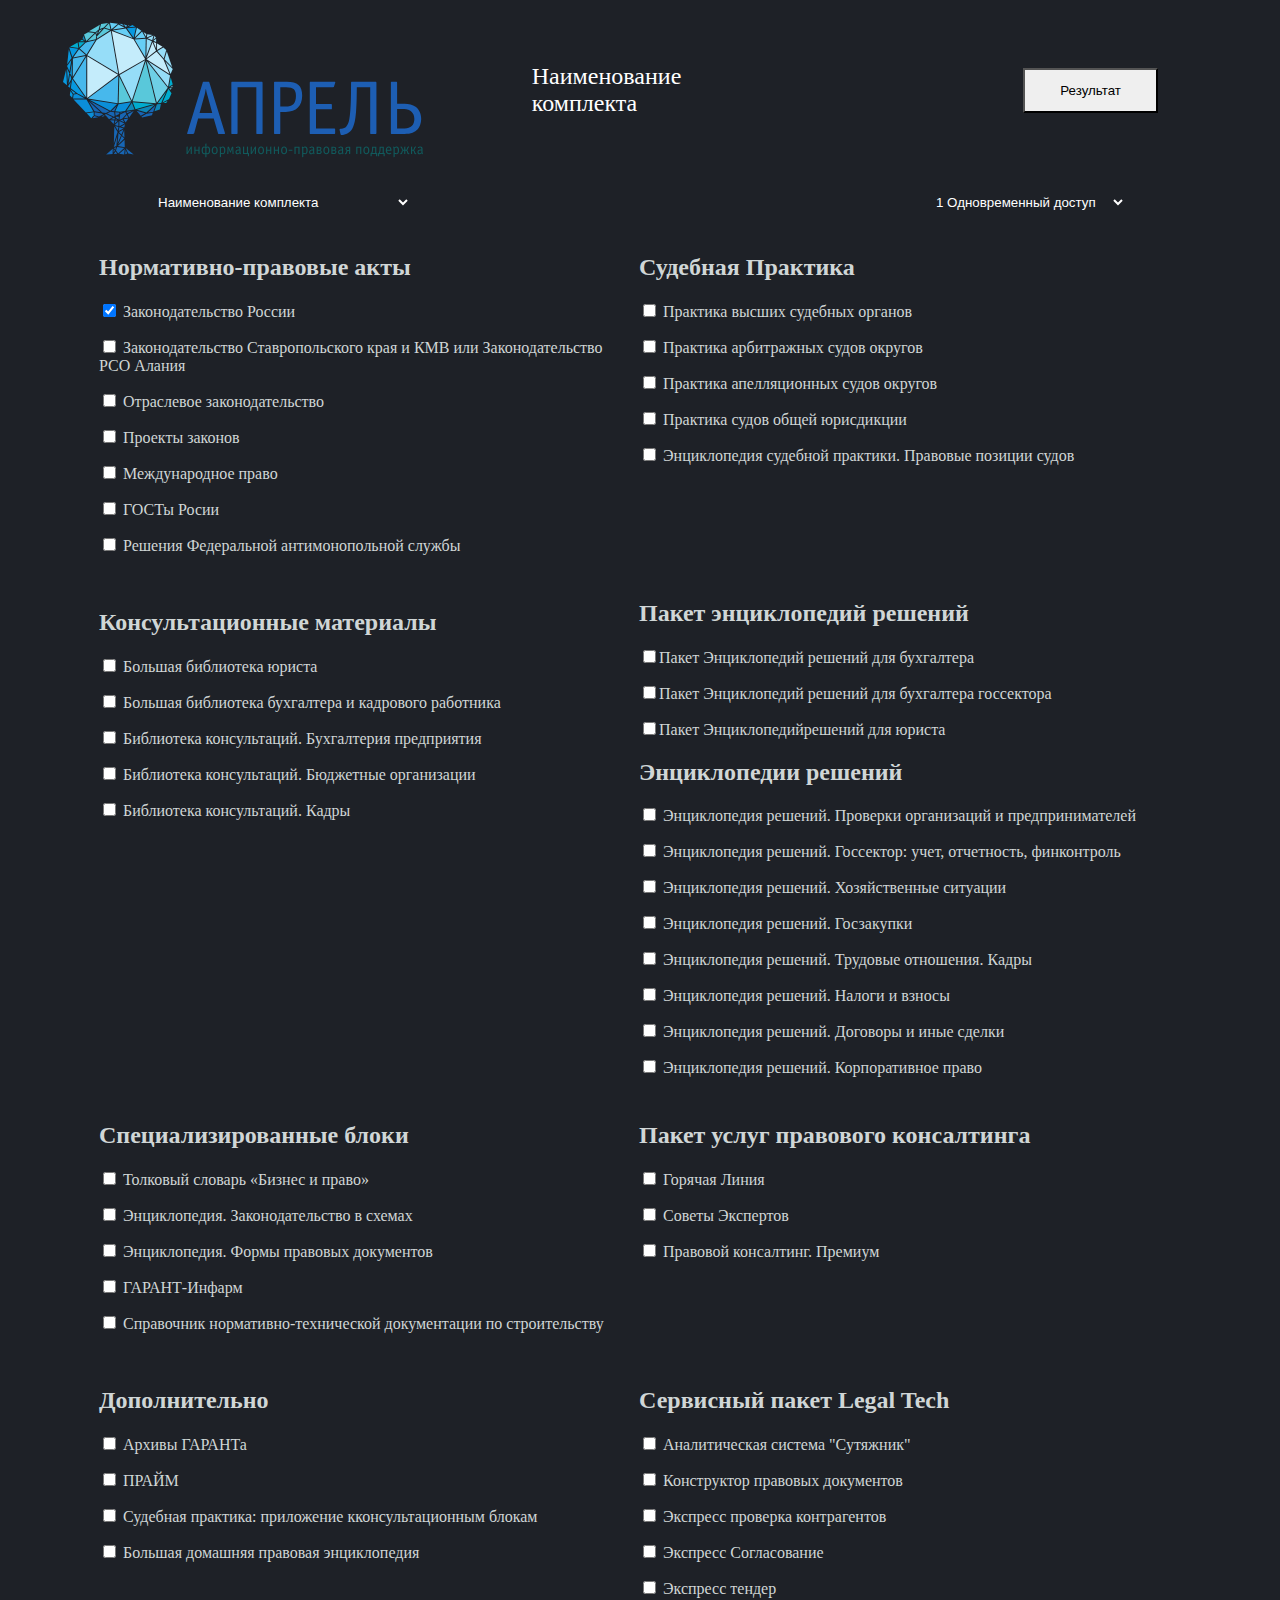
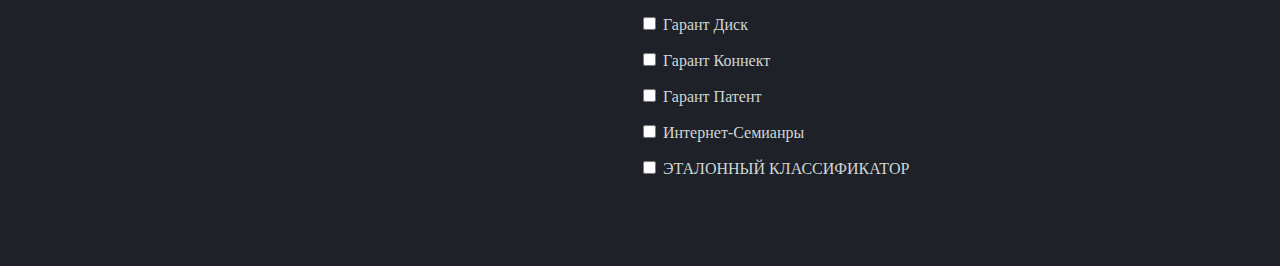
<file: index.html>
<!DOCTYPE html>
<html lang="en">

<head>
    <meta charset="UTF-8">
    <meta http-equiv="X-UA-Compatible" content="IE=edge">
    <meta name="viewport" content="width=device-width, initial-scale=1.0">
    <link rel="stylesheet" href="style.css">
    <link media="print" href="print.css" />

    <link rel="icon" href="./img/logo-icon-solid.svg">

    <title>Document</title>
</head>

<body>
    <header>
        <div class="header__container__logo">
            <a class="logo__link" href="/1.html">
                <img class="logo" src="./img/logo-icon-solid-horizontal.svg" alt="logo">
            </a>
        </div>
        <div class="header__container__result">
            <p id="complect__name" class="result blocksWeight">Наименование комплекта</p>
            <p id="blocksWeight" class="result blocksWeight"></p>
            <p id="pod" class="result blocksWeight"></p>
            <p id="complect__price" class="result blocksWeight"></p>
           
        </div>
        
        <div class="header__container__result">
            <a href="#"><input id="result" class="result" type="button" value="Результат"></a>
            
        </div>
        
        
    </header>

    <main>
        <div class="complect__container">
            
            <select name="complect" id="complect">
                <option id="complect0" value="" selected>Наименование комплекта</option>
                <option id="complect1" value="Гарант-Бухгалтер" >Гарант-Бухгалтер</option>
                <option id="complect2" value="Гарант-Бухгалтер госсектора">Гарант-Бухгалтер госсектора</option>
                <option id="complect3" value="Гарант-Юрист">Гарант-Юрист</option>
                <option id="complect4" value="Гарант-Главный Бухгалтер">Гарант-Главный Бухгалтер</option>
                <option value="Гарант-Главный Бухгалтер госсектора">Гарант-Главный Бухгалтер госсектора</option>
                <option value="Гарант-Предприятие">Гарант-Предприятие</option>
            </select>
            <select name="od" id="od">
                <option value="1">1 Одновременный доступ</option>
                <option value="2">2 Одновременных доступа</option>
                <option value="3">3 Одновременных доступа</option>
                <option value="5">5 Одновременных доступа</option>
                <option value="10">10 Одновременных доступа</option>
                <option value="20">20 Одновременных доступа</option>
                <option value="30">30 Одновременных доступа</option>
                <option value="50">50 Одновременных доступа</option>
            </select>

        </div>
        <div id="menu" class="grid-wrapper1">
            <div class="grid-item item">
                <h2>Нормативно-правовые акты</h2>
                <p><label> <input class="small block" id="1" type="checkbox" name="checkbox[1]" value="1" checked>
                        Законодательство России</label></p>
                <p><label id = "stav"> <input class="small block" id="2" type="checkbox" name="checkbox[2]" value="2"> Законодательство
                        Ставропольского края и КМВ или Законодательство РСО Алания</label></p>
                <p> <label> <input class="big block" id="3" type="checkbox" name="checkbox[3]" value="3"> Отраслевое
                        законодательство</label></p>
                <p> <label> <input class="small block" id="4" type="checkbox" name="checkbox[4]" value="4"> Проекты
                        законов</label></p>
                <p><label> <input class="small block" id="5" type="checkbox" name="checkbox[5]" value="5"> Международное
                        право</label></p>
                <p><label> <input class="big block" id="6" type="checkbox" name="checkbox[6]" value="6"> ГОСТы Росии</label>
                </p>
                <p><label> <input class="big block" id="7" type="checkbox" name="checkbox[7]" value="7"> Решения Федеральной
                        антимонопольной службы</label></p>
            </div>

            <div class="grid-item item">
                <h2>Судебная Практика</h2>
                <p> <label id="l8"><input id="8" class="big block" type="checkbox" name="checkbox[8]" value="8"> Практика высших судебных органов</label></p>
                <p> <labe id="l9"><input  id="9"   class="big block" type="checkbox" name="checkbox[9]" value="9"> Практика арбитражных судов округов</label></p>
                <p> <label id="l10"><input id="10"   class="big block" type="checkbox" name="checkbox[10]" value="10"> Практика апелляционных судов округов</label></p>
                <p> <label id="l11"><input id="11"  class="big block" type="checkbox" name="checkbox[11]" value="11"> Практика судов общей юрисдикции</label></p>
                <p> <label id="l12"><input id="12"  class="small block" type="checkbox" name="checkbox[12]" value="12"> Энциклопедия судебной практики. Правовые позиции судов</label></p>
        
            </div>
            <div class="grid-item item">
        
                <h2>Консультационные материалы</h2>
                <p><label id="l13" ><input id="13" class="big block" type="checkbox" name="checkbox[13]" value="13"> Большая библиотека юриста</label></p>
        
                <p><label id="l14"><input id="14" class="big gb gbg block" type="checkbox" name="checkbox[14]" value="14"> Большая библиотека бухгалтера и кадрового работника</label></p>
                <p><label id="l15"><input id="15" class="small block" type="checkbox"  name="checkbox[15]" value="15"> Библиотека консультаций. Бухгалтерия предприятия</label> </p>
                <p><label id="l16"><input id="16" class="small block" type="checkbox"  name="checkbox[16]" value="16">  Библиотека консультаций. Бюджетные организации</label></p>
                <p><label id="l17"><input id="17" class="small block" type="checkbox"  name="checkbox[17]" value="17">  Библиотека консультаций. Кадры</label></p>
            </div>
            
            <span class="inputencyclopedii">

            <div class="grid-item item">

                <h2>Пакет энциклопедий решений</h2>
                <p><label><input id="encyclopedia_paket_1" class="block" type="checkbox" name="checkbox[28]" value="22">Пакет Энциклопедий решений для бухгалтера</label></p>

                <p><label><input id="encyclopedia_paket_2" class="block" type="checkbox" name="checkbox[29]" value="22">Пакет Энциклопедий решений для бухгалтера госсектора</label></p>
                <p><label><input id="encyclopedia_paket_3" class="block" type="checkbox" name="checkbox[30]" value="22">Пакет Энциклопедийрешений для юриста</label></p>



            </div>
            <div class="grid-item item">
                <h2>Энциклопедии решений</h2>
                <p><label><input id="encyclopedia_1" class="block" type="checkbox" name="checkbox[23]" value="1"> Энциклопедия решений. Проверки организаций и предпринимателей</label></p>
                <p><label><input id="encyclopedia_2" class="block" type="checkbox" name="checkbox[24]" value="1"> Энциклопедия решений. Госсектор: учет, отчетность, финконтроль</label></p>
                <p><label><input id="encyclopedia_3" class="block" type="checkbox" name="checkbox[25]" value="1"> Энциклопедия решений. Хозяйственные ситуации</label></p>
                <p><label><input id="encyclopedia_4" class="block paket3" type="checkbox" name="checkbox[26]" value="1"> Энциклопедия решений. Госзакупки</label></p>
                <p><label><input id="encyclopedia_5" class="block paket2 paket3" type="checkbox" name="checkbox[27]" value="1"> Энциклопедия решений. Трудовые отношения. Кадры</label></p>
                <p><label><input id="encyclopedia_6" class="block paket2" type="checkbox" name="checkbox[28]" value="1"> Энциклопедия решений. Налоги и взносы</label></p>
                <p><label><input id="encyclopedia_7" class="block paket2 paket3" type="checkbox"name="checkbox[29]" value="1"> Энциклопедия решений. Договоры и иные сделки</label></p>
                <p><label><input id="encyclopedia_8" class="block  paket3" type="checkbox" name="checkbox[30]" value="1"> Энциклопедия решений. Корпоративное право</label></p>
            </div>

            
        </span>

        <div class="grid-item item">

            <h2>Специализированные блоки</h2>
            <p><label id="l18"><input id="18" class="block" type="checkbox" name="checkbox[18]" value="30"> Толковый словарь «Бизнес и право»</label></p>
            <p><label id="l19"><input id="19" class="block" type="checkbox" name="checkbox[19]" value="31"> Энциклопедия. Законодательство в схемах</label></p>
            <p><label id="l20"><input id="20" class="block" type="checkbox" name="checkbox[20]" value="32"> Энциклопедия. Формы правовых документов</label></p>
            <p><label id="l21"><input id="21" class="block" type="checkbox" name="checkbox[21]" value="33"> ГАРАНТ-Инфарм</p>
            <p><label id="l22"><input id="22" class="block" type="checkbox" name="checkbox[22]" value="34"> Справочник нормативно-технической документации по строительству</label></p>
    
    
    
        </div>
        <div class="grid-item item">
            <h2>Пакет услуг правового консалтинга</h2>
            
            <p><label id="l23"><input id="23" class="block" type="checkbox" name="checkbox[28]" value="35"> Горячая Линия</label></p>
            <p><label id="l24"><input id="24" class="block" type="checkbox" name="checkbox[29]" value="36"> Советы Экспертов</label></p>
            <p><label id="l25"><input id="25" class="block" type="checkbox" name="checkbox[30]" value="37"> Правовой консалтинг. Премиум</label></p>
    
        </div>
    
        <div class="grid-item item">
    
            <h2>Дополнительно</h2>
            <p><input id="26" type="checkbox" name="checkbox[28]" value="26"> Архивы ГАРАНТа</p>
            <p><input id="27" type="checkbox" name="checkbox[29]" value="27"> ПРАЙМ</p>
            <p><input id="28" type="checkbox" name="checkbox[30]" value="28"> Судебная практика: приложение кконсультационным блокам</p>
            <p><input id="29" type="checkbox" name="checkbox[30]" value="29"> Большая домашняя правовая энциклопедия</p>
        </div>
    
        <div class="grid-item item">
            <h2>Сервисный пакет Legal Tech</h2>
            
            <p><input id="30" class="lt" type="checkbox" name="checkbox[28]" value="Аналитическая система Сутяжник"> Аналитическая система "Сутяжник"</p>
            <p><input id="31" class="lt block" type="checkbox" name="checkbox[29]" value="Конструктор правовых документов"> Конструктор правовых документов</p>
            <p><input id="32" class="lt" type="checkbox" name="checkbox[30]" value="Экспресс проверка контрагентов"> Экспресс проверка контрагентов</p>
            <p><input id="33" class="lt" type="checkbox" name="checkbox[28]" value="Экспресс Согласование"> Экспресс Согласование</p>
            <p><input id="34" class="lt" type="checkbox" name="checkbox[29]" value="Экспресс тендер"> Экспресс тендер</p>
            <p><input id="35" class="lt" type="checkbox" name="checkbox[30]" value="Гарант Диск"> Гарант Диск</p>
            <p><input id="36" class="lt" type="checkbox" name="checkbox[28]" value="Гарант Коннект"> Гарант Коннект</p>
            <p><input id="37" class="lt" type="checkbox" name="checkbox[29]" value="Гарант Патент"> Гарант Патент</p>
            <p><input id="38" class="lt" type="checkbox" name="checkbox[30]" value="Интернет-Семианры"> Интернет-Семианры</p>
            <p><input id="39" class="lt" type="checkbox" name="checkbox[30]" value="ЭТАЛОННЫЙ КЛАССИФИКАТОР"> ЭТАЛОННЫЙ КЛАССИФИКАТОР</p>
        </div>
        <div class="grid-item item">
            <p id="complect__lt" class="result blocksWeight"></p>

        </div>
            
        </div> 




        <div id="menuDescript" class="grid-wrapper2">
            <div id="one" class="one">
                <h2>Законодательство России</h2>
                <p>Информационный банк содержит документы федерального уровня регулирования по основным отраслям права:
                    гражданские отношения, налогообложение, бухучет, предпринимательство, собственность, валютное
                    регулирование, трудовые отношения, социальная защита и другие. Включает все кодексы и федеральные
                    законы. Кроме нормативных документов, в блок включены судебная и арбитражная практика, формы
                    правовых документов, производственный календарь и другие бизнес-справки.
                    В блок включены обновляемые интерактивные путеводители по общему плану счетов, кадровому делу и
                    охране труда.
                </p>
            </div>
            <div id="two" class="one">
                <h2>Законодательство Ставропольского края</h2>
                <p>Основные правовые акты Ставропольского края - необходимая информация для каждого специалиста, работающего с правовой информацией. Кодексы, законы, указы, постановления, приказы, разъяснительные письма и другие документы именно вашего региона.
                </p>
            </div>
            <div id="three" class="one">
                <h2>Отраслевое законодательство России</h2>
                <p>Информационный блок, объединивший в себе документы различных отраслевых тематик, полезен всем, чья
                    сфера интересов связана с таможенными, земельными правоотношениями, банковской, правоохранительной,
                    правозащитной, строительной и другими видами деятельности.</p>
                <h3>Таможенное законодательство</h3>
                <p>Необходимая информация для тех, чья сфера деятельности связана с таможенными правоотношениями, ВЭД,
                    валютным контролем. Документы, регламентирующие вопросы внешнеэкономической деятельности, в том
                    числе документы ФТС России, полный текст ТН ВЭД СНГ; судебная и арбитражная практика; международные
                    договоры, действующие в рамках ЕврАзЭс, Таможенный кодекс Таможенного союза; классификационные
                    решения ФТС России; формы таможенных деклараций. Бизнес-справки, в том числе реестр банков, гарантии
                    которых принимаются таможенными органами.
                </p>
                <h3>Банковское законодательство</h3>
                <p>Для профессионалов, связанных с банковской деятельностью. Документы ЦБ РФ, международные,
                    ведомственные документы, судебная и арбитражная практика, формы отчетности, справочник БИК РФ, курсы
                    валют, процентные ставки по операциям Банка России, в том числе ставка рефинансирования, а также
                    другие бизнес-справки.
                </p>
                <h3>Жилищное право</h3>
                <p>Информация подобрана специально для тех, чья сфера интересов связана с риелторской деятельностью,
                    страхованием недвижимости, приватизацией жилья, ЖКХ. Нормативные документы по жилищному
                    законодательству, представлению коммунальных услуг, приватизации, аренде, ипотечному кредитованию и
                    другим вопросам. Также здесь содержатся судебная и арбитражная практика, формы документов для
                    оформления всех видов сделок с недвижимостью.
                </p>
                <h3>Законодательство по землепользованию, недропользованию, природоохране</h3>
                <p>Для специалистов, интересующихся земельными правоотношениями, разработкой и использованием недр,
                    водных и лесных ресурсов, атмосферного воздуха, охраной окружающей среды и обеспечением
                    экологической безопасности, ведением и развитием сельского хозяйства, садоводства, огородничества,
                    дачного хозяйства, контролем и надзором в сфере ветеринарии. Нормативные акты отраслевых министерств
                    и ведомств, судебная и арбитражная практика по спорам об использовании земли, водных объектов,
                    природной среды и природных ресурсов, формы необходимых документов, международные договоры в сфере
                    защиты окружающей среды, экологического сотрудничества и другие.
                </p>
                <h3>Уголовное и административное право
                </h3>
                <p>Необходимая информация для специалистов, так или иначе связанных с правоохранительной и правозащитной
                    деятельностью. Нормативные акты и судебная практика по уголовному, уголовно-процессуальному,
                    административному, уголовно-исполнительному законодательству и законодательству о правоохранительных
                    органах и оперативно-розыскной деятельности, а также формы процессуальных документов.
                </p>
                <h3>Медицинское законодательство
                </h3>
                <p>Специалистам, решающим правовые задачи в сфере здравоохранения. Документы по финансированию и
                    организации здравоохранения, медицинскому страхованию, лицензированию, контролю экспертизы и
                    качества лекарственных средств, стандартам оказания медицинской помощи, правовому регулированию
                    предоставления платных медицинских услуг. Формы отчетной и учетной медицинской документации,
                    особенности налогообложения, льготного обеспечения в медицинских организациях и кадровая работа.
                </p>
                <h3>Законодательство о строительстве</h3>
                <p>Необходимая информация для специалистов, работающих в области строительства. Федеральное и
                    региональное законодательство в области строительства, рекомендации специалистов министерств и
                    ведомств, судебная и арбитражная практика, международные соглашения, формы документов и необходимая
                    справочная информация.
                </p>
            </div>
            <div id="four">
                <h2>Проекты актов органов власти</h2>
                <p>Наполнение информационного блока:
                    проекты федеральных законов, которые готовятся к рассмотрению Государственной Думой РФ;
                    акты, связанные с принятием законопроекта;
                    постановления Государственной Думы и Совета Федерации о принятии Федеральных законов;
                    письма о заключениях на проекты Федеральных законов;
                    документы основных эмитентов о внесении законопроектов и поручения об их разработке.
                </p>
            </div>
            <div id="five">
                <h2>Международное право</h2>
                <p>Документы, регулирующие деятельность участников внешнеэкономической деятельности по различным
                    направлениям - экономическому, налоговому, таможенному, уголовному и другим. Международные договоры,
                    конвенции, соглашения, а также законы об их ратификации, документы Таможенного союза, СНГ, решения
                    ЕСПЧ и другие. Информация о государствах-участниках и статусе конкретных документов.</p>
            </div>
            <div id="six">
                <h2>ГОСТы России</h2>
                <p>ГОСТы России - новый информационный блок в системе ГАРАНТ.
                    Наполнение блока включает в себя ГОСТы из других информационных блоков: "Справочник
                    нормативно-технической документации", "Законодательство России", "Отраслевое законодательство".
                    ГОСТы полностью интегрированы в информационный банк, это означает, что при работе с документом можно
                    проследить его юридические связи с другими актами, в несколько кликов построить список судебных
                    решений, относящихся к различным вопросам практического применения ГОСТа, обратиться к
                    консультационным материалам по теме. Все это позволяет организовать работу с текстами ГОСТов
                    максимально эффективно и своевременно отслеживать изменения в правилах стандартизации продукции.
                </p>
            </div>
            <div id="seven">
                <h2>Решения Федеральной антимонопольной службы и территориальных органов</h2>
                <p>Продуктовая линейка системы ГАРАНТ пополнилась новым блоком "Решения Федеральной антимонопольной службы и территориальных органов". Новый блок включает в себя как документы антимонопольной службы, которые уже были представлены в системе, так и абсолютно новые материалы, ранее не входившие в состав информационного банка.

                </p>
            </div>

            <!--Судебная практика-->
            <div id="eight">
                <h2>Практика высших судебных органов
                </h2>
                <p>Полный комплекс информации для предупреждения и разрешения споров: арбитражная и судебная практика высших судебных органов РФ. Наиболее полная подборка решений КС РФ, ВАС РФ, ВС РФ . Адреса и телефоны судов РФ и высших судебных органов стран ближнего зарубежья.
                </p>
            </div>
            
            <div id="nine">
                <h2>Практика арбитражных судов округов</h2>
                <p>Блок включает в себя практику всех 10 арбитражных судов округов - постановления, определения и обзоры практики суда по применению нормативных актов.</p>

                    Представлены информационные блоки следующих округов:<br>
                    Волго-Вятский округ<br>
                    Восточно-Сибирский округ<br>
                    Дальневосточный округ<br>
                    Западно-Сибирский округ<br>
                    Московский округ<br>
                    Поволжский округ<br>
                    Северо-Западный округ<br>
                    Северо-Кавказский округ<br>
                    Уральский округ<br>
                    Центральный округ<br>
            </div>
            <div id="ten">
                <h2>Практика арбитражных апелляционных судов округов
                </h2>
                <p>Блок включает в себя практику всех 10 судебных округов в которых функционирует 21 арбитражный апелляционный суд. В рамках одного блока пользователь получает всю практику по "своему" округу.</p>
                <p>Представлены информационные блоки следующих округов:</p>
                Представлены информационные блоки следующих округов:<br>
                Волго-Вятский округ<br>
                Восточно-Сибирский округ<br>
                Дальневосточный округ<br>
                Западно-Сибирский округ<br>
                Московский округ<br>
                Поволжский округ<br>
                Северо-Западный округ<br>
                Северо-Кавказский округ<br>
                Уральский округ<br>
                Центральный округ<br>
            </div>
            <div id="eleven">
                <h2>Практика судов общей юрисдикции</h2>
                <p>Блок объединяет в себя практику судов общей юрисдикции из 85 регионов РФ. В рамках одного блока пользователь получает всю практику таких судебных органов как:<br>
                    верховные суды республик,<br>
                    краевые и областные суды,<br>
                    суды городов федерального значения,<br>
                    суды автономной области и автономных округов,<br>
                    отдельные районные суды и мировые судьи.</p>
                    
            </div>
            <div id="twelve">
                <h2>Энциклопедия судебной практики. Правовые позиции судов</h2>
                <p>В блоке каждый документ посвящен конкретной норме права, и предлагает пользователям возможность быстро знакомиться с мнениями судов по рассматриваемому вопросу. Все материалы снабжены краткими выводами, которые были сформулированы опытными экспертами компании "Гарант", а также содержат правовые позиции судов по аналогичной ситуации. Блок позволяет быстро "ухватить" суть изучаемого вопроса и оперативно обращаться к заинтересовавшему судебному акту.
                    Энциклопедия включает в себя структурированные постатейные аннотации решений судов по наиболее востребованным пользователями темам и нормативным актам, среди которых:<br>
                    - Гражданский кодекс РФ;<br>
                    - Налоговый кодекс РФ;<br>
                    - Трудовой кодекс РФ;<br>
                    - Земельный кодекс;<br>
                    - Закон "Об акционерных обществах";<br>
                    - Закон "Об обществах с ограниченной ответственностью";<br>
                    - Закон "О защите прав потребителей";<br>
                    - Закон о страховых взносах во внебюджетные фонды;<br>
                    - Закон об обязательном страховании от несчастных случаев<br>
                    "Энциклопедия" развивается и совершенствуется: в ближайшем будущем расширится охват норм и количество проанализированных судебных решений.<br>
                    </p>
            </div>
            <!--Консультационные материалы-->
            <div id="thirteen">
                <h2>Большая библиотека юриста</h2>
                <p>Информационный блок содержит тысячи консультаций для юристов: публикации из профильных СМИ, ответы на вопросы, книги. Широкий спектр авторитетных мнений по актуальным правовым темам, аналитических материалов по спорным вопросам действующего законодательства. В блок включены также труды классиков российской правовой науки XIX-XX веков.<br>
                    Комментарии к основополагающим документам по всем разделам российского законодательства (Конституция, ГК, УК, ТК РФ и др.), труды ведущих юристов, часто авторов законов, по вопросам толкования и применения различных норм права, отдельные статьи различных специалистов по актуальным проблемам права.<br>
                    В информационный блок "Большая библиотека юриста" регулярно подключаются статьи из периодических изданий по праву, например:</p>
                    <p>Журнал "Административное право"<br>
                    Журнал "Актуальные проблемы российского права"<br>
                    Журнал "Библиотечка "Российской газеты"<br>
                    Журнал "Вестник Пермского университета. Юридические науки"<br>
                    Журнал "Вестник Омской юридической академии"<br>
                    Журнал "Вестник экономического правосудия"<br>
                    Журнал "Жилищное право"<br>
                    Журнал "Журнал зарубежного законодательства и сравнительного правоведения"<br>
                    Журнал "Журнал предпринимательского и корпоративного права"<br>
                    Журнал "Журнал российского права"<br>
                    Журнал "Журнал Суда по интеллектуальным правам"<br>
                    Журнал "Закон"<br>
                    Журнал "Законность"<br>
                    Журнал "Законодательство"<br>
                    Журнал "Законы России: опыт, анализ, практика"<br>
                    Журнал "Имущественные отношения в Российской Федерации"<br>
                    Журнал "Интеллектуальная собственность. Авторское право и смежные права"<br>
                    Журнал "Интеллектуальная собственность. Промышленная собственность"<br>
                    Газета "Новая адвокатская газета"<br>
                    Журнал "Образование и право"<br>
                    Журнал "Право. Журнал Высшей школы экономики<br>
                    Журнал "Право и экономика"<br>
                    Журнал "Российский юридический журнал"<br>
                    Журнал "Российское право: образование, практика, наука"<br>
                    Журнал "Судья"<br>
                    Журнал "Трудовое право"<br>
                    Журнал "Труды Академии управления МВД России"<br>
                    Газета "ЭЖ-Юрист"<br>
                    Журнал "Экономика и право. XXI век"<br>
                    Журнал "Lex russica"<br>
                    Журнал "KUTAFIN LAW REVIEW"</p>

                    
                    <p>Книги, статьи из юридических СМИ и труды классиков правовой науки XIX - XX веков из серии "Классика российского правового наследия".
                    </p>
            </div>
            <div id="fourteen">
                <h2>Большая библиотека бухгалтера и кадрового работника
                </h2>
                <p>Библиотека книг и периодики для бухгалтера и кадровика. Бухгалтерский и кадровый учет, оформление новых сотрудников, первичных документов, кассовые операции, начисление зарплаты, больничные листы и многое другое. Книги, статьи, ответы на вопросы, практические решения.<br>
                    В информационном блоке "Большая библиотека бухгалтера и кадрового работника" представлены статьи, комментарии, разъяснения, методические материалы, ответы специалистов профильных министерств, опубликованные в более чем восьмидесяти периодических изданиях для бухгалтеров и кадровиков. В блоке содержатся более 22 тысяч примеров бухгалтерских проводок.<br>
                    В блок включены интерактивные путеводители по общему плану счетов, бюджетному учёту в казённых учреждениях и органах власти, бухгалтерскому учёту в бюджетных учреждениях, в автономных учреждениях, кадровому делу.</p>
                    
                  <p>  Журнал "Автономные учреждения: акты и комментарии"<br>
                    Журнал "Автономные учреждения: бухучет и налогообложение"<br>
                    Журнал "Актуальная бухгалтерия"<br>
                    Журнал "Актуальные вопросы учета и налогообложения"<br>
                    Журнал "Акты и комментарии для бухгалтера"<br>
                    Журнал "Аптека: бухгалтерский учет и налогообложение"<br>
                    Журнал "АУДИТОР" Журнал "Банковское обозрение"<br>
                    Журнал "БДМ. Банки и деловой мир"<br>
                    Журнал "БУХ.1С"<br>
                    Журнал "Бухгалтерский учет в бюджетных и некоммерческих организациях"<br>
                    Журнал "Бухгалтер и закон"<br>
                    Журнал "Бухгалтерский учет"<br>
                    Журнал "Бухгалтерский учет в издательстве и полиграфии"<br>
                    Журнал "Бухгалтерия и банки"<br>
                    Журнал "Бухгалтер Крыма"<br>
                    Журнал "Бюджет"<br>
                    Журнал "Бюджетные организации: акты и комментарии для бухгалтера"<br>
                    Журнал "Бюджетные организации: бухгалтерский учет и налогообложение"<br>
                    Журнал "Учреждения здравоохранения: бухгалтерский учет и налогообложение"<br>
                    Журнал "Учреждения образования: бухгалтерский учет и налогообложение"<br>
                    Журнал "Ревизии и проверки финансово-хозяйственной деятельности государственных (муниципальных) учреждений"<br>
                    Журнал "Вестник профессиональных бухгалтеров"<br>
                    Журнал "Все для бухгалтера"<br>
                    Журнал "Делопроизводство"<br>
                    Журнал "Жилищно-коммунальное хозяйство: бухгалтерский учет и налогообложение"<br>
                    Журнал "Кадровая служба и управление персоналом предприятия"<br>
                    Журнал "Казенные учреждения: акты и комментарии"<br>
                    Журнал "Казенные учреждения: бухгалтерский учет и налогообложение"<br>
                    Журнал "Малая бухгалтерия"<br>
                    Журнал "Международный бухгалтерский учет"<br>
                    Журнал "Микрофинанс+"<br>
                    Журнал "Международные банковские операции"<br>
                    Журнал "МСФО и МСА в кредитной организации"<br>
                    Журнал "Налог на прибыль: учет доходов и расходов"<br>
                    Журнал "Налоги и финансовое право"<br>
                    Журнал "Налоговая политика и практика"<br>
                    Журнал "Налоговый вестник"<br>
                    Журнал "Налоговый учет для бухгалтера"<br>
                    Журнал "НДС: проблемы и решения"<br>
                    Журнал "Новая бухгалтерия"<br>
                    Журнал "Нормативные акты для бухгалтера"<br>
                    Журнал "Охрана и экономика труда"<br>
                    Журнал "Оплата труда: акты и комментарии для бухгалтера"<br>
                    Журнал "Оплата труда: бухгалтерский учет и налогообложение"<br>
                    Журнал "Оплата труда в государственном (муниципальном) учреждении: акты и комментарии для бухгалтера"<br>
                    Журнал "Оплата труда в государственном (муниципальном) учреждении: бухгалтерий учет и налогообложение"<br>
                    Журнал "Отдел кадров государственного (муниципального) учреждения"<br>
                    Журнал "Практическая бухгалтерия"<br>
                    Журнал "Практический бухгалтерский учет"<br>
                    Журнал "Практический бухгалтерский учет. Официальные материалы и комментарии (720 часов)"<br>
                    Журнал "Предприятия общественного питания"<br>
                    Журнал "Промышленность: бухгалтерский учет и налогообложение"<br>
                    Журнал "Разъяснения органов исполнительной власти по ведению финансово-хозяйственной деятельности в бюджетной сфере"<br>
                    Журнал "Руководитель автономного учреждения"<br>
                    Журнал "Руководитель бюджетной организации"<br>
                    Журнал "Российский бухгалтер"<br>
                    Журнал "Силовые министерства и ведомства: бухгалтерский учет и налогообложение"<br>
                    Журнал "Строительство: акты и комментарии для бухгалтера"<br>
                    Журнал "Строительство: бухгалтерский учет и налогообложение"<br>
                    Журнал "Торговля: бухгалтерский учет и налогообложение"<br>
                    Журнал "Трудовое право"<br>
                    Журнал "Транспортные услуги: бухгалтерский учет и налогообложение"<br>
                    Журнал "Туристические и гостиничные услуги: бухгалтерский учет и налогообложение"<br>
                    Журнал "Управление персоналом"<br>
                    Журнал "Упрощенная система налогообложения: бухгалтерский учет и налогообложение"<br>
                    Журнал "Услуги связи: бухгалтерский учет и налогообложение"<br>
                    Журнал "Учет и контроль"<br>
                    Журнал "Учреждения культуры и искусства: бухгалтерский учет и налогообложение"<br>
                    Журнал "Учреждения физической культуры и спорта: бухгалтерский учет и налогообложение"<br>
                    Газета "Финансовая газета"<br>
                    Журнал "Финансы"<br>
                    Журнал "Финансовый вестник: финансы, налоги, страхование, бухгалтерский учет"<br>
                    Журнал "Экономико-правовой бюллетень"<br>
                    Журнал "ЭЖ Вопрос-Ответ"<br>
                    </p>
            </div>
            <div id="fifteen">
                <h2>Библиотека консультаций. Бухгалтерия предприятия
                </h2>
                <p>Книги, статьи, вопросы-ответы из профессиональных журналов, интерактивные схемы, касающиеся общего режима налогообложения.<br>
                    Блок, представляет собой специальную подборку консультационных материалов по тематикам "Упрощенная система налогообложения", "Единый налог на вмененный доход для отдельных видов деятельности", "Налог на доходы физических лиц (подоходный налог)", "Общий режим налогообложения", "Патентная система налогообложения". Он содержит разъяснения, комментарии, вопросы-ответы и книги по вопросам налогообложения, бухгалтерского учета и отчетности малых предприятий и индивидуальных предпринимателей, использующих УСН и ЕНВД.<br>
                    В информационный блок включаются публикации из следующих журналов:</p>
                    
                    <p>Журнал "Актуальные вопросы учета и налогообложения"<br>
                    Журнал "Акты и комментарии для бухгалтера"<br>
                    Журнал "БУХ.1С"<br>
                    Журнал "Бухгалтер и закон"<br>
                    Журнал "Бухгалтерский учет"<br>
                    Журнал "Бухгалтерский учет в издательстве и полиграфии"<br>
                    Журнал "Бухгалтер Крыма"<br>
                    Журнал "Все для бухгалтера"<br>
                    Журнал "Жилищно-коммунальное хозяйство: бухгалтерский учет и налогообложение"<br>
                    Журнал "Малая бухгалтерия"<br>
                    Журнал "Микрофинанс+"<br>
                    Журнал "Налоги и финансовое право"<br>
                    Журнал "Налоговый вестник"<br>
                    Журнал "Налоговый учет для бухгалтера"<br>
                    Журнал "Новая бухгалтерия"<br>
                    Журнал "Нормативные акты для бухгалтера"<br>
                    Журнал "Предприятия общественного питания: бухгалтерский учет и налогообложение"<br>
                    Журнал "Промышленность: бухгалтерский учет и налогообложение"<br>
                    Журнал "Российский бухгалтер"<br>
                    Журнал "Строительство: акты и комментарии для бухгалтера"<br>
                    Журнал "Строительство: бухгалтерский учет и налогообложение"<br>
                    Журнал "Торговля: бухгалтерский учет и налогообложение"<br>
                    Журнал "Транспортные услуги: бухгалтерский учет и налогообложение"<br>
                    Журнал "Туристические и гостиничные услуги: бухгалтерский учет и налогообложение"<br>
                    Журнал "Упрощенная система налогообложения: бухгалтерский учет и налогообложение"<br>
                    Журнал "Услуги связи: бухгалтерский учет и налогообложение"<br>
                    Журнал "Финансы"<br>
                    Журнал "ЭЖ Вопрос-Ответ"<br>
                    
                    + тематические статьи из других периодических изданий для бухгалтеров и налоговых консультантов<br>
                    
                    В блок включены интерактивные путеводители по общему плану счетов и кадровому делу.
                    </p>
            </div>
            <div id="sixteen">
                <h2>Библиотека консультаций. Бюджетные организации</h2>
                <p>Статьи, ответы на вопросы из специализированных журналов, а также книги и комментарии, разъясняющие вопросы бухгалтерского учета в учреждениях государственного сектора экономики.</p>

                    <p>В информационный блок включаются публикации из следующих журналов:<br>
                    Журнал "Автономные учреждения: акты и комментарии"<br>
                    Журнал "Автономные учреждения: бухучет и налогообложение"<br>                  
                    Журнал "Бухгалтерский учет в бюджетных и некоммерческих организациях"<br>
                    Журнал "Бюджет"<br>
                    Журнал "Бюджетные организации: акты и комментарии для бухгалтера"<br>
                    Журнал "Бюджетные организации: бухгалтерский учет и налогообложение"<br>
                    Журнал "Бюллетень Счетной палаты Российской Федерации"<br>
                    Журнал "Вестник Института госзакупок"<br>
                    Журнал "Казенные учреждения: акты и комментарии"<br>
                    Журнал "Казенные учреждения: бухгалтерский учет и налогообложение"<br>
                    Журнал "Оплата труда в государственном (муниципальном) учреждении: акты и комментарии для бухгалтера"<br>
                    Журнал "Оплата труда в государственном (муниципальном) учреждении: бухгалтерий учет и налогообложение"<br>
                    Журнал "Разъяснения органов исполнительной власти по ведению финансово-хозяйственной деятельности в бюджетной сфере"<br>
                    Журнал "Ревизии и проверки финансово-хозяйственной деятельности государственных (муниципальных) учреждений"<br>
                    Журнал "Руководитель автономного учреждения"<br>
                    Журнал "Руководитель бюджетной организации"<br>
                    Журнал "Силовые министерства и ведомства: бухгалтерский учет и налогообложение"<br>
                    Журнал "Учреждения здравоохранения: бухгалтерский учет и налогообложение"<br>
                    Журнал "Учреждения культуры и искусства: бухгалтерский учет и налогообложение"<br>
                    Журнал "Учреждения образования: бухгалтерский учет и налогообложение"<br>
                    Журнал "Учреждения физической культуры и спорта: бухгалтерский учет и налогообложение"<br>
                    + тематические статьи из более 70 периодических изданий<br>
                    
                    В блок включены <strong>интерактивные путеводители</strong> по бюджетному учету в казенных учреждениях и органах власти, кадровому делу и бухгалтерскому учету бюджетных организаций, по бухгалтерскому учету в автономных учреждениях.
                    </p>
            </div>
            <div id="seventeen">
                <h2>Библиотека консультаций. Кадры
                </h2>
                <p>Представляет собой уникальную подборку консультационных материалов по кадровой тематике. Наполнение блока формируют статьи и вопросы-ответы из ведущих профессиональных СМИ, формы кадровых документов, книги и интерактивные схемы по трудовому законодательству, а также обновляемые Путеводитель по кадровому делу и Путеводитель по охране труда.
                    В информационный блок подключаются следующие обновляемые тематические издания:<br>
                    Журнал "Делопроизводство"<br>
                    Журнал "Кадровая служба и управление персоналом предприятия"<br>
                    Журнал "Оплата труда: акты и комментарии для бухгалтера"<br>
                    Журнал "Оплата труда: бухгалтерский учет и налогообложение"<br>
                    Журнал "Оплата труда в государственном (муниципальном) учреждении: акты и комментарии для бухгалтера"<br>
                    Журнал "Оплата труда в государственном (муниципальном) учреждении: бухгалтерский учет и налогообложение"<br>
                    Журнал "Отдел кадров государственного (муниципального) учреждения"<br>
                    Журнал "Отдел кадров коммерческой организации"<br>
                    Журнал "Охрана и экономика труда"<br>
                    Журнал "Охрана труда и пожарная безопасность в учреждениях здравоохранения"<br>
                    Журнал "Трудовое право"<br>
                    Журнал "Управление персоналом"<br>
                    
                    В блок также подключаются отдельные статьи по кадровой тематике из следующих обновляемых изданий:<br>
                    Газета "Финансовая газета"<br>
                    Газета "эж-ЮРИСТ"<br>
                    Журнал "Автономные учреждения: акты и комментарии для бухгалтера"<br>
                    Журнал "Автономные учреждения: бухгалтерский учет и налогообложение"<br>
                    Журнал "Административное право"<br>
                    Журнал "Актуальные вопросы бухгалтерского учета и налогообложения"<br>
                    Журнал "Актуальные проблемы российского права"<br>
                    Журнал "Акты и комментарии для бухгалтера"<br>
                    Журнал "Аптека: бухгалтерский учет и налогообложение"<br>
                    Журнал "БДМ. Банки и деловой мир"<br>
                    Журнал "БУХ.1С"<br>
                    Журнал "Бухгалтер Крыма"<br>
                    Журнал "Бухгалтерский учет"<br>
                    Журнал "Бухгалтерский учет в бюджетных и некоммерческих организациях"<br>
                    Журнал "Бухгалтерский учет в издательстве и полиграфии"<br>
                    Журнал "Бюджетные организации: акты и комментарии для бухгалтера"<br>
                    Журнал "Бюджетные организации: бухгалтерский учет и налогообложение"<br>
                    
                    
                    
                    Журнал "Бюджетные учреждения здравоохранения: бухгалтерский учет и налогообложение"<br>
                    Журнал "Бюджетные учреждения: ревизии и проверки финансово-хозяйственной деятельности"<br>
                    Журнал "Вестник Пермского университета. Юридические науки"<br>
                    Журнал "Главный врач"<br>
                    Журнал "Гражданин и Право"<br>
                    Журнал "Журнал российского права"<br>
                    Журнал "Закон"<br>
                    Журнал "Законность"<br>
                    Журнал "Законодательство"<br>
                    Журнал "Законы России: опыт, анализ, практика"<br>
                    Журнал "Казенные учреждения: акты и комментарии для бухгалтера"<br>
                    Журнал "Казенные учреждения: бухгалтерский учет и налогообложение"<br>
                    Журнал "Lex Russica"<br>
                    Журнал "Налог на прибыль: учет доходов и расходов"<br>
                    Журнал "Новая бухгалтерия"<br>
                    Журнал "Налоговый вестник"<br>
                    Журнал "Налоговый учет для бухгалтера"<br>
                    Журнал "Нормативные акты для бухгалтера"<br>
                    Журнал "Пищевая промышленность: бухгалтерский учет и налогообложение"<br>
                    Журнал "Право в Вооруженных Силах"<br>
                    Журнал "Право в Вооруженных Силах - Военно-правовое обозрение"<br>
                    Журнал "Право. Журнал Высшей школы экономики"<br>
                    Журнал "Право и экономика"<br>
                    Журнал "Практический бухгалтерский учет"<br>
                    Журнал "Практический бухгалтерский учет. Официальные материалы и комментарии (720 часов)"<br>
                    Журнал "Предприятия общественного питания. Бухгалтерский учет и налогообложение"<br>
                    Журнал "Промышленность: бухгалтерский учет и налогообложение"<br>
                    Журнал "Разъяснения органов исполнительной власти по ведению финансово-хозяйственной деятельности государственных (муниципальных) учреждений"<br>
                    Журнал "Российские аптеки"<br>
                    Журнал "Российский бухгалтер"<br>
                    Журнал "Российский юридический журнал"<br>
                    Журнал "Руководитель автономного учреждения"<br>
                    Журнал "Руководитель бюджетной организации"<br>
                    Журнал "Силовые министерства и ведомства: бухгалтерский учет и налогообложение"<br>
                    Журнал "Строительство. Акты и комментарии для бухгалтера"<br>
                    Журнал "Строительство: бухгалтерский учет и налогообложение"<br>
                    Журнал "Судья"<br>
                    Журнал "Торговля. Бухгалтерский учет и налогообложение"<br>
                    
                    
                    
                    Журнал "Транспортные услуги. Бухгалтерский учет и налогообложение"<br>
                    Журнал "Туристические и гостиничные услуги. Бухгалтерский учет и налогообложение"<br>
                    Журнал "Упрощенная система налогообложения. Бухгалтерский учет и налогообложение"<br>
                    Журнал "Услуги связи. Бухгалтерский учет и налогообложение"<br>
                    Журнал "Учреждения здравоохранения: бухгалтерский учет и налогообложение"<br>
                    Журнал "Учреждения культуры и искусства: бухгалтерский учет и налогообложение"<br>
                    Журнал "Учреждения образования: бухгалтерский учет и налогообложение"<br>
                    Журнал "Учреждения физической культуры и спорта: бухгалтерский учет и налогообложение"<br>
                    Журнал "ЭЖ Вопрос-Ответ"<br>
                    Журнал "Экономико-правовой бюллетень"<br>
                    
                    В блок включены обновляемые интерактивные путеводители в сфере труда: Путеводитель по кадровому делу и Путеводитель по охране труда.<br>
                    Путеводитель по кадровому делу содержит тематические подборки правовых норм, судебной практики, разъяснений государственных органов власти, аналитических материалов, практических ситуаций, а также форм документов и образцов их заполнения.<br>
                    Быстро разобраться с кадровым вопросом в нем помогут: наглядное представление, подробная структура, одновременное наличие различных видов информации по интересующей проблеме, актуальные специально подобранные материалы.<br>
                    Путеводитель по охране труда подготовлен экспертами компании "Гарант" и ФГБУ "ВНИИ охраны и экономики труда" Минтруда России.<br>
                    Он позволяет легко и быстро найти подборки необходимых документов, связанных с системой управления охраной труда, специальной оценкой условий труда, обучением по охране труда, медицинскими осмотрами работников, обеспечением работников средствами индивидуальной защиты, предоставлением гарантий и компенсаций, расследованием несчастных случаев на производстве и профессиональных заболеваний, требованиями пожарной безопасности и электробезопасности.<br>
                    Путеводитель содержит не только актуализированные правовые нормы и судебные решения, но и материалы прикладного характера, позволяющие реализовать на предприятии весь комплекс мер по обеспечению безопасности труда работников.
                    </p>
            </div>
            <div id="eighteen">
                <h2>Энциклопедия решений. Проверки организаций и предпринимателей
                </h2>
                <p>Блок "Энциклопедия решений. Проверки организаций и предпринимателей" представляет собой подборку материалов, в которых рассмотрены основные вопросы, возникающие в ходе проведения проверок контрольными органами деятельности организаций и индивидуальных предпринимателей.
                    Содержит рекомендации по подготовке к проверкам и по действиям при их проведении. В каждом разделе присутствует подробное описание процедур, действий и правил поведения в той или иной ситуации.
                    Вся информация изложена доступным и понятным языком. Блок регулярно актуализируется и пополняется новыми материалами. Все консультационные материалы Энциклопедии соответствуют действующему законодательству, составлены с учетом судебной практики и опираются на позицию органов государственной власти и сложившуюся правоприменительную практику. В Энциклопедию входят материалы из информационного блока "Энциклопедия судебной практики. Правовые позиции судов".</p>
                    <p>Энциклопедия рассматривает следующие темы:<br>
                    Налоговые проверки;<br>
                    Проверки ПФР и ФСС РФ плательщиков страховых взносов;<br>
                    Проверки трудовой инспекцией;                    Проверки органами федерального государственного пожарного надзора;<br>
                    Проверки соблюдения работодателями правил квотирования рабочих мест для инвалидов, молодежи и иных лиц;<br>
                    Проверки, осуществляемые антимонопольной службой в сфере рекламы;<br>
                    Прокурорские проверки.<br>
                    Проверки Федеральной службой по регулированию алкогольного рынка<br>
                    Проверки Федеральной миграционной службой<br>
                    Государственный надзор, осуществляемый Роспотребнадзором: субъекты проверок, к кому и зачем приходит Роспотребнадзор?
                    </p>
                    
            </div>
            <div id="nineteen">
                <h2>Энциклопедия решений. Госсектор: учет, отчетность, финконтроль</h2>
                <p>В блоке "Энциклопедия решений. Госсектор: учет, отчетность, финконтроль" представлены аналитические материалы, предлагающие практические рекомендации по решению наиболее значимых и актуальных задач, стоящих в настоящее время перед специалистами организаций государственного сектора.<br>
                    Правовые позиции финансовых органов, органов казначейства, главных распорядителей (распорядителей) бюджетных средств (учредителей) и контролирующих органов по вопросам применения действующего законодательства (в том числе бюджетного) могут существенно отличаться. В подобных условиях очень важно, чтобы вы имели возможность сформировать собственную правовую позицию по конкретному вопросу, учитывая все риски, существующие на момент принятия определенного решения. Оценить риски помогут соответствующие материалы, содержащиеся в Энциклопедии.<br>
                    Материалы блока тесно увязаны с интерактивными путеводителями по бюджетному учету в казенных учреждениях и органах власти, по бухгалтерскому учету в бюджетных учреждениях и по бухгалтерскому учету в автономных учреждениях. В Путеводителях в наглядном, систематизированном виде представлена дополнительная информация, которая может понадобиться бухгалтеру.<br>
                    Блок "Энциклопедия решений. Госсектор: учет, отчетность, финконтроль" включает в себя следующие материалы:<br>
                    Правовые и финансовые аспекты деятельности организаций госсектора<br>
                    Договоры и иные сделки в госучреждениях<br>
                    Бухгалтерский учет в госучреждениях<br>
                    Бухгалтерская отчетность бюджетных и автономных учреждений<br>
                    Бюджетная классификация Российской Федерации<br>
                    Налоги и взносы в госучреждениях<br>
                    Финансовый контроль.
                    </p>
                    
            </div>
            <div id="twenty">
                <h2>Энциклопедия решений. Хозяйственные ситуации</h2>
                <p>Блок представляет собой практическую информацию по конкретным хозяйственным ситуациям: описание ситуации, регулирующие ее правовые нормы, необходимые формы документов, бухгалтерские проводки, позиция контролирующих органов и судебная практика. Все ситуации взяты из новейшей практики российского бизнеса. Особенностью данного блока являются интерактивные калькуляторы - приведенные в текстах энциклопедии формулы снабжены калькулятором, в котором можно рассчитать "на лету" результат с собственными данными.
                </p>
                    
            </div>
            <div id="twentyone">
                <h2>Энциклопедия решений. Госзакупки</h2>
                <p>Основу блока составили документы, подготовленные специально для компании "Гарант". В блоке представлены нормативные акты, разъяснения и комментарии, административная практика, судебная практика и примерные формы документов. Размещенные в блоке материалы интересны обеим сторонам процесса госзаказа - и заказчикам, и поставщикам. Материалы блока всегда актуальны и готовы к применению без дополнительной проверки. Интерактивная технология позволяет создавать уникальные по своему удобству и дизайну страницы, на которых вся информация доступна в рамках одного экрана - достаточно просто кликнуть мышью по интересующему пункту.</p>
                    
            </div>
            <div id="twentytwo">
                <h2>Энциклопедия решений. Трудовые отношения, кадры</h2>
                <p>Блок состоит из отдельных решений по кадровой тематике. Система подачи материала такова, что каждый текст с помощью ссылок связан с другими текстами.<br>
                    Все материалы представляют собой не только систематизированное изложение правовых норм, но и их практический комментарий. В решениях цитирование законодательства сведено к минимуму, а его толкование приводится во всех случаях, когда это необходимо. Авторы приводят свою точку зрения в тех ситуациях, когда прямого ответа на вопрос нет в законодательстве.<br>
                    Все выводы сопровождаются обоснованием, содержащим ссылки на нормативные акты, разъяснительные письма ОГВ, арбитражную практику и, что 
                    особенно важно в рамках кадровой тематики, практику судов общей юрисдикции, которым подведомственны трудовые споры.<br>
                    В Энциклопедии много формул, примеров, схем и таблиц. С их помощью информация воспринимается легко, решения принимаются быстро, а знания систематизируются. В Энциклопедию входят материалы из информационного блока "Энциклопедия судебной практики. Правовые позиции судов".<br>
                    В Энциклопедии представлены аналитические материалы по следующим темам:<br>
                    - Прекращение трудового договора (увольнение);<br>
                    - Совместительство;<br>
                    - Совмещение и другие виды дополнительной работы;<br>
                    - Рабочее время;<br>
                    - Время отдыха;<br>
                    - Сверхурочная работа, работа в ночное время, выходные и праздники;<br>
                    - Заработная плата;<br>
                    - Средний заработок для случаев, предусмотренных ТК РФ;<br>
                    - Пособия работникам;<br>
                    - Служебная командировка;<br>
                    - Дисциплинарная ответственность;<br>
                    - Стаж;<br>
                    - Проверки трудовой инспекцией;<br>
                    - и другие.
                    </p>
                    
            </div>
            <div id="twentythree">
                <h2>Энциклопедия решений. Налоги и взносы</h2>
                <p>Блок "Энциклопедия решений. Налоги и взносы" представляет собой набор актуальных экспертных комментариев к положениям налогового законодательства РФ. Энциклопедия состоит из аналитических статей, в каждой из которых рассмотрен отдельный вопрос налогообложения. Кроме комментария к нормам НК РФ, материалы содержат краткое описание проблем, возникающих в связи с их применением, а также подборку разъясняющих писем контролирующих органов и судебной практики, если они имеются. Ко многим статьям подобраны материалы из базы знаний Правового консалтинга, иллюстрирующие применение конкретных норм, а также примеры заполнения форм документов.<br>
                    В блоке "Энциклопедия решений. Налоги и взносы" представлены аналитические материалы по темам:<br>
                    - Налог на добавленную стоимость;<br>
                    - Налог на доходы физических лиц;<br>
                    - Налог на прибыль организаций;<br>
                    - Единый сельскохозяйственный налог;<br>
                    - Упрощенная система налогообложения;<br>
                    - Единый налог на вмененный доход;<br>
                    - Транспортный налог;<br>
                    - Налог на имущество организаций;<br>
                    - Земельный налог;<br>
                    - Налог на имущество физических лиц;<br>
                    - Взносы на обязательное социальное страхование;<br>
                    - Налоговые проверки;<br>
                    - Ответственность за совершение налогового правонарушения;<br>
                    - Обжалование актов налоговых органов, действий или бездействия их должностных лиц;<br>
                    - и другие.
                    </p>
                    
            </div>
            <div id="twentyfour">
                <h2>Энциклопедия решений. Договоры и иные сделки</h2>
                <p>Используя в работе материалы, представленные в блоке, вы всегда будете знать, какие тонкости необходимо учитывать при выборе модели договорных правоотношений, на что следует обращать особое внимание при составлении текста договора.<br>
                    В блоке содержатся материалы о часто используемых гражданско-правовых договорах, применяемых как в предпринимательской деятельности, так и в отношениях между гражданами.<br>
                    Помимо общей характеристики договоров рассматриваются особенности их различных видов, освещаются проблемы, связанные с исполнением этих договоров, и предлагаются пути их решения, приводятся практические рекомендации. Здесь можно найти и актуальные формы всех представленных в блоке договоров, а также сопутствующие им документы (акты, уведомления, претензии и т.д.).<br>
                    В блоке содержатся материалы, дающие базовые сведения о гражданско-правовых договорах, а также о порядке и формах осуществления расчетов между контрагентами. Такая информация будет необходима любому субъекту, имеющему намерение вступить в договорные отношения независимо от выбранного вида договора. В Энциклопедию входят материалы из информационного блока "Энциклопедия судебной практики. Правовые позиции судов".<br>
                    В блоке представлены следующие материалы:<br>
                    Гражданско-правовой договор. Общие положения<br>
                    Доверенность<br>
                    Купля-продажа<br>
                    Поставка<br>
                    Мена<br>
                    Дарение<br>
                    Аренда<br>
                    Безвозмездное пользование<br>
                    Подряд<br>
                    Выполнение научно-исследовательских, опытно-конструкторских и технологических работ<br>
                    Возмездное оказание услуг<br>
                    Перевозка<br>
                    Заем<br>
                    Кредит<br>
                    Расчеты<br>
                    Хранение<br>
                    Страхование<br>
                    Поручение<br>
                    Комиссия<br>
                    Агентирование<br>
                    Лицензионный договор<br>
                    Цессия.
                    </p>
                    
            </div>
            <div id="twentyfive">
                <h2>Энциклопедия решений. Корпоративное право</h2>
                <p>В блоке представлены ответы на вопросы, касающиеся организации деятельности юридических лиц. С помощью данных материалов Вы можете получить необходимые сведения о регистрации юридических лиц, создании и деятельности филиалов и представительств, реорганизации, ликвидации и т. д.<br>
                    Энциклопедия носит практическую направленность. В ней обобщен опыт службы Правового консалтинга ГАРАНТ, учтены последние изменения в законодательстве, позиция судов, разъяснения органов власти и сложившаяся правоприменительная практика. Информационный блок содержит материалы из "Энциклопедии судебной практики. Правовые позиции судов".<br>
                    В блоке получили освещение следующие темы:<br>
                    Создание юридического лица<br>
                    Общество с ограниченной ответственностью<br>
                    Акционерное общество<br>
                    Государственная регистрация юридических лиц<br>
                    Наименование юридического лица. Фирменное наименование<br>
                    Место нахождения юридического лица. Юридический и фактический адрес<br>
                    Правоспособность юридических лиц<br>
                    Счета юридических лиц<br>
                    Печать юридического лица. Штампы и фирменные бланки<br>
                    Обособленные подразделения. Филиалы и представительства<br>
                    Дочерние общества<br>
                    Зависимые общества<br>
                    Гражданско-правовая ответственность юридических лиц<br>
                    Аффилированные лица юридического лица<br>
                    Реорганизация юридического лица<br>
                    Ликвидация юридического лица<br>
                    Антимонопольное регулирование</p>
                    
            </div>
            <div id="twentysix">
                <h2>Архивы ГАРАНТа</h2>
                <p>Узковедомственные отраслевые документы и индивидуальные правовые акты. Предоставляется бесплатно в составе любого комплекта.  </p>
                    
            </div>
            <div id="twentyseven">
                <h2>ПРАЙМ</h2>
                <p>При приобретении "Прайма" каждому клиенту предлагается описать сферу своих интересов. Для этого разработана специальная анкета, при ответе на вопросы которой пользователь выбирает интересующие его тематики, виды правовой информации, указывает свою профессию, особенности налогообложения, род деятельности и специфику предприятия. На основе полученных данных индивидуально для каждого пользователя формируется аналитическая лента новостей, которая ежедневно доставляется клиенту по электронной почте. Лента содержит краткие аннотации к наиболее важным документам, отобранным в соответствии с выбранной пользователем индивидуализацией. Таким образом, каждый специалист оперативно узнает о важных изменениях по интересующим его вопросам.<br>

                    Второй составляющей нового продукта является сервисный информационный блок "Прайм: законодательство, судебная практика и проекты законов". Блок содержит в себе объемный банк аннотаций для наиболее важных нормативных документов, судебных решений и законопроектов. Работая с аннотацией, специалист получает общее представление о содержании документа и может сэкономить свое время, выбирая между чтением полного текста или изучением других материалов. В сервисный блок интегрируются индивидуальные настройки пользователя, на основе которых формируется его лента новостей. Обратившись к этой подборке, которая в системе ГАРАНТ называется "Моя новостная лента", специалист получает обзор изменений в законодательстве по интересующим его вопросам, но уже в рамках тех документов, которые включены в состав информационного комплекта.</p>
                    
            </div>
            <div id="twentyeight">
                <h2>Судебная практика: приложение к консультационным блокам</h2>
                <p>В основу блока легли решения судебных инстанций, на которые ссылаются в своих работах авторы консультационных материалов, подключенных в систему ГАРАНТ. На момент выхода информационный блок объединяет решения, вынесенные Верховным Судом РФ, Высшим Арбитражным Судом РФ и Федеральными арбитражными судами округов.</p>
                    
            </div>
            <div id="twentynine">
                <h2>Большая домашняя правовая энциклопедия</h2>
                <p>Без дополнительных затрат Вы получаете блок, который включает в себя несколько составляющих. Это "Домашняя правовая энциклопедия", где разобраны основные правовые темы, с которыми может столкнуться любой гражданин нашей страны. А также уникальные вопросы-ответы экспертов службы Правового консалтинга ГАРАНТ и юристов интернет-портала Правовед.RU.</p>
                    
            </div>



            <div id="thirty">
                <h2>Толковый словарь «Бизнес и право»</h2>
                <p>Предназначен для руководителей предприятий, занимающихся внешнеэкономической деятельностью, и специалистов, сталкивающихся в работе с юридической и экономической терминологией. Толкование терминов дается на русском и английском языках. Данный продукт не имеет аналогов на российском рынке.</p>
                    
            </div>
            <div id="thirtyone">
                <h2>Энциклопедия. Законодательство в схемах</h2>
                <p>Интерактивные схемы, построенные с использованием современных технологий, помогут быстро разобраться в самых трудных правовых вопросах. Законодательство в схемах - разъяснительные материалы. Доступное и наглядное изложение, анимация, всплывающие подсказки и комментарии помогут сэкономить время и быстро понять суть разъяснений. Регулярная актуализация и пополнение.</p>
                    
            </div>
            <div id="thirtytwo">
                <h2>Энциклопедия. Формы правовых документов</h2>
                <p>Уникальный блок содержит разработанные юристами-практиками формы различных документов, используемых в сфере гражданско-правовых отношений, процессуальных вопросах при обращениях в суд, регулирующих трудовую деятельность работника и работодателя, образцы локальных актов организаций, типовые отчетные формы и бланки документов, представляемые в государственные органы. В актуализируемую энциклопедию регулярно включаются новые формы.</p>
                    
            </div>
            <div id="thirtythree">
                <h2>ГАРАНТ-Инфарм</h2>
                <p>Для тех, кто решает правовые задачи в сфере здравоохранения, будет полезен этот специальный информационный продукт. В него вошли документы, регулирующие вопросы организации медицинской помощи, обязательного и добровольного медицинского страхования, формы первичной медицинской документации, типовые договоры и многое другое. Также вы найдете официальную информацию о лекарственных средствах, фирмах, медицинских терминах, аналитические статьи, экспертные комментарии из отраслевых периодических изданий.</p>
                    
            </div>
            <div id="thirtyfour">
                <h2>Справочник нормативно-технической документации по строительству</h2>
                <p>Блок предназначен для сметчиков, проектировщиков, специалистов производственных отделов. Строительные нормы и правила, формы документов, сметы, федеральные расценки и типовые инструкции в действующих редакциях (СНиП, СНиР, ЕНиР, ГЭСН, ФЕР, МДС, ВСН, РД, СП, ТОИ, СанПиН, ГОСТ и др.).</p>
                    
            </div>

            <!--ПРАВОВАЯ ПОДДЕРЖКА-->
            <div id="thirtyfive">
                <h2>Горячая Линия</h2>

                <p> Возможность получения подборок документов по интересующему вопросу, а также рекомендаций по работе с системой ГАРАНТ.</p>
                    
            </div>
            <div id="thirtysix">
                <h2>Советы экспертов. Проверки, налоги, право</h2>

                <p>Продукт предоставляет возможность обратиться к экспертам компании "Гарант" и получить оперативные рекомендации по применению законодательства в следующих сферах:<br>

                - налогообложение;<br>
                
                - бухгалтерский учет и отчетность;<br>
                
                - бухгалтерский учет в организациях государственного сектора;<br>
                
                - трудовое право;<br>
                
                - гражданское право в части регулирования предпринимательской деятельности;<br>
                
                - гражданское право в части регулирования госзакупок;<br>
                
                - проверки контролирующих органов.<br>
                
                Квалифицированные специалисты максимально быстро подготовят ответ и сообщат возможные варианты решения проблемы.<br>
                
                "Советы экспертов. Проверки, налоги, право" также включает десятки тысяч готовых решений реальных практических ситуаций из базы знаний Правового консалтинга.</p>
                    
            </div>
            <div id="thirtyseven">
                <h2>Правовой консалтинг. Премиум</h2>

                <p>Блок "Правовой консалтинг. Премиум" обеспечивает многоуровневую поддержку от экспертов компании "Гарант":<br>

                Уникальная база знаний содержит десятки тысяч практических ситуаций и заключения по ним, подготовленные Службой Правового консалтинга ГАРАНТ.<br>
                
                Возможность получения оперативных устных рекомендаций по спорным моментам законодательства в следующих сферах:<br>
                
                - налогообложение;<br>
                
                - бухгалтерский учет и отчетность;<br>
                
                - бухгалтерский учет в организациях государственного сектора;<br>
                
                - трудовое право;<br>
                
                - гражданское право в части регулирования предпринимательской деятельности;<br>
                
                - гражданское право в части регулирования госзакупок;<br>
                
                - проверки контролирующих органов.<br>
                
                Квалифицированные специалисты максимально быстро подготовят ответ и сообщат возможные варианты решения проблемы.<br>
                
                Получение двух индивидуальных письменных заключений в месяц по вашей ситуации.<br>
                
                Заключения готовятся высококвалифицированными юристами, налоговыми консультантами, аттестованными аудиторами, профессиональными бухгалтерами. Решения четко аргументированы и подкреплены ссылками на действующее законодательство.</p>
                    
            </div>

            <!--LEGAL TECH-->
            <div id="thirtyeight">
                <h2>Аналитическая система "Сутяжник"</h2>

                <p>СИСТЕМА "СУТЯЖНИК"⁣ᅠ— это ⁣⁣автоматизированный сервис по интеллектуальному подбору судебной практики на основе имеющихся у Вас документов. Достаточно загрузить текст документа в наш сервис, и он моментально найдет решения первой инстанции судов общей юрисдикции или арбитражных судов, которые наиболее близки проблематике, изложенной в Вашем документе</p>
                    
            </div>
            <div id="thirtynine">
                <h2>Конструктор правовых документов</h2>

                <p>Удобный онлайн-сервис, с помощью которого в Вашем распоряжении быстро окажется готовый к подписанию договор, доверенность или документ учетной политики коммерческой или бюджетной организации. Вы используете только актуальную и достоверную информацию. Сервис всегда соответствует действующему законодательству.<br>

                   <a href="http://www.garant.ru/products/ipo/editions/vesti/498352/7/" target="_blank"> Подробнее о Конструкторе правовых документов.</a></p>
                    
            </div>
            <div id="forty">
                <h2>Экспресс проверка контрагентов</h2>

                <p>Используя экспресс проверку Вы будете иметь доступ к облачной базе данных о юридических лицах и индивидуальных предпринимателях с гибкими инструментами поиска и контроля информации, что позволит минимизировать риски для Вашей компании</p>
                <p>
                    <ul>ПРЕИМУЩЕСТВА СЕРВИСА
                        <li>Экономия времени<br>
                            Экономия времени при требуемой ФНС проверке контрагентов за счет автоматически высчитываемого индекса должной осмотрительности</li>
                        <li>Индекс надежности<br>
                            Легкий анализ платежеспособности контрагента за счет автоматически высчитываемого индекса финансового риска</li>
                        <li>Помощь в анализе рисков<br>
                            Уменьшение риска столкнуться с непреднамеренным неисполнением обязательств со стороны контрагента, например, с его банкротством, или быть обманутым со стороны контрагента</li>
                        <li>Поиск судебных процессов<br>
                            Легкое нахождение информации об участии контрагента в арбитражных процессах</li>
                        <li>Полнота информации<br>
                            Получение дополнительной полезной информации о компании, например: о ее связях, участии в закупках, нахождении в спецсписках, исполнительном производстве и др.</li>
                        <li>Функция контроля изменений<br>
                            Исключение нежелательных последствий из-за запоздавшего информирования об изменениях у контрагента или у организации – участника судебного процесса за счет функции «Бизнес на контроле»</li>
    
                    </ul>
                </p>
                    
            </div>
            <div id="fortyone">
                <h2>Экспресс Согласование</h2>

                <p>Повысьте показатели эффективности отделов компании за счет увеличения скорости согласования и утверждения документов</p>
                <p>ПРОЦЕСС СОГЛАСОВАНИЯ ЕЩЕ НИКОГДА НЕ БЫЛ НАСТОЛЬКО ПРОСТЫМ</p>
                <p>Используя сервис Экспресс Согласование Вы получите удобный и профессиональный инструмент для эффективного утверждения документов, что позволит экономить рабочее время и сделает процесс согласования в компании полностью прозрачным</p>
                <p>
                    <ul>КАК РАБОТАЕТ ЭТОТ СЕРВИС?<br>
                        <li>Настройте маршруты<br>
                            Каждому типу документа составьте список участников согласования или наблюдателей, просто выбрав сотрудников из справочника штатного расписания и передав им нужные роли</li>
                        <li>Начните согласование<br>
                            Отправляйте документы по предварительно настроенным Вами маршрутам, чтобы собрать мнения коллег и наблюдать за ходом движения документа</li>
                        <li>Участвуйте в обсуждении<br>
                            Участвуйте в обсуждениях документа, а при выявлении недочетов можно вернуть документ на любой из предыдущих этапов или приложить корректную, с вашей точки зрения, редакцию</li>
                        <li>Передайте документы<br>
                            По завершении согласования история обсуждения будет сохранена, а согласованный документ можно подписать электронной подписью и передать контрагенту</li>
                    </ul>        
                </p>
                    
            </div>
            <div id="fortytwo">
                <h2>Экспресс тендер</h2>

                <p>Автоматизируйте процесс поиска и контроля интересующих Вас закупок, проводимых по 44-ФЗ и 223-ФЗ, а также организуйте дальнейшую работу по участию в них<br>
                    УПРОСТИТЕ СВОЮ РАБОТУ ПО ПОИСКУ И РАБОТЕ С ЗАКУПКАМИ<br>
                    Используя сервис Гарант Тендер в своей организации Вы раз и на всегда избавитесь от рутинных задач, связанных с поиском и участием в тендерах, что позволит сэкономить Ваше время и сосредоточиться на более важных моментах
                </p>
                <p>
                    <ul>ПРЕИМУЩЕСТВА СЕРВИСА
                        <li>Удобный поиск с умными фильтрами<br>
                            Ищите тендеры по ключевым словам, цене, дате проведения, региону, отрасли заказчика и другим атрибутам. Также в вашем распоряжении глубокий поиск по тендерной документации</li>
                        <li>Автоматическое информирование
                            <br>
                            Сведите к минимуму затраты на поиск закупок и вероятность пропустить перспективный тендер. С "Гарант Тендер" вы получаете ежедневные уведомления о новых интересных конкурсах</li>
                        <li>Аналитика по заказчику<br>
                            Из автоматически формируемого отчета Вы узнаете:<br>
                                Выгодно ли принимать участие в закупке заказчика?<br>
                                Кто является конкурентами?<br>
                                На каких условиях заключаются контракты?<br>
                                Добросовестный ли заказчик?<br>
                            </li>
                        <li>Ежедневное обновление
                            <br>
                            Каждый день в сервисе появляются десятки тысяч новых конкурсов. Только актуальная информация об электронных торгах со всех популярных государственных и коммерческих площадок</li>
                        <li>Качественная правовая поддержка
                            <br>
                            В главном меню Вам будет доступна правовая поддержка компании "Гарант", бизнес справки, правовые новости и аналитические материалы от наших экспертов</li>
                        <li>Экспорт данных
                            в Excel<br>
                            Перенесите все найденные закупки в отдельный файл, чтобы потом интегрировать их в нужную Вам систему или просто хранить на своем компьютере</li>
    
                    </ul>
                </p>
                    
            </div>
            <div id="fortythree">
                <h2>Гарант Диск</h2>

                <p>Используя сервис Гарант Диск Вы создадите удобный доступ к документам организации, которые будут находиться в одном месте, чтобы каждый сотрудник мог найти и скачать нужный внутренний документ в несколько кликов</p>
                <p>
                    <ul>ПРЕИМУЩЕСТВА СЕРВИСА
                        <li>Современные облачные технологии
                            <br>
                            Все документы будут храниться в облачной системе, доступ к которой идет по защищенной технологии HTTPS, обеспечивающей проверку подлинности сертификата сервера и зашифрованный обмен данными по криптографическому протоколу TLS</li>
                        <li>Гарантия сохранности данных
                            <br>
                            Что бы не случилось с Вашими документами, у Вас будет их копия на Гарант Диске, а значит работа будет идти дальше. Информация Гарант Диска защищена от сбоев по технологии RAID5 с дополнительным резервированием</li>
                        <li>Обновление документов
                            <br>
                            Вы всегда сможете быть уверены в актуальности используемых документов. Если Вы загрузите новый документ под тем же названием, его текст обновится, а ссылка останется прежней</li>
                        <li>Расстановка гиперссылок
                            <br>
                            Система отслеживает все упоминания документов в тексте и автоматически проставляет на них гиперссылки, будь то нормы из федерального и регионального законодательства, судебная практика или Ваши собственные документы</li>
                        <li>Создание вложений в документах
                            <br>
                            Создавайте вложения внутри основного документа, если необходимо связать вместе несколько документов одного типа</li>
                        <li>Универсальность сервиса
                            <br>
                            Гарант Диск можно использовать как сборник внутренних норм и форм документов, как базу знаний или как реестр документации. А можно и все сразу</li>
    
                    </ul>

                </p>
                    
            </div>
            <div id="fortyfour">
                <h2>Гарант Коннект</h2>

                <p>Автоматизируйте работу с правовыми актами на сайте, портале или в программе через интеграцию возможностей системы ГАРАНТ<br>
                   Подробней о сервисе можно узнать <a class="description__link" href="http://lt.garant.ru/connect" target="_blank">здесь</a>.

                </p>

                    
            </div>
            <div id="fortyfive">
                <h2>ОНЛАЙН ПАТЕНТ СТАНДАРТ</h2>

                <p>ЗАЩИТА ИНТЕЛЛЕКТУАЛЬНОЙ СОБСТВЕННОСТИ</p>
                <p>Многие не до конца понимают, что такое интеллектуальная собственность и от каких рисков она может защитить Ваш бизнес. На практике это означает, что компания пренебрегает процедурой регистрации своей интеллектуальной собственности и при нарушении ее конкурентами не имеет возможности защититься<br>
                    Чтобы помочь Вам этого избежать и обезопасить свою интеллектуальную собственность мы создали сервис Онлайн Патент Стандарт, с которым Вы сможете:<br>
                    - Зарегистрировать любой вид интеллектуальной собственности<br>

                    - Легко находить существующие патенты и товарные знаки <br>

                    - Составить свой портфель интеллектуальной собственности   <br>  

                    - Отслеживать активность конкурентов <br>
                </p>
                    
            </div>
            <div id="fortysix">
                <h2>Интернет-Семианры</h2>

                <p>Блок "Интернет-семинары" открывает для пользователей системы ГАРАНТ возможность обращения к записям прошедших Всероссийских спутниковых онлайн-семинаров, а также к анонсам предстоящих мероприятий.<br>

                    
                    
            </div>
            <div id="fortyseven">
                <h2>ЭТАЛОННЫЙ КЛАССИФИКАТОР</h2>

                <p>Поможет правильно кодифицировать основные фонды организации, определить им амортизационную группу и применить налоговые льготы, наглядно подтвердив выбор привязкой к нормативной базе.</p>
                <ul>ПРЕИМУЩЕСТВА СЕРВИСА
                    <li>Надежная юридическая защита<br>
                        Пользователи Эталонного Классификатора получают обоснованную позицию, которая позволяет оперативно подготовить обоснованный ответ на претензии ФНС через связь актива с кодами из других классификаторов и с сертификатами технического соответствия.</li>
                    <li>Прохождение тестов ФНС<br>
                        Рассматривается налоговой службой как эталон для автоматизированного сервиса проверки применения налогоплательщиками классификации, налоговых льгот, исторических и текущих сведений об основных средствах.</li>
                    <li>Прохождение тестов ФНС<br>
                        Содержит все 303 054 варианта ОКОФ – амортизационные группы, налоговые льготы, всю историю нормативных актов, отвечающих за кодификацию и классификацию активов для любого объекта, введенного на любую дату.</li>

                </ul>
                

            
                
            </div>




        </div>
        
    </main>

    <script src="complect.js"></script>
    <script src="infoblocks.js"></script>
    <script src="er.js"></script>

    
    
    <script type="module" src="./paketer.js"></script>
    <script type="module" src="./od.js"></script>
    <script type="module" src="./price.js"></script>
    <script type="module" src="./complectname.js"></script>
    <script type="module" src="./librarys.js"></script>
    <script type="module" src="./resultdescription.js"></script>

    
    
    
</body>

</html>
</file>
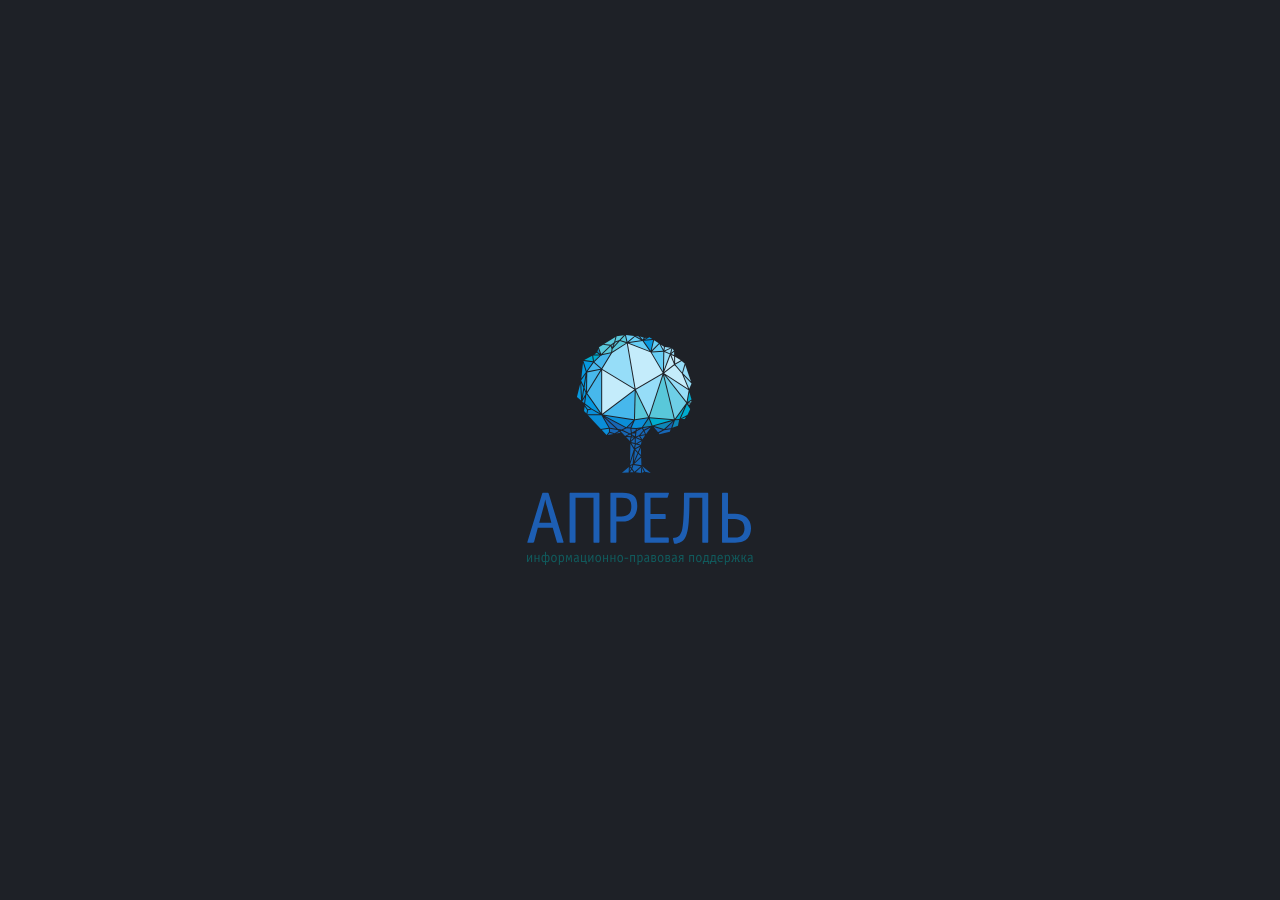
<file: 1.html>
<!DOCTYPE html>
<html lang="en">
<head>
    <meta charset="UTF-8">
    <meta http-equiv="X-UA-Compatible" content="IE=edge">
    <meta name="viewport" content="width=device-width, initial-scale=1.0">
    <link rel="stylesheet" href="style.css">
    <title>Document</title>
</head>
<body class="start">
    <div class="start__container">
        <a href="./index.html"><img src="./img/logo-icon-solid-vertical.svg" alt="april-logo" class="start--logo" width="70%" height="auto"></a>

    </div>
</body>
</html>
</file>
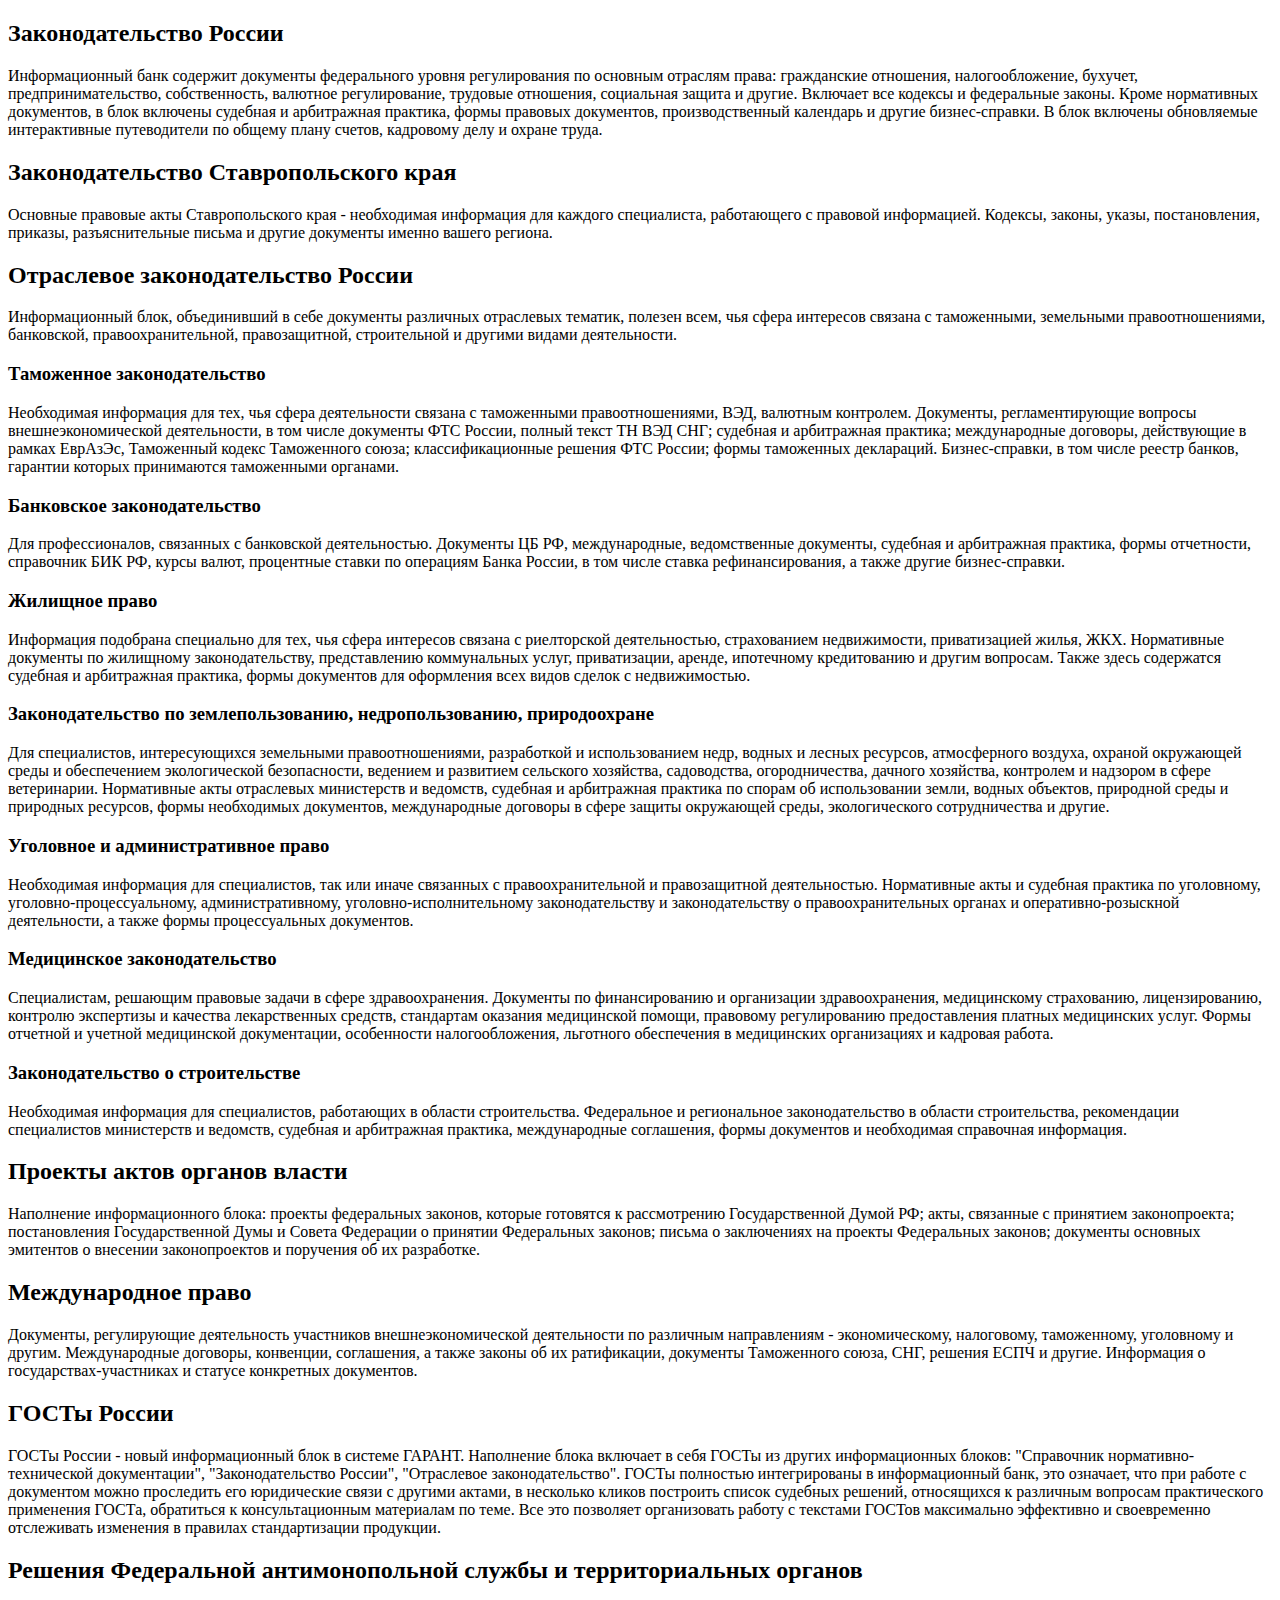
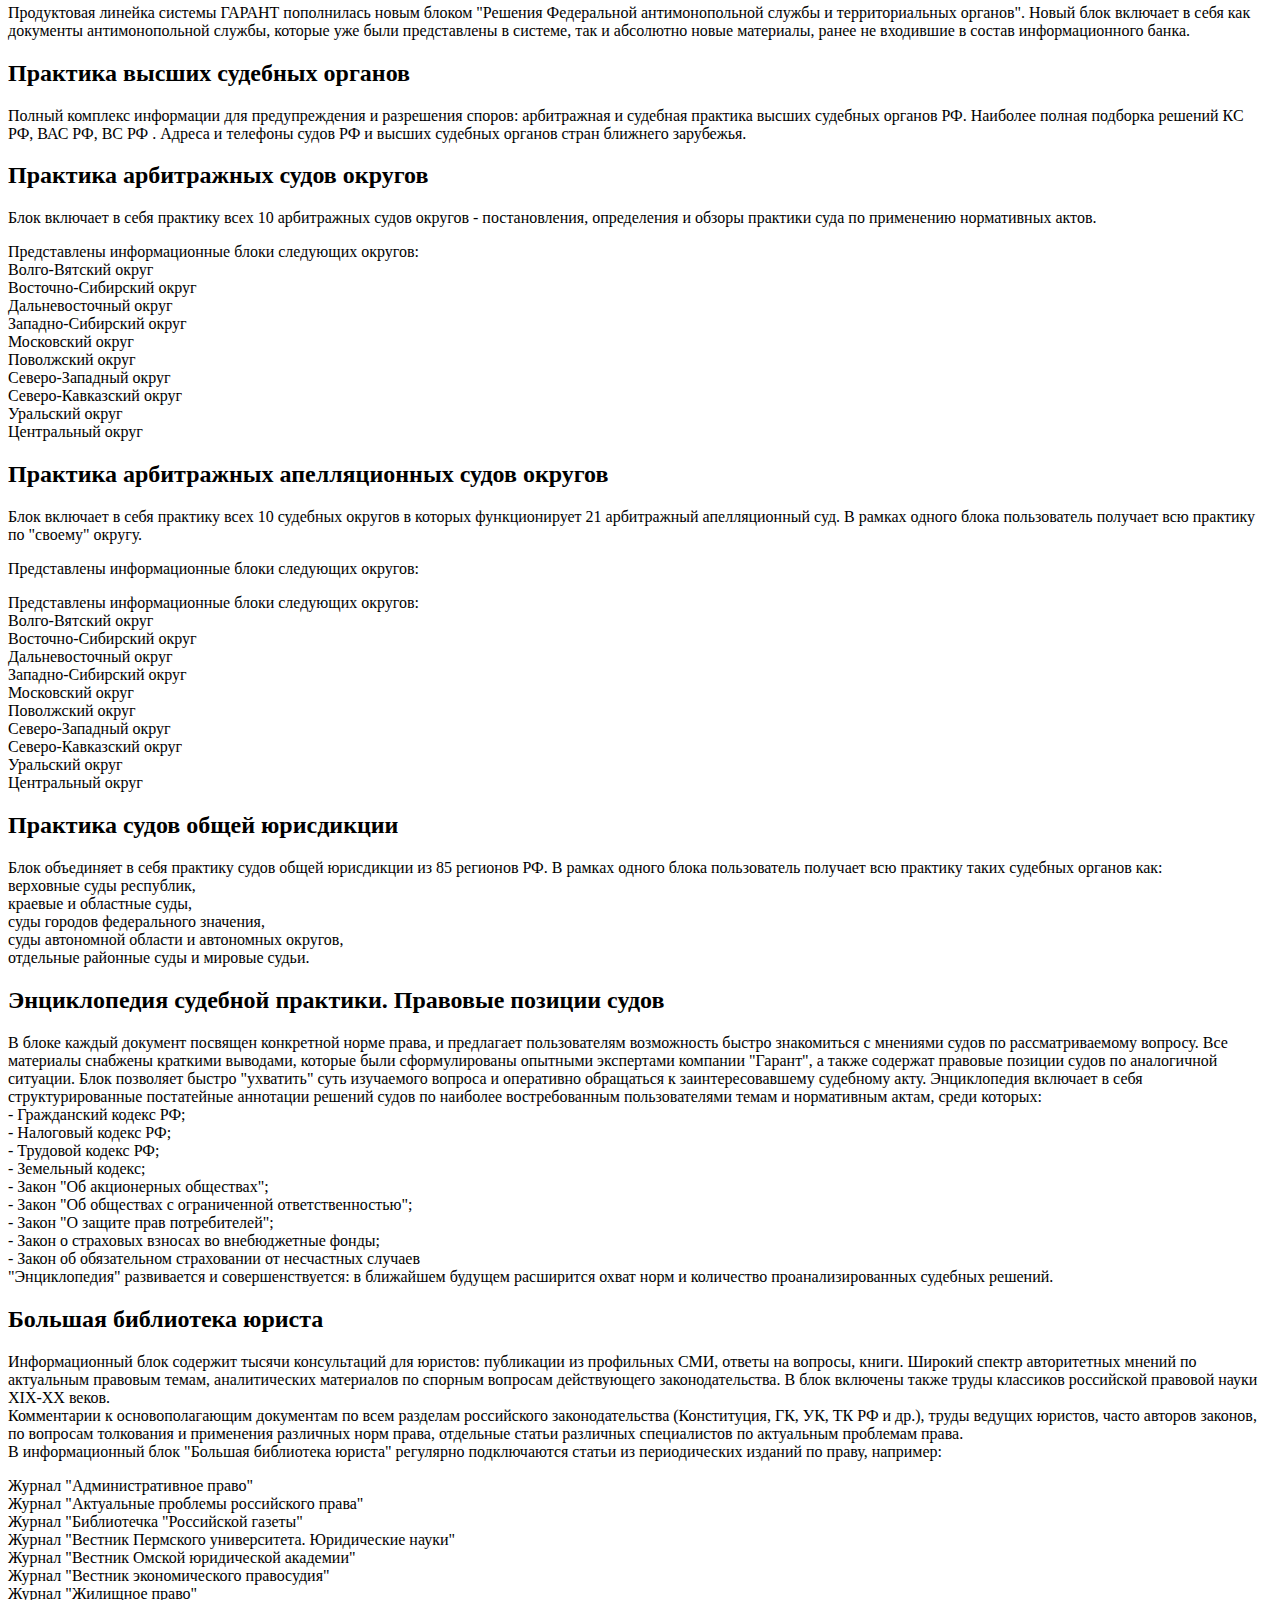
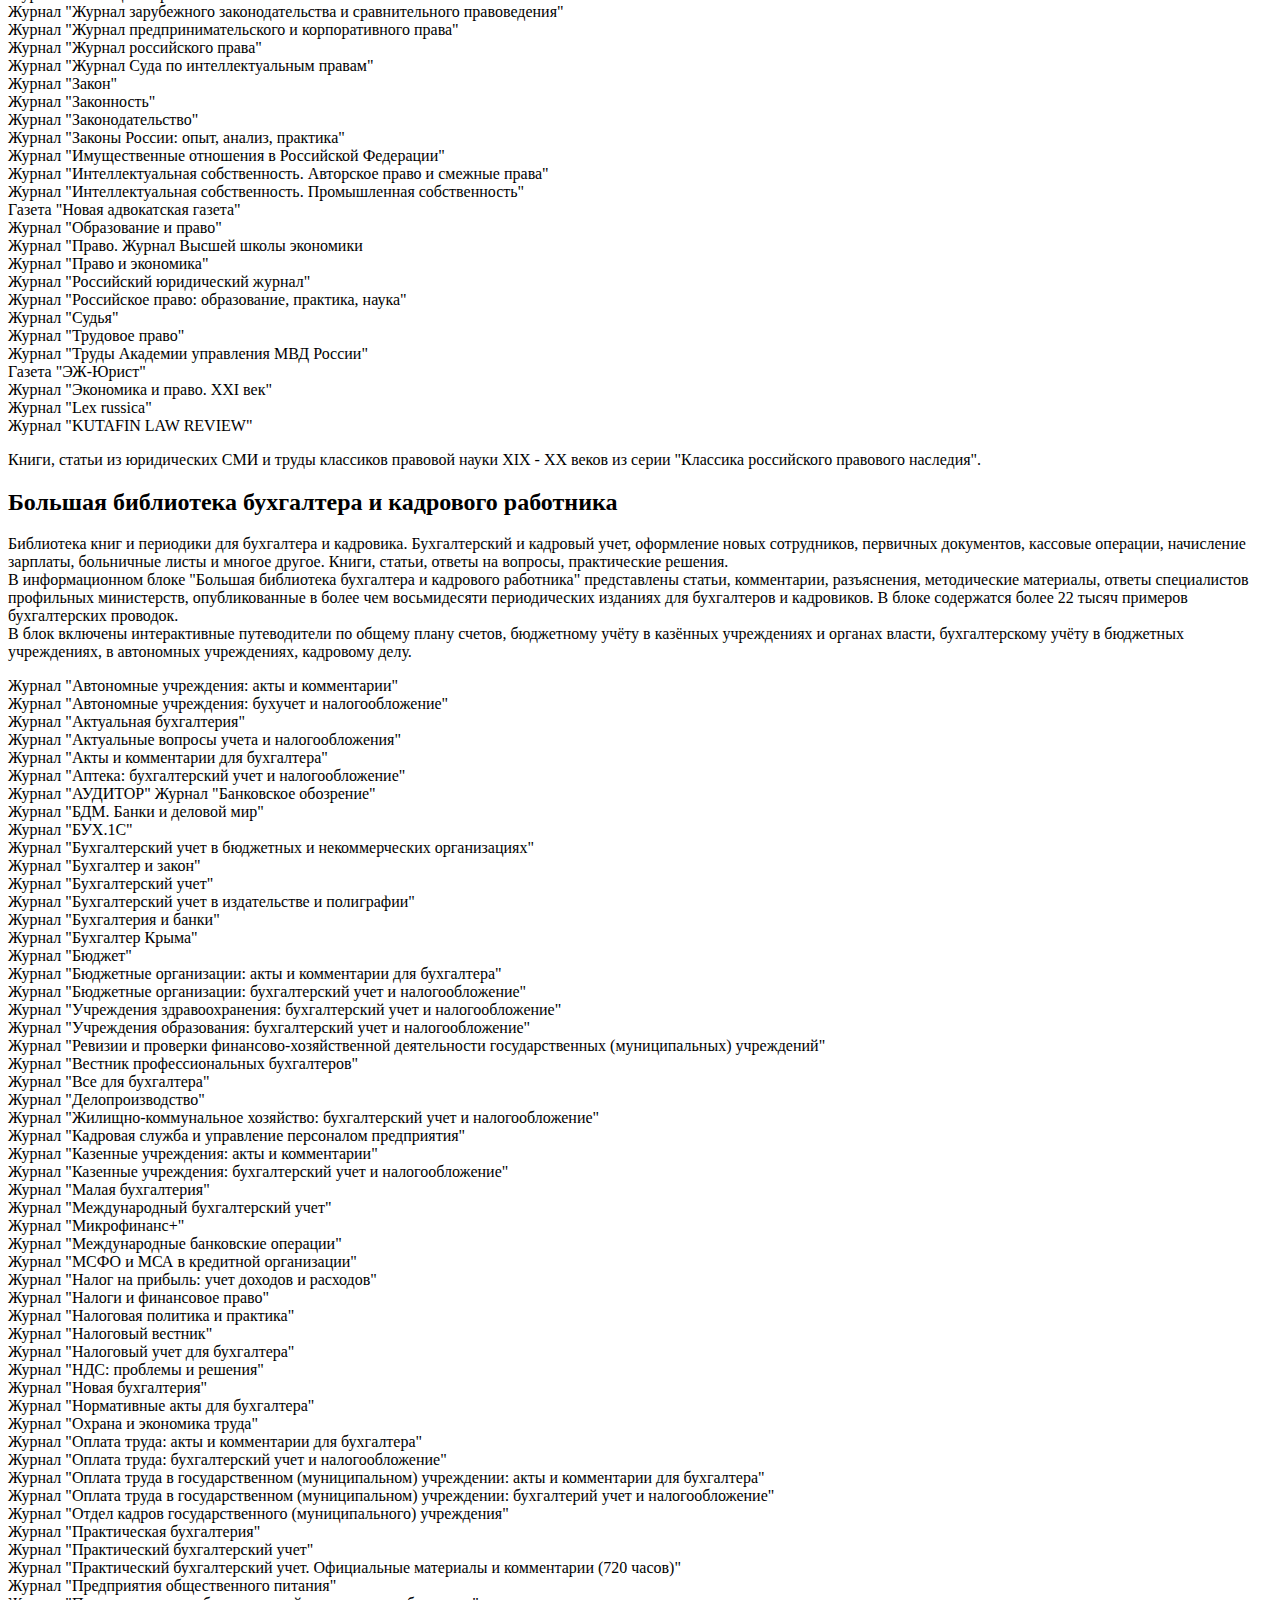
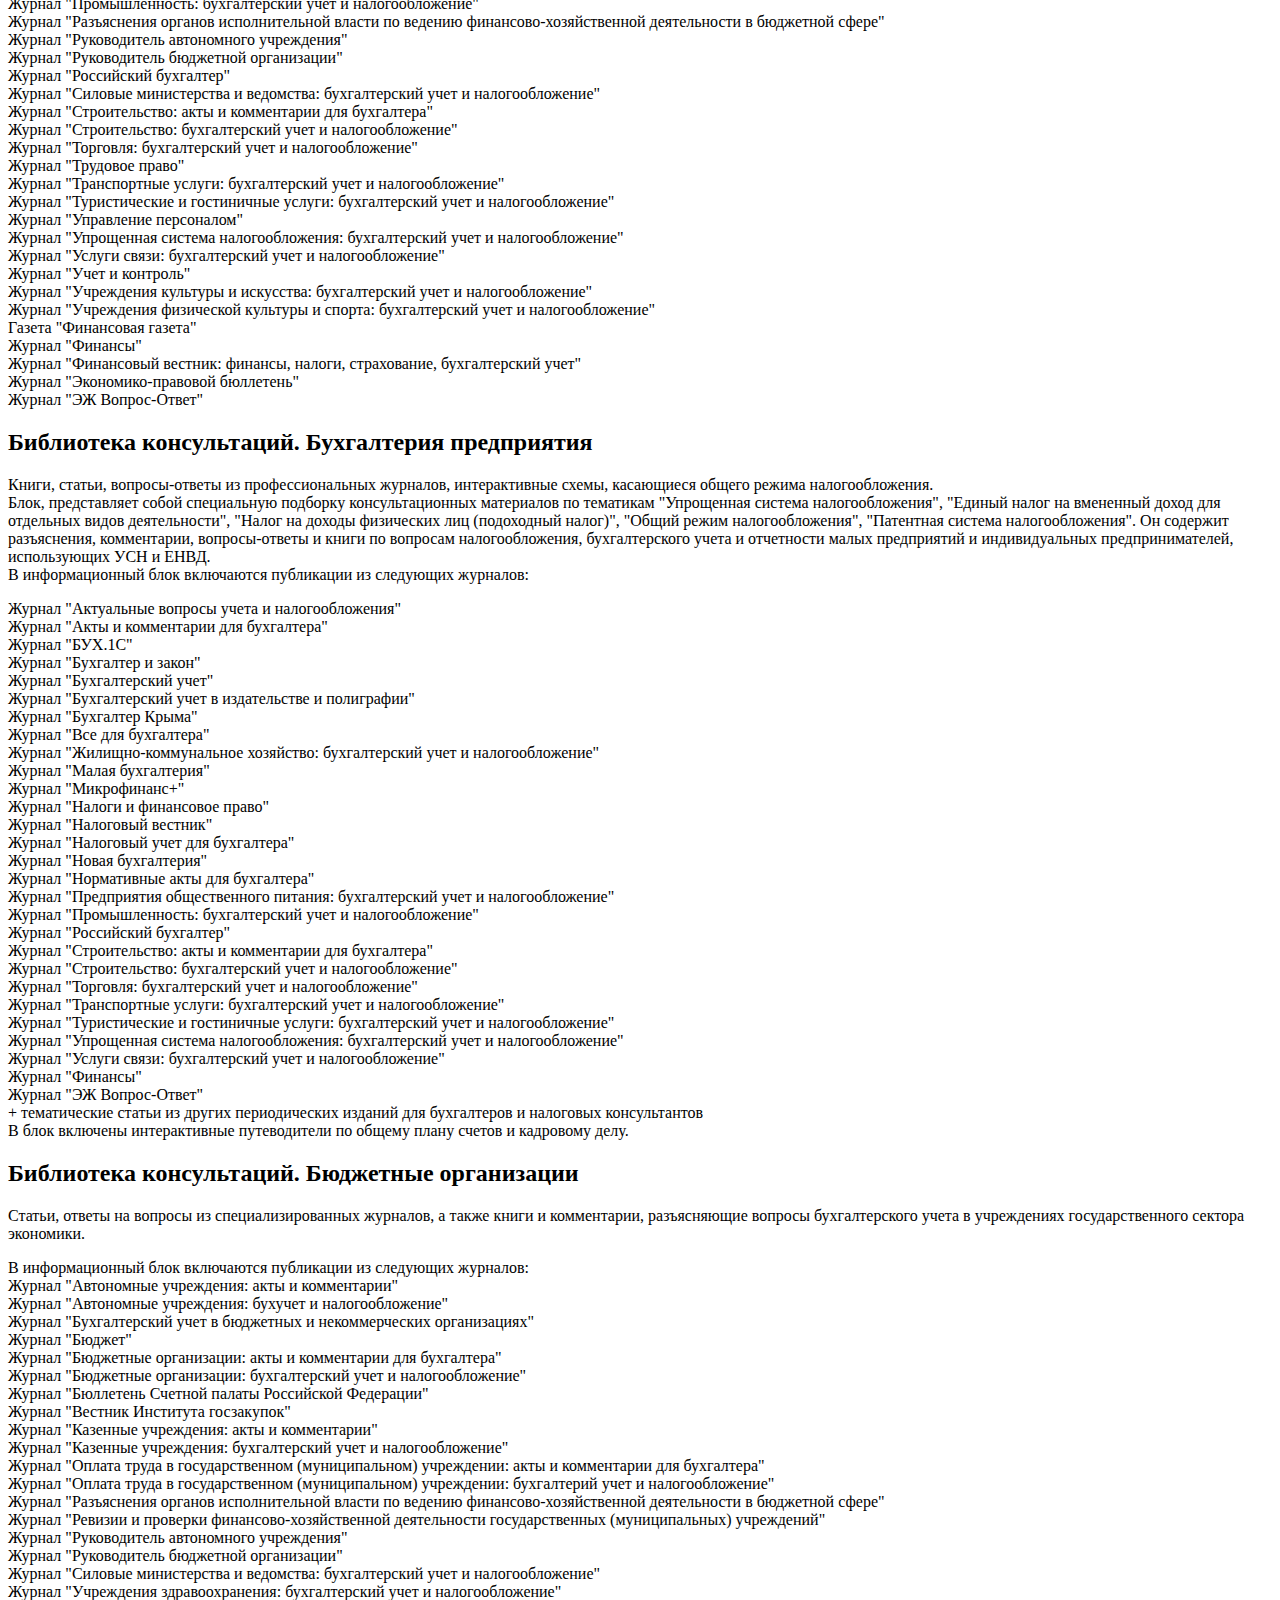
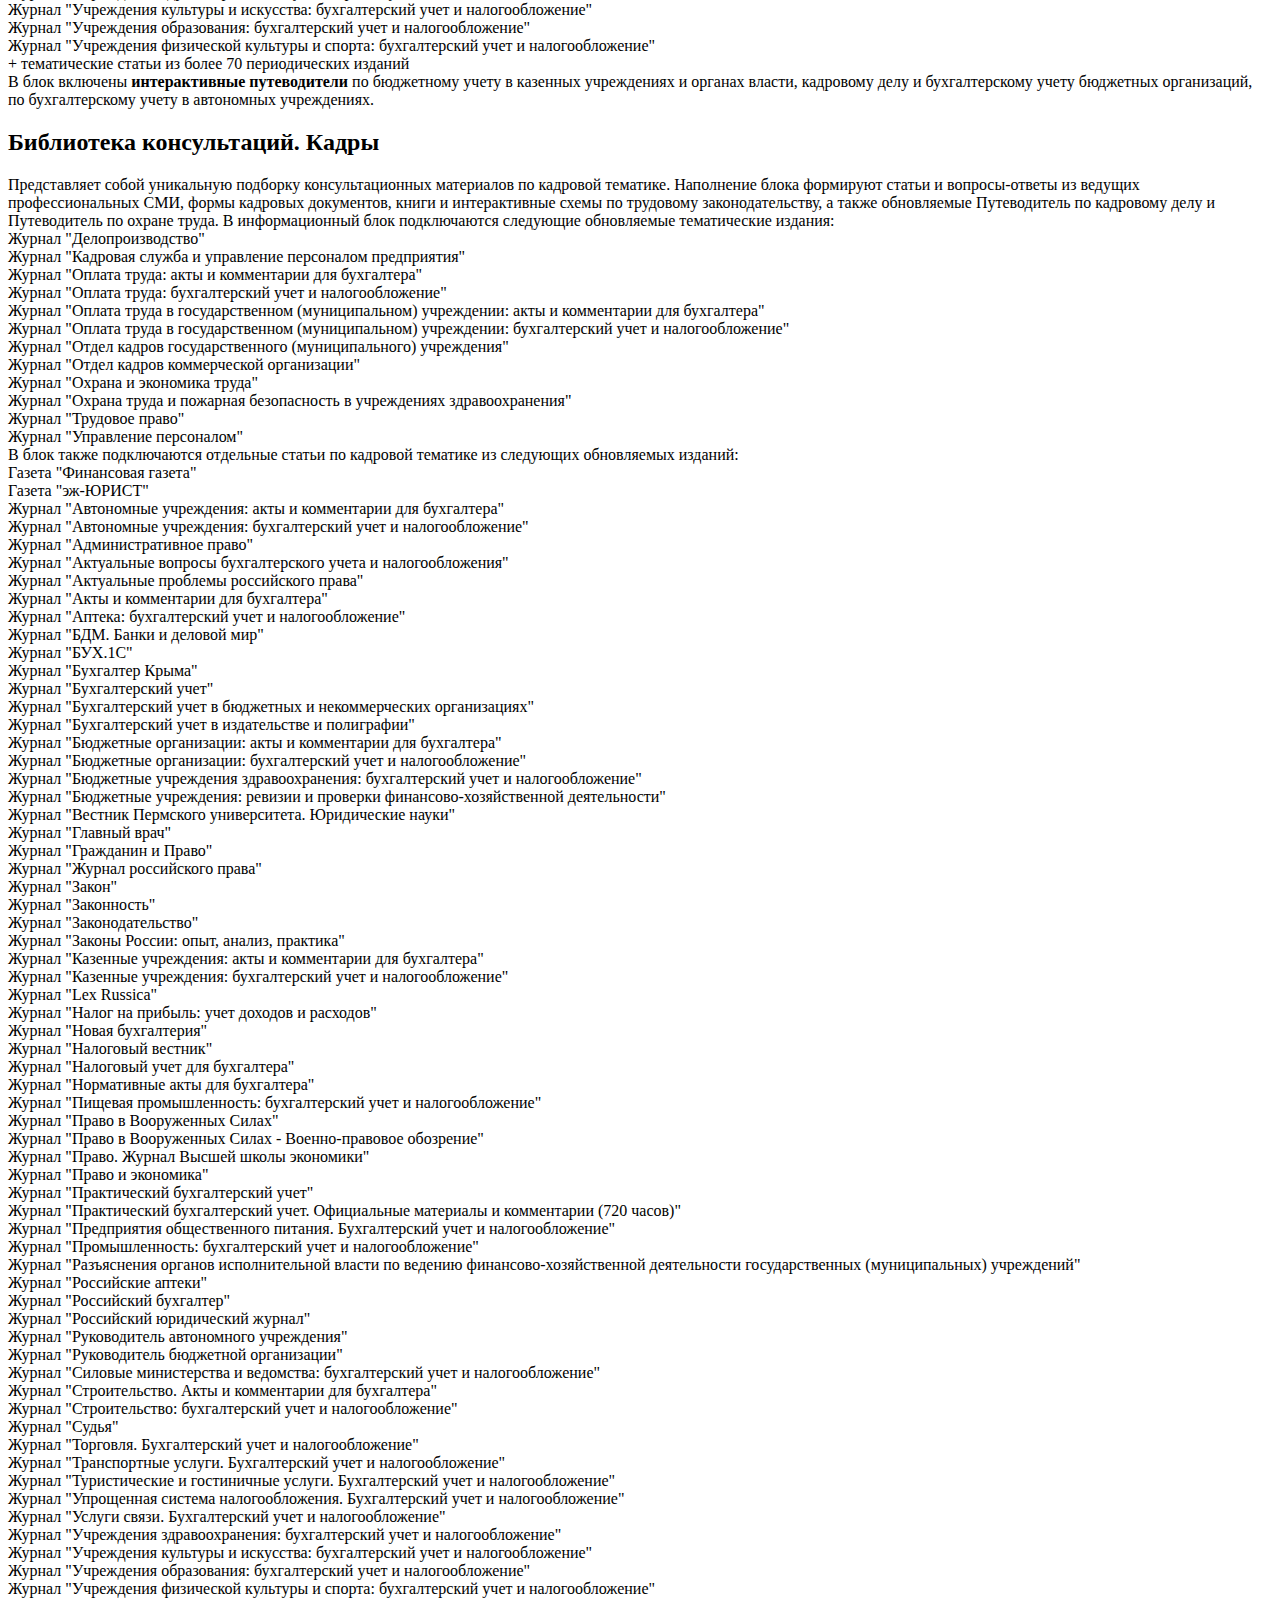
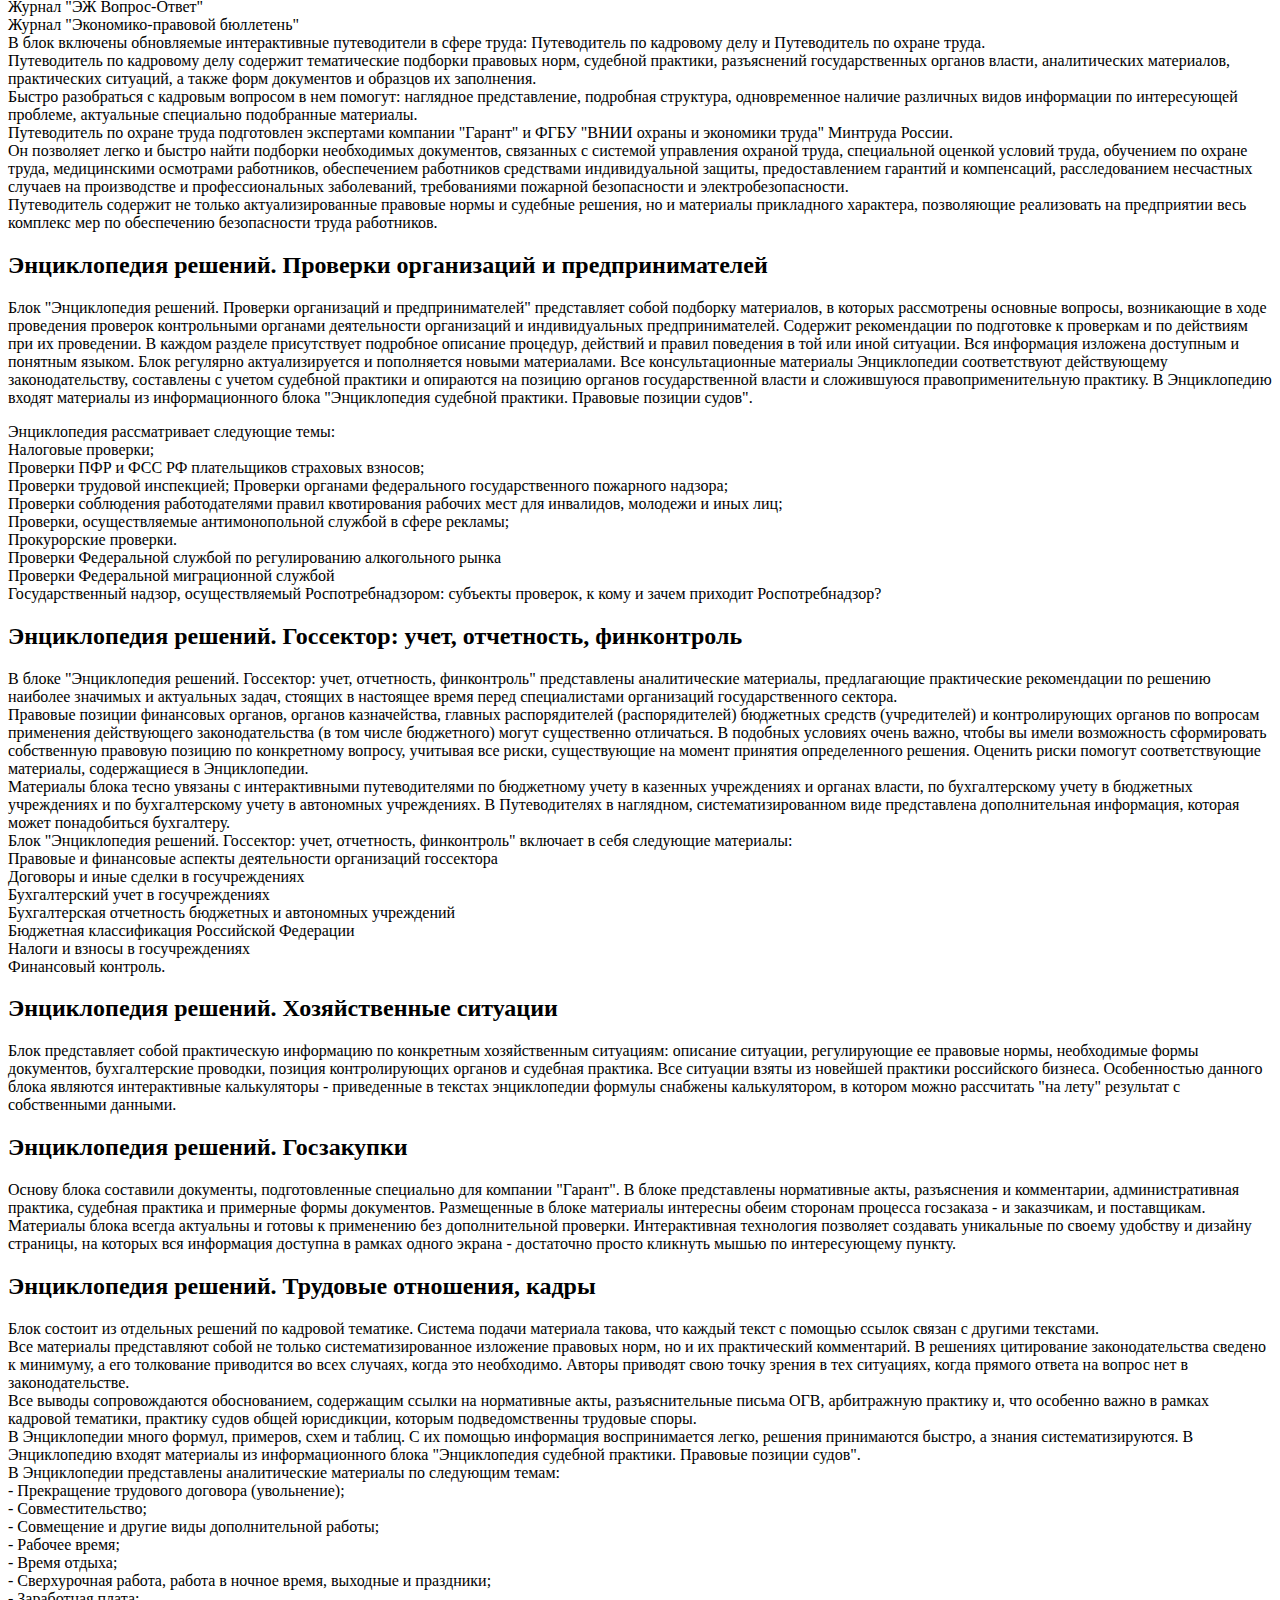
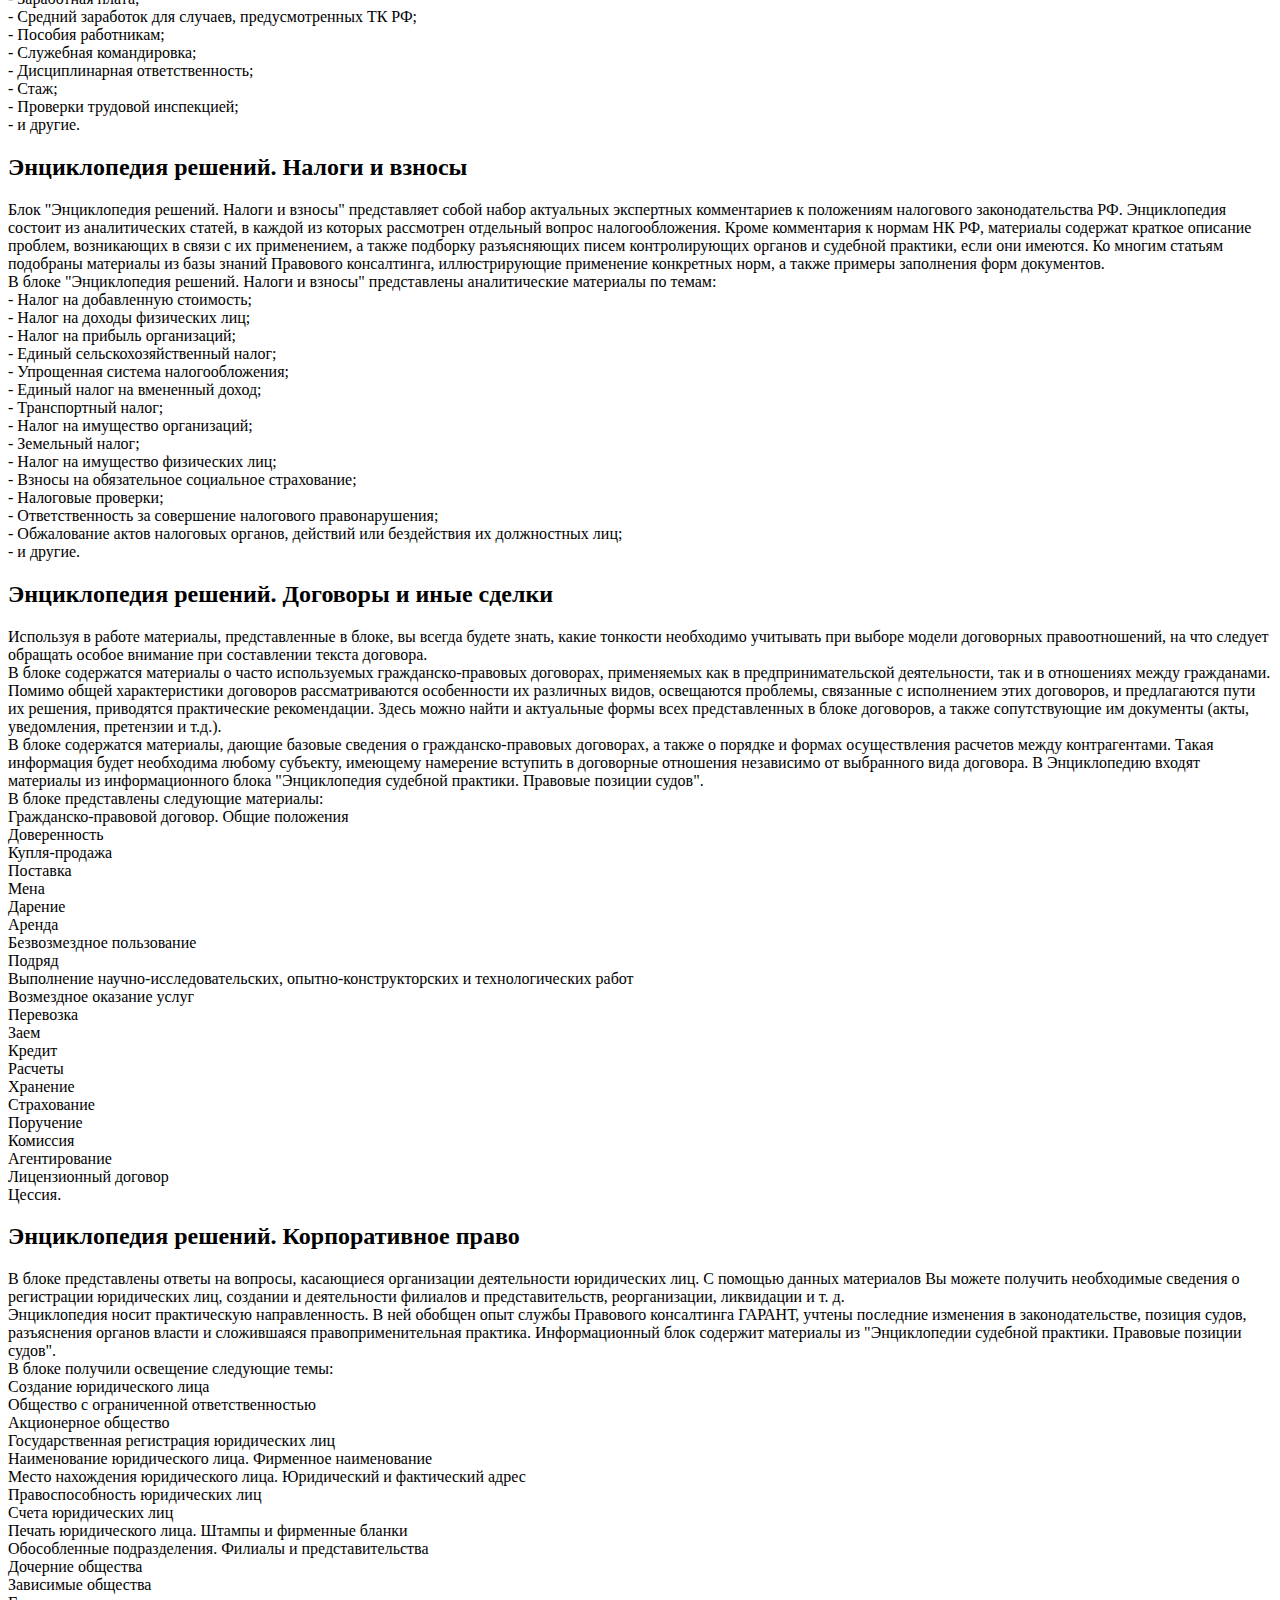
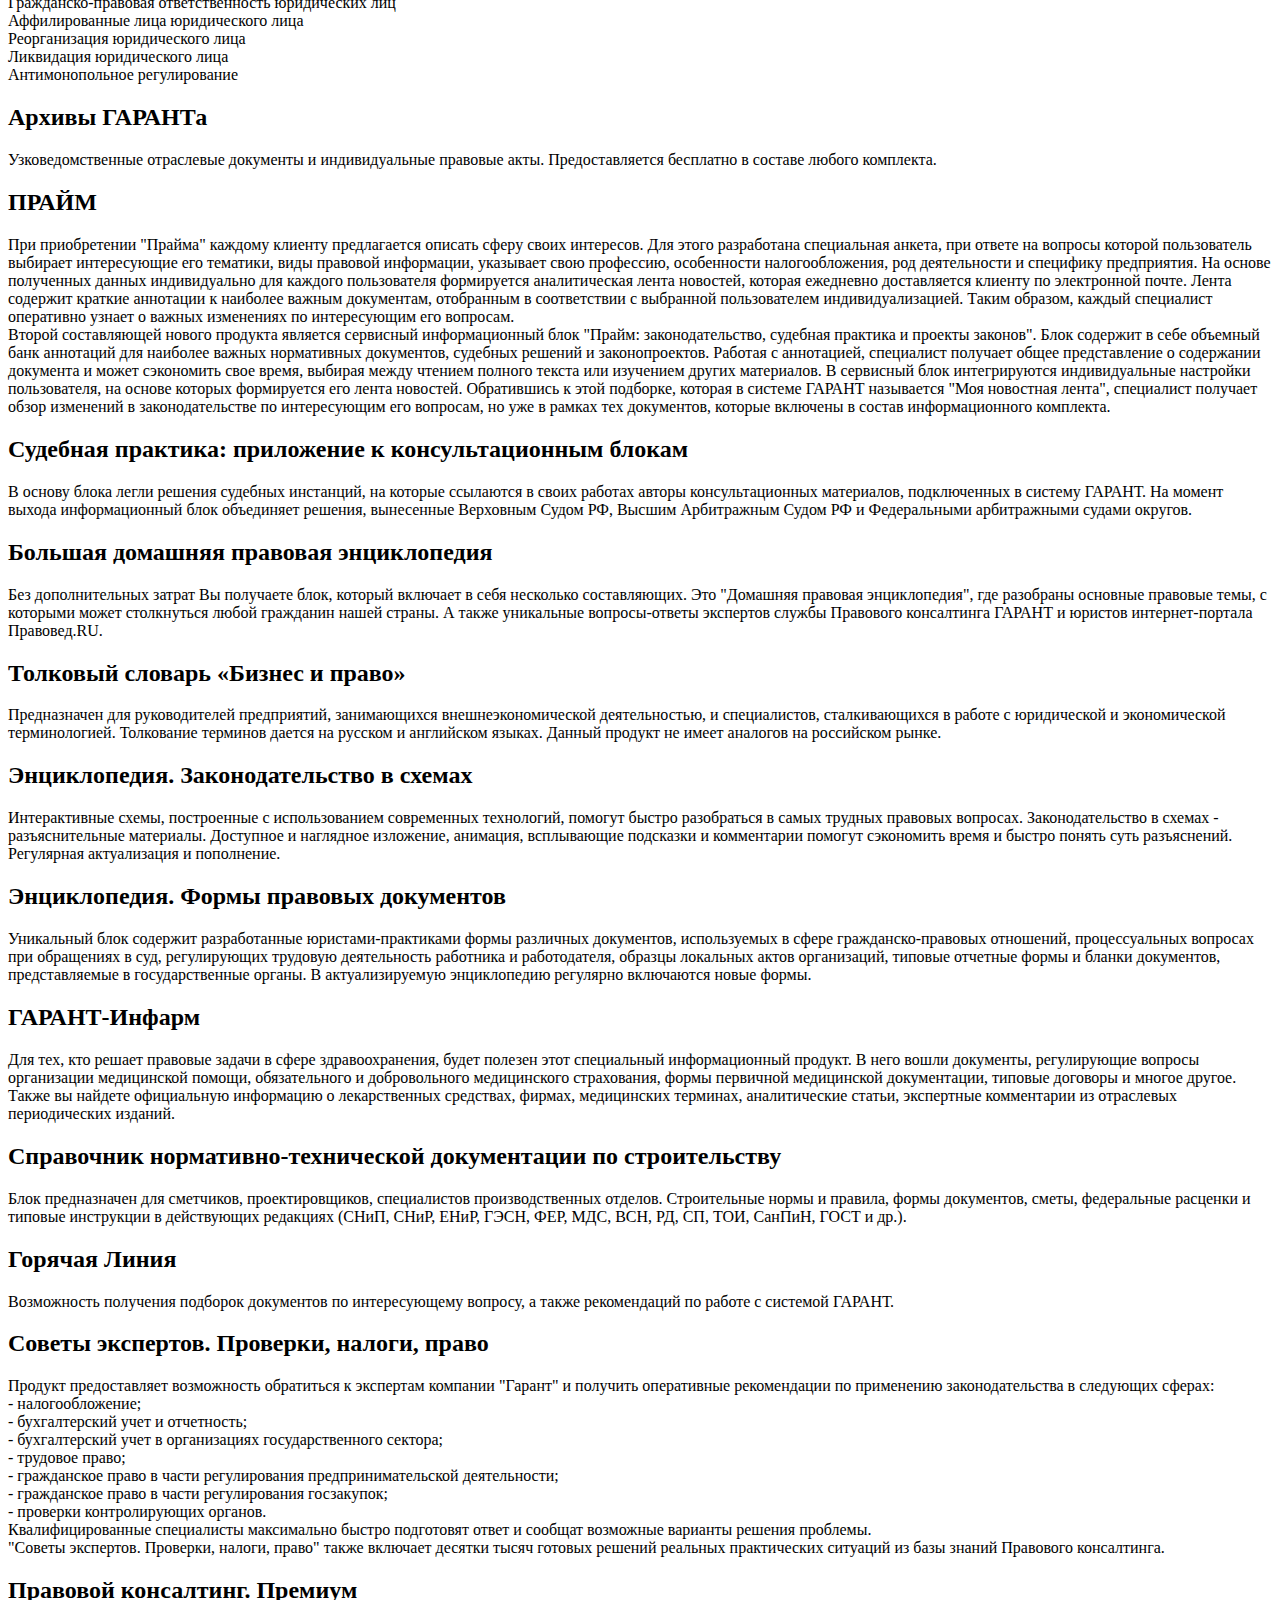
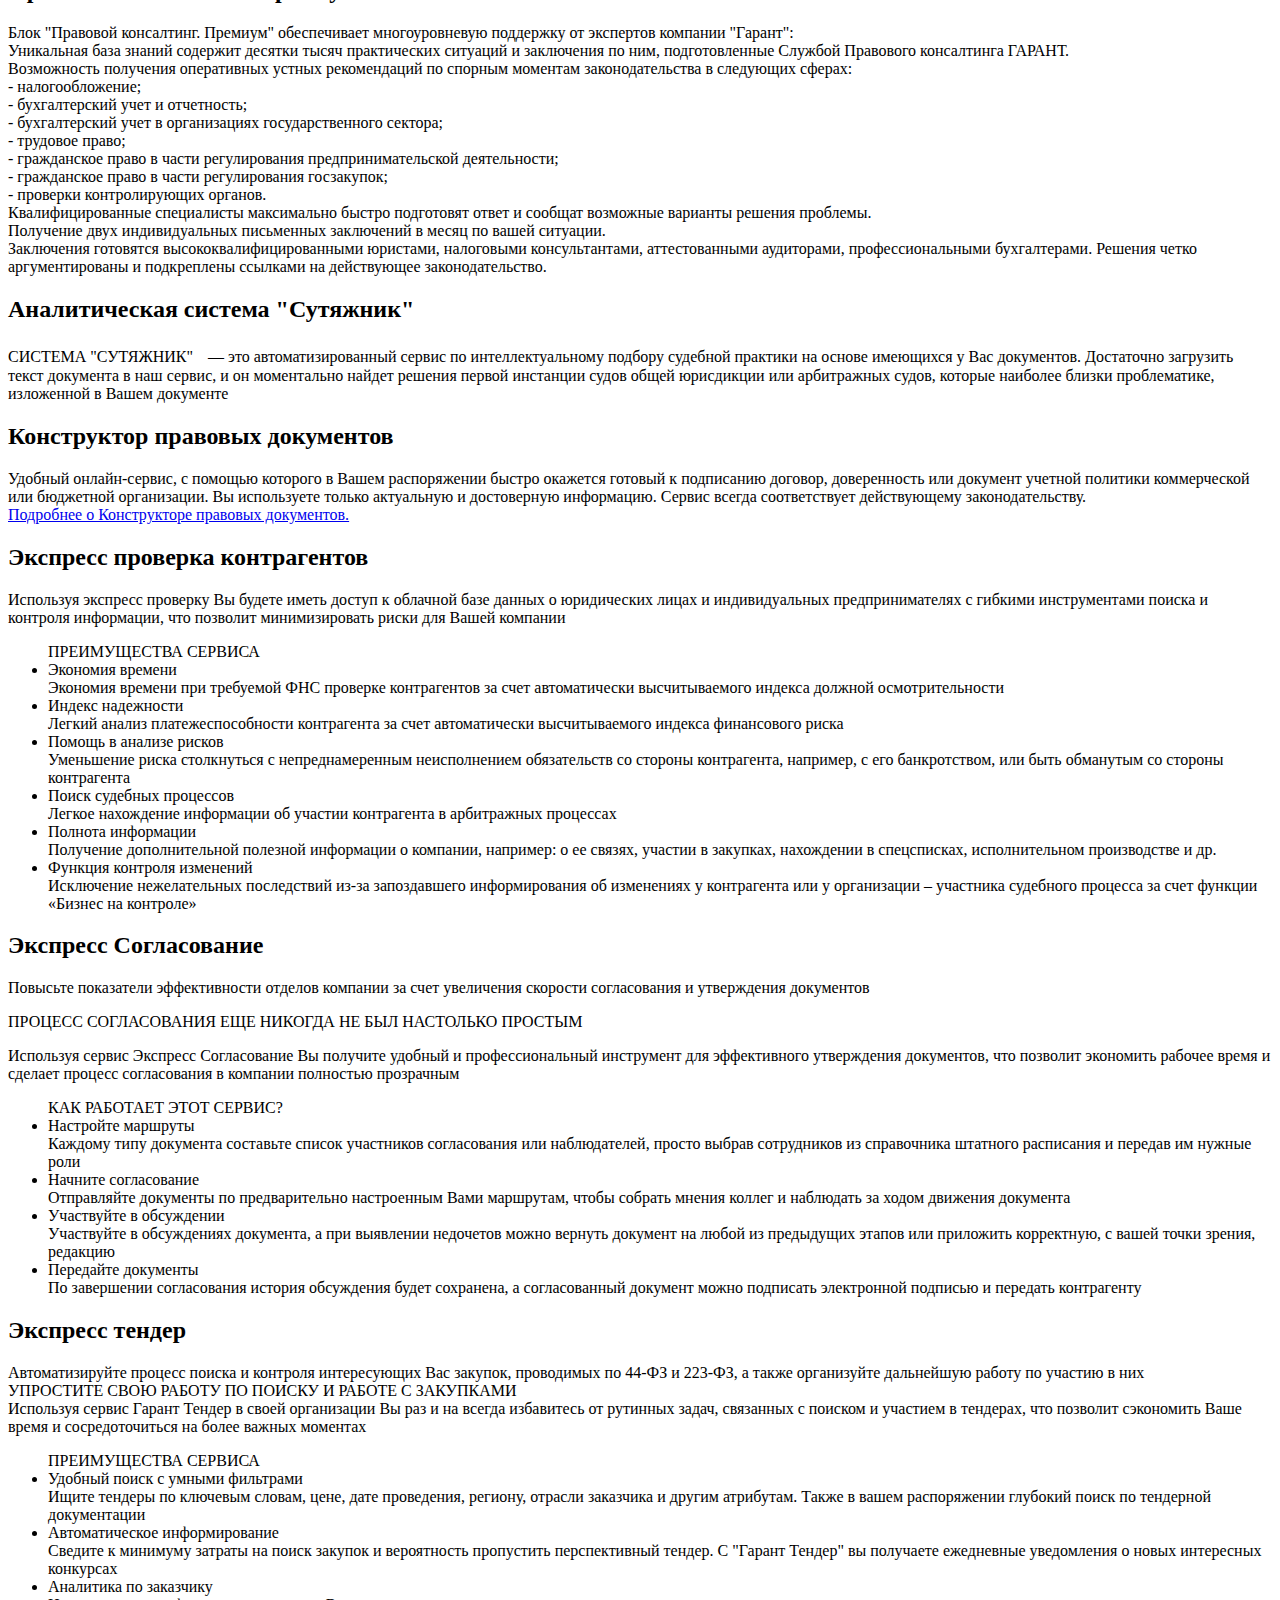
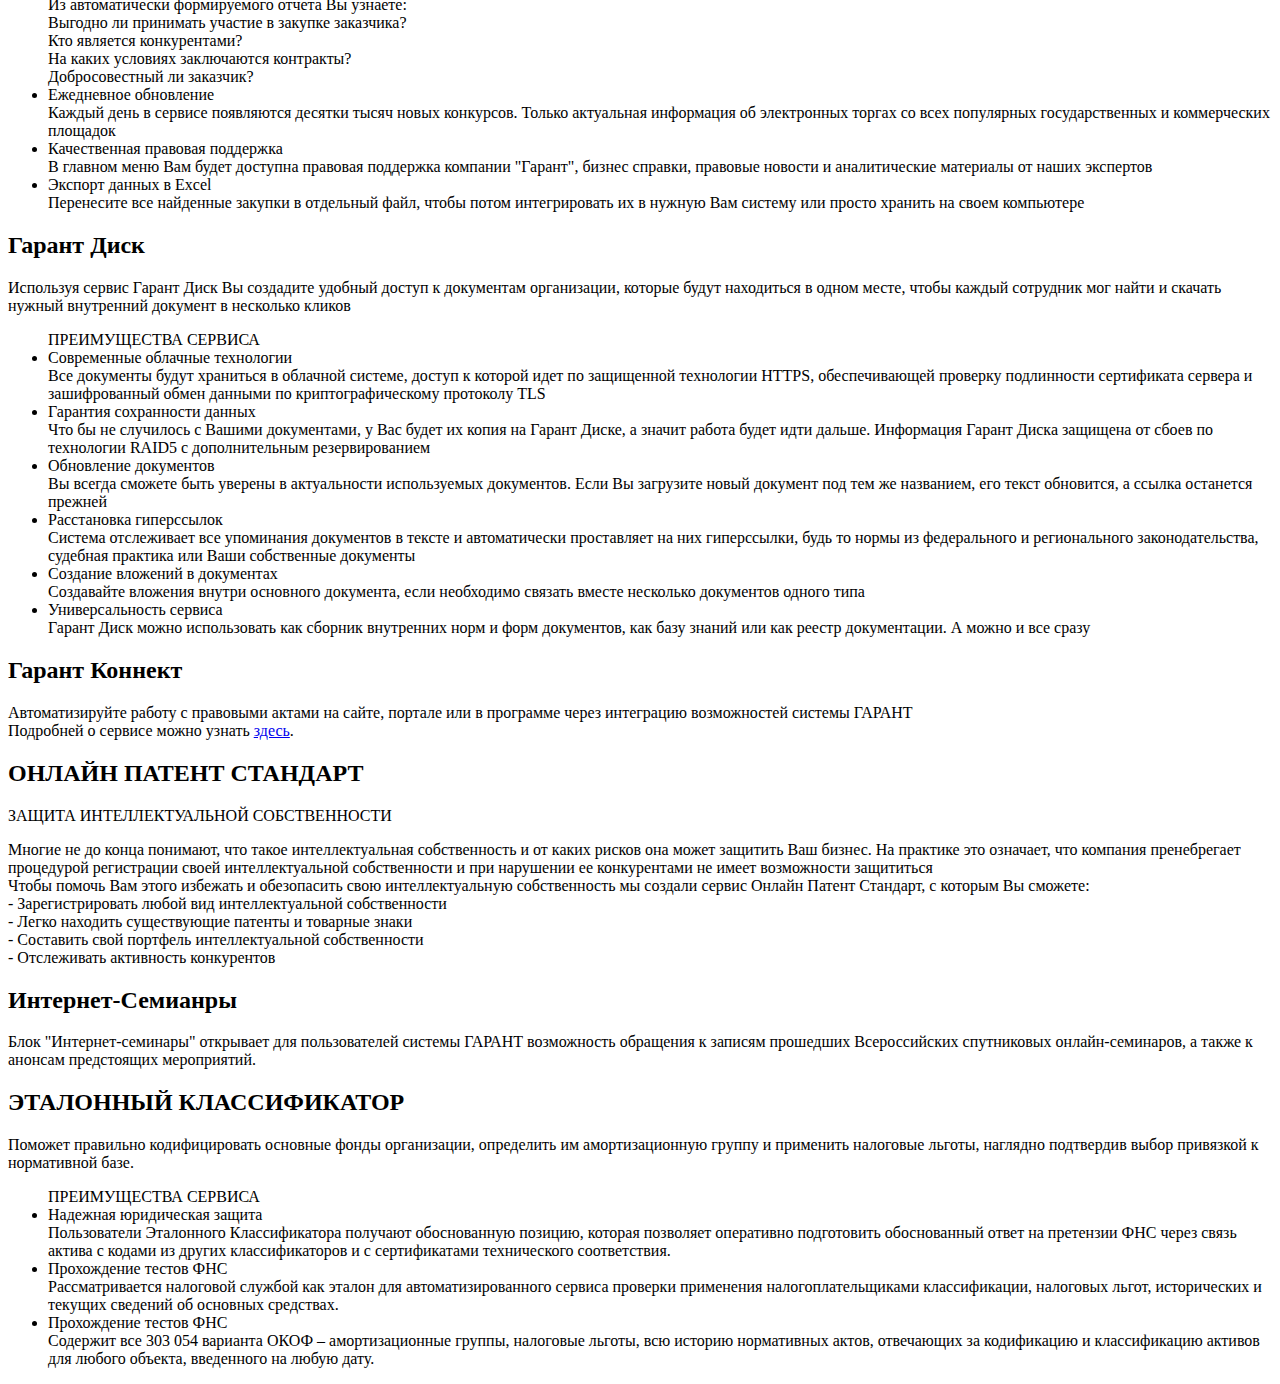
<file: descriptioninfoblocks.html>
<!DOCTYPE html>
<html lang="en">
<head>
    <meta charset="UTF-8">
    <meta http-equiv="X-UA-Compatible" content="IE=edge">
    <meta name="viewport" content="width=device-width, initial-scale=1.0">
    
    <title>Document</title>
</head>
<body>
    <main>
        <div id="menuDescript" class="grid-wrapper2">
            <div id="one" class="one">
                <h2>Законодательство России</h2>
                <p>Информационный банк содержит документы федерального уровня регулирования по основным отраслям права:
                    гражданские отношения, налогообложение, бухучет, предпринимательство, собственность, валютное
                    регулирование, трудовые отношения, социальная защита и другие. Включает все кодексы и федеральные
                    законы. Кроме нормативных документов, в блок включены судебная и арбитражная практика, формы
                    правовых документов, производственный календарь и другие бизнес-справки.
                    В блок включены обновляемые интерактивные путеводители по общему плану счетов, кадровому делу и
                    охране труда.
                </p>
            </div>
            <div id="two" class="one">
                <h2>Законодательство Ставропольского края</h2>
                <p>Основные правовые акты Ставропольского края - необходимая информация для каждого специалиста, работающего с правовой информацией. Кодексы, законы, указы, постановления, приказы, разъяснительные письма и другие документы именно вашего региона.
                </p>
            </div>
            <div id="three" class="one">
                <h2>Отраслевое законодательство России</h2>
                <p>Информационный блок, объединивший в себе документы различных отраслевых тематик, полезен всем, чья
                    сфера интересов связана с таможенными, земельными правоотношениями, банковской, правоохранительной,
                    правозащитной, строительной и другими видами деятельности.</p>
                <h3>Таможенное законодательство</h3>
                <p>Необходимая информация для тех, чья сфера деятельности связана с таможенными правоотношениями, ВЭД,
                    валютным контролем. Документы, регламентирующие вопросы внешнеэкономической деятельности, в том
                    числе документы ФТС России, полный текст ТН ВЭД СНГ; судебная и арбитражная практика; международные
                    договоры, действующие в рамках ЕврАзЭс, Таможенный кодекс Таможенного союза; классификационные
                    решения ФТС России; формы таможенных деклараций. Бизнес-справки, в том числе реестр банков, гарантии
                    которых принимаются таможенными органами.
                </p>
                <h3>Банковское законодательство</h3>
                <p>Для профессионалов, связанных с банковской деятельностью. Документы ЦБ РФ, международные,
                    ведомственные документы, судебная и арбитражная практика, формы отчетности, справочник БИК РФ, курсы
                    валют, процентные ставки по операциям Банка России, в том числе ставка рефинансирования, а также
                    другие бизнес-справки.
                </p>
                <h3>Жилищное право</h3>
                <p>Информация подобрана специально для тех, чья сфера интересов связана с риелторской деятельностью,
                    страхованием недвижимости, приватизацией жилья, ЖКХ. Нормативные документы по жилищному
                    законодательству, представлению коммунальных услуг, приватизации, аренде, ипотечному кредитованию и
                    другим вопросам. Также здесь содержатся судебная и арбитражная практика, формы документов для
                    оформления всех видов сделок с недвижимостью.
                </p>
                <h3>Законодательство по землепользованию, недропользованию, природоохране</h3>
                <p>Для специалистов, интересующихся земельными правоотношениями, разработкой и использованием недр,
                    водных и лесных ресурсов, атмосферного воздуха, охраной окружающей среды и обеспечением
                    экологической безопасности, ведением и развитием сельского хозяйства, садоводства, огородничества,
                    дачного хозяйства, контролем и надзором в сфере ветеринарии. Нормативные акты отраслевых министерств
                    и ведомств, судебная и арбитражная практика по спорам об использовании земли, водных объектов,
                    природной среды и природных ресурсов, формы необходимых документов, международные договоры в сфере
                    защиты окружающей среды, экологического сотрудничества и другие.
                </p>
                <h3>Уголовное и административное право
                </h3>
                <p>Необходимая информация для специалистов, так или иначе связанных с правоохранительной и правозащитной
                    деятельностью. Нормативные акты и судебная практика по уголовному, уголовно-процессуальному,
                    административному, уголовно-исполнительному законодательству и законодательству о правоохранительных
                    органах и оперативно-розыскной деятельности, а также формы процессуальных документов.
                </p>
                <h3>Медицинское законодательство
                </h3>
                <p>Специалистам, решающим правовые задачи в сфере здравоохранения. Документы по финансированию и
                    организации здравоохранения, медицинскому страхованию, лицензированию, контролю экспертизы и
                    качества лекарственных средств, стандартам оказания медицинской помощи, правовому регулированию
                    предоставления платных медицинских услуг. Формы отчетной и учетной медицинской документации,
                    особенности налогообложения, льготного обеспечения в медицинских организациях и кадровая работа.
                </p>
                <h3>Законодательство о строительстве</h3>
                <p>Необходимая информация для специалистов, работающих в области строительства. Федеральное и
                    региональное законодательство в области строительства, рекомендации специалистов министерств и
                    ведомств, судебная и арбитражная практика, международные соглашения, формы документов и необходимая
                    справочная информация.
                </p>
            </div>
            <div id="four">
                <h2>Проекты актов органов власти</h2>
                <p>Наполнение информационного блока:
                    проекты федеральных законов, которые готовятся к рассмотрению Государственной Думой РФ;
                    акты, связанные с принятием законопроекта;
                    постановления Государственной Думы и Совета Федерации о принятии Федеральных законов;
                    письма о заключениях на проекты Федеральных законов;
                    документы основных эмитентов о внесении законопроектов и поручения об их разработке.
                </p>
            </div>
            <div id="five">
                <h2>Международное право</h2>
                <p>Документы, регулирующие деятельность участников внешнеэкономической деятельности по различным
                    направлениям - экономическому, налоговому, таможенному, уголовному и другим. Международные договоры,
                    конвенции, соглашения, а также законы об их ратификации, документы Таможенного союза, СНГ, решения
                    ЕСПЧ и другие. Информация о государствах-участниках и статусе конкретных документов.</p>
            </div>
            <div id="six">
                <h2>ГОСТы России</h2>
                <p>ГОСТы России - новый информационный блок в системе ГАРАНТ.
                    Наполнение блока включает в себя ГОСТы из других информационных блоков: "Справочник
                    нормативно-технической документации", "Законодательство России", "Отраслевое законодательство".
                    ГОСТы полностью интегрированы в информационный банк, это означает, что при работе с документом можно
                    проследить его юридические связи с другими актами, в несколько кликов построить список судебных
                    решений, относящихся к различным вопросам практического применения ГОСТа, обратиться к
                    консультационным материалам по теме. Все это позволяет организовать работу с текстами ГОСТов
                    максимально эффективно и своевременно отслеживать изменения в правилах стандартизации продукции.
                </p>
            </div>
            <div id="seven">
                <h2>Решения Федеральной антимонопольной службы и территориальных органов</h2>
                <p>Продуктовая линейка системы ГАРАНТ пополнилась новым блоком "Решения Федеральной антимонопольной службы и территориальных органов". Новый блок включает в себя как документы антимонопольной службы, которые уже были представлены в системе, так и абсолютно новые материалы, ранее не входившие в состав информационного банка.

                </p>
            </div>

            <!--Судебная практика-->
            <div id="eight">
                <h2>Практика высших судебных органов
                </h2>
                <p>Полный комплекс информации для предупреждения и разрешения споров: арбитражная и судебная практика высших судебных органов РФ. Наиболее полная подборка решений КС РФ, ВАС РФ, ВС РФ . Адреса и телефоны судов РФ и высших судебных органов стран ближнего зарубежья.
                </p>
            </div>
            
            <div id="nine">
                <h2>Практика арбитражных судов округов</h2>
                <p>Блок включает в себя практику всех 10 арбитражных судов округов - постановления, определения и обзоры практики суда по применению нормативных актов.</p>

                    Представлены информационные блоки следующих округов:<br>
                    Волго-Вятский округ<br>
                    Восточно-Сибирский округ<br>
                    Дальневосточный округ<br>
                    Западно-Сибирский округ<br>
                    Московский округ<br>
                    Поволжский округ<br>
                    Северо-Западный округ<br>
                    Северо-Кавказский округ<br>
                    Уральский округ<br>
                    Центральный округ<br>
            </div>
            <div id="ten">
                <h2>Практика арбитражных апелляционных судов округов
                </h2>
                <p>Блок включает в себя практику всех 10 судебных округов в которых функционирует 21 арбитражный апелляционный суд. В рамках одного блока пользователь получает всю практику по "своему" округу.</p>
                <p>Представлены информационные блоки следующих округов:</p>
                Представлены информационные блоки следующих округов:<br>
                Волго-Вятский округ<br>
                Восточно-Сибирский округ<br>
                Дальневосточный округ<br>
                Западно-Сибирский округ<br>
                Московский округ<br>
                Поволжский округ<br>
                Северо-Западный округ<br>
                Северо-Кавказский округ<br>
                Уральский округ<br>
                Центральный округ<br>
            </div>
            <div id="eleven">
                <h2>Практика судов общей юрисдикции</h2>
                <p>Блок объединяет в себя практику судов общей юрисдикции из 85 регионов РФ. В рамках одного блока пользователь получает всю практику таких судебных органов как:<br>
                    верховные суды республик,<br>
                    краевые и областные суды,<br>
                    суды городов федерального значения,<br>
                    суды автономной области и автономных округов,<br>
                    отдельные районные суды и мировые судьи.</p>
                    
            </div>
            <div id="twelve">
                <h2>Энциклопедия судебной практики. Правовые позиции судов</h2>
                <p>В блоке каждый документ посвящен конкретной норме права, и предлагает пользователям возможность быстро знакомиться с мнениями судов по рассматриваемому вопросу. Все материалы снабжены краткими выводами, которые были сформулированы опытными экспертами компании "Гарант", а также содержат правовые позиции судов по аналогичной ситуации. Блок позволяет быстро "ухватить" суть изучаемого вопроса и оперативно обращаться к заинтересовавшему судебному акту.
                    Энциклопедия включает в себя структурированные постатейные аннотации решений судов по наиболее востребованным пользователями темам и нормативным актам, среди которых:<br>
                    - Гражданский кодекс РФ;<br>
                    - Налоговый кодекс РФ;<br>
                    - Трудовой кодекс РФ;<br>
                    - Земельный кодекс;<br>
                    - Закон "Об акционерных обществах";<br>
                    - Закон "Об обществах с ограниченной ответственностью";<br>
                    - Закон "О защите прав потребителей";<br>
                    - Закон о страховых взносах во внебюджетные фонды;<br>
                    - Закон об обязательном страховании от несчастных случаев<br>
                    "Энциклопедия" развивается и совершенствуется: в ближайшем будущем расширится охват норм и количество проанализированных судебных решений.<br>
                    </p>
            </div>
            <!--Консультационные материалы-->
            <div id="thirteen">
                <h2>Большая библиотека юриста</h2>
                <p>Информационный блок содержит тысячи консультаций для юристов: публикации из профильных СМИ, ответы на вопросы, книги. Широкий спектр авторитетных мнений по актуальным правовым темам, аналитических материалов по спорным вопросам действующего законодательства. В блок включены также труды классиков российской правовой науки XIX-XX веков.<br>
                    Комментарии к основополагающим документам по всем разделам российского законодательства (Конституция, ГК, УК, ТК РФ и др.), труды ведущих юристов, часто авторов законов, по вопросам толкования и применения различных норм права, отдельные статьи различных специалистов по актуальным проблемам права.<br>
                    В информационный блок "Большая библиотека юриста" регулярно подключаются статьи из периодических изданий по праву, например:</p>
                    <p>Журнал "Административное право"<br>
                    Журнал "Актуальные проблемы российского права"<br>
                    Журнал "Библиотечка "Российской газеты"<br>
                    Журнал "Вестник Пермского университета. Юридические науки"<br>
                    Журнал "Вестник Омской юридической академии"<br>
                    Журнал "Вестник экономического правосудия"<br>
                    Журнал "Жилищное право"<br>
                    Журнал "Журнал зарубежного законодательства и сравнительного правоведения"<br>
                    Журнал "Журнал предпринимательского и корпоративного права"<br>
                    Журнал "Журнал российского права"<br>
                    Журнал "Журнал Суда по интеллектуальным правам"<br>
                    Журнал "Закон"<br>
                    Журнал "Законность"<br>
                    Журнал "Законодательство"<br>
                    Журнал "Законы России: опыт, анализ, практика"<br>
                    Журнал "Имущественные отношения в Российской Федерации"<br>
                    Журнал "Интеллектуальная собственность. Авторское право и смежные права"<br>
                    Журнал "Интеллектуальная собственность. Промышленная собственность"<br>
                    Газета "Новая адвокатская газета"<br>
                    Журнал "Образование и право"<br>
                    Журнал "Право. Журнал Высшей школы экономики<br>
                    Журнал "Право и экономика"<br>
                    Журнал "Российский юридический журнал"<br>
                    Журнал "Российское право: образование, практика, наука"<br>
                    Журнал "Судья"<br>
                    Журнал "Трудовое право"<br>
                    Журнал "Труды Академии управления МВД России"<br>
                    Газета "ЭЖ-Юрист"<br>
                    Журнал "Экономика и право. XXI век"<br>
                    Журнал "Lex russica"<br>
                    Журнал "KUTAFIN LAW REVIEW"</p>

                    
                    <p>Книги, статьи из юридических СМИ и труды классиков правовой науки XIX - XX веков из серии "Классика российского правового наследия".
                    </p>
            </div>
            <div id="fourteen">
                <h2>Большая библиотека бухгалтера и кадрового работника
                </h2>
                <p>Библиотека книг и периодики для бухгалтера и кадровика. Бухгалтерский и кадровый учет, оформление новых сотрудников, первичных документов, кассовые операции, начисление зарплаты, больничные листы и многое другое. Книги, статьи, ответы на вопросы, практические решения.<br>
                    В информационном блоке "Большая библиотека бухгалтера и кадрового работника" представлены статьи, комментарии, разъяснения, методические материалы, ответы специалистов профильных министерств, опубликованные в более чем восьмидесяти периодических изданиях для бухгалтеров и кадровиков. В блоке содержатся более 22 тысяч примеров бухгалтерских проводок.<br>
                    В блок включены интерактивные путеводители по общему плану счетов, бюджетному учёту в казённых учреждениях и органах власти, бухгалтерскому учёту в бюджетных учреждениях, в автономных учреждениях, кадровому делу.</p>
                    
                  <p>  Журнал "Автономные учреждения: акты и комментарии"<br>
                    Журнал "Автономные учреждения: бухучет и налогообложение"<br>
                    Журнал "Актуальная бухгалтерия"<br>
                    Журнал "Актуальные вопросы учета и налогообложения"<br>
                    Журнал "Акты и комментарии для бухгалтера"<br>
                    Журнал "Аптека: бухгалтерский учет и налогообложение"<br>
                    Журнал "АУДИТОР" Журнал "Банковское обозрение"<br>
                    Журнал "БДМ. Банки и деловой мир"<br>
                    Журнал "БУХ.1С"<br>
                    Журнал "Бухгалтерский учет в бюджетных и некоммерческих организациях"<br>
                    Журнал "Бухгалтер и закон"<br>
                    Журнал "Бухгалтерский учет"<br>
                    Журнал "Бухгалтерский учет в издательстве и полиграфии"<br>
                    Журнал "Бухгалтерия и банки"<br>
                    Журнал "Бухгалтер Крыма"<br>
                    Журнал "Бюджет"<br>
                    Журнал "Бюджетные организации: акты и комментарии для бухгалтера"<br>
                    Журнал "Бюджетные организации: бухгалтерский учет и налогообложение"<br>
                    Журнал "Учреждения здравоохранения: бухгалтерский учет и налогообложение"<br>
                    Журнал "Учреждения образования: бухгалтерский учет и налогообложение"<br>
                    Журнал "Ревизии и проверки финансово-хозяйственной деятельности государственных (муниципальных) учреждений"<br>
                    Журнал "Вестник профессиональных бухгалтеров"<br>
                    Журнал "Все для бухгалтера"<br>
                    Журнал "Делопроизводство"<br>
                    Журнал "Жилищно-коммунальное хозяйство: бухгалтерский учет и налогообложение"<br>
                    Журнал "Кадровая служба и управление персоналом предприятия"<br>
                    Журнал "Казенные учреждения: акты и комментарии"<br>
                    Журнал "Казенные учреждения: бухгалтерский учет и налогообложение"<br>
                    Журнал "Малая бухгалтерия"<br>
                    Журнал "Международный бухгалтерский учет"<br>
                    Журнал "Микрофинанс+"<br>
                    Журнал "Международные банковские операции"<br>
                    Журнал "МСФО и МСА в кредитной организации"<br>
                    Журнал "Налог на прибыль: учет доходов и расходов"<br>
                    Журнал "Налоги и финансовое право"<br>
                    Журнал "Налоговая политика и практика"<br>
                    Журнал "Налоговый вестник"<br>
                    Журнал "Налоговый учет для бухгалтера"<br>
                    Журнал "НДС: проблемы и решения"<br>
                    Журнал "Новая бухгалтерия"<br>
                    Журнал "Нормативные акты для бухгалтера"<br>
                    Журнал "Охрана и экономика труда"<br>
                    Журнал "Оплата труда: акты и комментарии для бухгалтера"<br>
                    Журнал "Оплата труда: бухгалтерский учет и налогообложение"<br>
                    Журнал "Оплата труда в государственном (муниципальном) учреждении: акты и комментарии для бухгалтера"<br>
                    Журнал "Оплата труда в государственном (муниципальном) учреждении: бухгалтерий учет и налогообложение"<br>
                    Журнал "Отдел кадров государственного (муниципального) учреждения"<br>
                    Журнал "Практическая бухгалтерия"<br>
                    Журнал "Практический бухгалтерский учет"<br>
                    Журнал "Практический бухгалтерский учет. Официальные материалы и комментарии (720 часов)"<br>
                    Журнал "Предприятия общественного питания"<br>
                    Журнал "Промышленность: бухгалтерский учет и налогообложение"<br>
                    Журнал "Разъяснения органов исполнительной власти по ведению финансово-хозяйственной деятельности в бюджетной сфере"<br>
                    Журнал "Руководитель автономного учреждения"<br>
                    Журнал "Руководитель бюджетной организации"<br>
                    Журнал "Российский бухгалтер"<br>
                    Журнал "Силовые министерства и ведомства: бухгалтерский учет и налогообложение"<br>
                    Журнал "Строительство: акты и комментарии для бухгалтера"<br>
                    Журнал "Строительство: бухгалтерский учет и налогообложение"<br>
                    Журнал "Торговля: бухгалтерский учет и налогообложение"<br>
                    Журнал "Трудовое право"<br>
                    Журнал "Транспортные услуги: бухгалтерский учет и налогообложение"<br>
                    Журнал "Туристические и гостиничные услуги: бухгалтерский учет и налогообложение"<br>
                    Журнал "Управление персоналом"<br>
                    Журнал "Упрощенная система налогообложения: бухгалтерский учет и налогообложение"<br>
                    Журнал "Услуги связи: бухгалтерский учет и налогообложение"<br>
                    Журнал "Учет и контроль"<br>
                    Журнал "Учреждения культуры и искусства: бухгалтерский учет и налогообложение"<br>
                    Журнал "Учреждения физической культуры и спорта: бухгалтерский учет и налогообложение"<br>
                    Газета "Финансовая газета"<br>
                    Журнал "Финансы"<br>
                    Журнал "Финансовый вестник: финансы, налоги, страхование, бухгалтерский учет"<br>
                    Журнал "Экономико-правовой бюллетень"<br>
                    Журнал "ЭЖ Вопрос-Ответ"<br>
                    </p>
            </div>
            <div id="fifteen">
                <h2>Библиотека консультаций. Бухгалтерия предприятия
                </h2>
                <p>Книги, статьи, вопросы-ответы из профессиональных журналов, интерактивные схемы, касающиеся общего режима налогообложения.<br>
                    Блок, представляет собой специальную подборку консультационных материалов по тематикам "Упрощенная система налогообложения", "Единый налог на вмененный доход для отдельных видов деятельности", "Налог на доходы физических лиц (подоходный налог)", "Общий режим налогообложения", "Патентная система налогообложения". Он содержит разъяснения, комментарии, вопросы-ответы и книги по вопросам налогообложения, бухгалтерского учета и отчетности малых предприятий и индивидуальных предпринимателей, использующих УСН и ЕНВД.<br>
                    В информационный блок включаются публикации из следующих журналов:</p>
                    
                    <p>Журнал "Актуальные вопросы учета и налогообложения"<br>
                    Журнал "Акты и комментарии для бухгалтера"<br>
                    Журнал "БУХ.1С"<br>
                    Журнал "Бухгалтер и закон"<br>
                    Журнал "Бухгалтерский учет"<br>
                    Журнал "Бухгалтерский учет в издательстве и полиграфии"<br>
                    Журнал "Бухгалтер Крыма"<br>
                    Журнал "Все для бухгалтера"<br>
                    Журнал "Жилищно-коммунальное хозяйство: бухгалтерский учет и налогообложение"<br>
                    Журнал "Малая бухгалтерия"<br>
                    Журнал "Микрофинанс+"<br>
                    Журнал "Налоги и финансовое право"<br>
                    Журнал "Налоговый вестник"<br>
                    Журнал "Налоговый учет для бухгалтера"<br>
                    Журнал "Новая бухгалтерия"<br>
                    Журнал "Нормативные акты для бухгалтера"<br>
                    Журнал "Предприятия общественного питания: бухгалтерский учет и налогообложение"<br>
                    Журнал "Промышленность: бухгалтерский учет и налогообложение"<br>
                    Журнал "Российский бухгалтер"<br>
                    Журнал "Строительство: акты и комментарии для бухгалтера"<br>
                    Журнал "Строительство: бухгалтерский учет и налогообложение"<br>
                    Журнал "Торговля: бухгалтерский учет и налогообложение"<br>
                    Журнал "Транспортные услуги: бухгалтерский учет и налогообложение"<br>
                    Журнал "Туристические и гостиничные услуги: бухгалтерский учет и налогообложение"<br>
                    Журнал "Упрощенная система налогообложения: бухгалтерский учет и налогообложение"<br>
                    Журнал "Услуги связи: бухгалтерский учет и налогообложение"<br>
                    Журнал "Финансы"<br>
                    Журнал "ЭЖ Вопрос-Ответ"<br>
                    
                    + тематические статьи из других периодических изданий для бухгалтеров и налоговых консультантов<br>
                    
                    В блок включены интерактивные путеводители по общему плану счетов и кадровому делу.
                    </p>
            </div>
            <div id="sixteen">
                <h2>Библиотека консультаций. Бюджетные организации</h2>
                <p>Статьи, ответы на вопросы из специализированных журналов, а также книги и комментарии, разъясняющие вопросы бухгалтерского учета в учреждениях государственного сектора экономики.</p>

                    <p>В информационный блок включаются публикации из следующих журналов:<br>
                    Журнал "Автономные учреждения: акты и комментарии"<br>
                    Журнал "Автономные учреждения: бухучет и налогообложение"<br>                  
                    Журнал "Бухгалтерский учет в бюджетных и некоммерческих организациях"<br>
                    Журнал "Бюджет"<br>
                    Журнал "Бюджетные организации: акты и комментарии для бухгалтера"<br>
                    Журнал "Бюджетные организации: бухгалтерский учет и налогообложение"<br>
                    Журнал "Бюллетень Счетной палаты Российской Федерации"<br>
                    Журнал "Вестник Института госзакупок"<br>
                    Журнал "Казенные учреждения: акты и комментарии"<br>
                    Журнал "Казенные учреждения: бухгалтерский учет и налогообложение"<br>
                    Журнал "Оплата труда в государственном (муниципальном) учреждении: акты и комментарии для бухгалтера"<br>
                    Журнал "Оплата труда в государственном (муниципальном) учреждении: бухгалтерий учет и налогообложение"<br>
                    Журнал "Разъяснения органов исполнительной власти по ведению финансово-хозяйственной деятельности в бюджетной сфере"<br>
                    Журнал "Ревизии и проверки финансово-хозяйственной деятельности государственных (муниципальных) учреждений"<br>
                    Журнал "Руководитель автономного учреждения"<br>
                    Журнал "Руководитель бюджетной организации"<br>
                    Журнал "Силовые министерства и ведомства: бухгалтерский учет и налогообложение"<br>
                    Журнал "Учреждения здравоохранения: бухгалтерский учет и налогообложение"<br>
                    Журнал "Учреждения культуры и искусства: бухгалтерский учет и налогообложение"<br>
                    Журнал "Учреждения образования: бухгалтерский учет и налогообложение"<br>
                    Журнал "Учреждения физической культуры и спорта: бухгалтерский учет и налогообложение"<br>
                    + тематические статьи из более 70 периодических изданий<br>
                    
                    В блок включены <strong>интерактивные путеводители</strong> по бюджетному учету в казенных учреждениях и органах власти, кадровому делу и бухгалтерскому учету бюджетных организаций, по бухгалтерскому учету в автономных учреждениях.
                    </p>
            </div>
            <div id="seventeen">
                <h2>Библиотека консультаций. Кадры
                </h2>
                <p>Представляет собой уникальную подборку консультационных материалов по кадровой тематике. Наполнение блока формируют статьи и вопросы-ответы из ведущих профессиональных СМИ, формы кадровых документов, книги и интерактивные схемы по трудовому законодательству, а также обновляемые Путеводитель по кадровому делу и Путеводитель по охране труда.
                    В информационный блок подключаются следующие обновляемые тематические издания:<br>
                    Журнал "Делопроизводство"<br>
                    Журнал "Кадровая служба и управление персоналом предприятия"<br>
                    Журнал "Оплата труда: акты и комментарии для бухгалтера"<br>
                    Журнал "Оплата труда: бухгалтерский учет и налогообложение"<br>
                    Журнал "Оплата труда в государственном (муниципальном) учреждении: акты и комментарии для бухгалтера"<br>
                    Журнал "Оплата труда в государственном (муниципальном) учреждении: бухгалтерский учет и налогообложение"<br>
                    Журнал "Отдел кадров государственного (муниципального) учреждения"<br>
                    Журнал "Отдел кадров коммерческой организации"<br>
                    Журнал "Охрана и экономика труда"<br>
                    Журнал "Охрана труда и пожарная безопасность в учреждениях здравоохранения"<br>
                    Журнал "Трудовое право"<br>
                    Журнал "Управление персоналом"<br>
                    
                    В блок также подключаются отдельные статьи по кадровой тематике из следующих обновляемых изданий:<br>
                    Газета "Финансовая газета"<br>
                    Газета "эж-ЮРИСТ"<br>
                    Журнал "Автономные учреждения: акты и комментарии для бухгалтера"<br>
                    Журнал "Автономные учреждения: бухгалтерский учет и налогообложение"<br>
                    Журнал "Административное право"<br>
                    Журнал "Актуальные вопросы бухгалтерского учета и налогообложения"<br>
                    Журнал "Актуальные проблемы российского права"<br>
                    Журнал "Акты и комментарии для бухгалтера"<br>
                    Журнал "Аптека: бухгалтерский учет и налогообложение"<br>
                    Журнал "БДМ. Банки и деловой мир"<br>
                    Журнал "БУХ.1С"<br>
                    Журнал "Бухгалтер Крыма"<br>
                    Журнал "Бухгалтерский учет"<br>
                    Журнал "Бухгалтерский учет в бюджетных и некоммерческих организациях"<br>
                    Журнал "Бухгалтерский учет в издательстве и полиграфии"<br>
                    Журнал "Бюджетные организации: акты и комментарии для бухгалтера"<br>
                    Журнал "Бюджетные организации: бухгалтерский учет и налогообложение"<br>
                    
                    
                    
                    Журнал "Бюджетные учреждения здравоохранения: бухгалтерский учет и налогообложение"<br>
                    Журнал "Бюджетные учреждения: ревизии и проверки финансово-хозяйственной деятельности"<br>
                    Журнал "Вестник Пермского университета. Юридические науки"<br>
                    Журнал "Главный врач"<br>
                    Журнал "Гражданин и Право"<br>
                    Журнал "Журнал российского права"<br>
                    Журнал "Закон"<br>
                    Журнал "Законность"<br>
                    Журнал "Законодательство"<br>
                    Журнал "Законы России: опыт, анализ, практика"<br>
                    Журнал "Казенные учреждения: акты и комментарии для бухгалтера"<br>
                    Журнал "Казенные учреждения: бухгалтерский учет и налогообложение"<br>
                    Журнал "Lex Russica"<br>
                    Журнал "Налог на прибыль: учет доходов и расходов"<br>
                    Журнал "Новая бухгалтерия"<br>
                    Журнал "Налоговый вестник"<br>
                    Журнал "Налоговый учет для бухгалтера"<br>
                    Журнал "Нормативные акты для бухгалтера"<br>
                    Журнал "Пищевая промышленность: бухгалтерский учет и налогообложение"<br>
                    Журнал "Право в Вооруженных Силах"<br>
                    Журнал "Право в Вооруженных Силах - Военно-правовое обозрение"<br>
                    Журнал "Право. Журнал Высшей школы экономики"<br>
                    Журнал "Право и экономика"<br>
                    Журнал "Практический бухгалтерский учет"<br>
                    Журнал "Практический бухгалтерский учет. Официальные материалы и комментарии (720 часов)"<br>
                    Журнал "Предприятия общественного питания. Бухгалтерский учет и налогообложение"<br>
                    Журнал "Промышленность: бухгалтерский учет и налогообложение"<br>
                    Журнал "Разъяснения органов исполнительной власти по ведению финансово-хозяйственной деятельности государственных (муниципальных) учреждений"<br>
                    Журнал "Российские аптеки"<br>
                    Журнал "Российский бухгалтер"<br>
                    Журнал "Российский юридический журнал"<br>
                    Журнал "Руководитель автономного учреждения"<br>
                    Журнал "Руководитель бюджетной организации"<br>
                    Журнал "Силовые министерства и ведомства: бухгалтерский учет и налогообложение"<br>
                    Журнал "Строительство. Акты и комментарии для бухгалтера"<br>
                    Журнал "Строительство: бухгалтерский учет и налогообложение"<br>
                    Журнал "Судья"<br>
                    Журнал "Торговля. Бухгалтерский учет и налогообложение"<br>
                    
                    
                    
                    Журнал "Транспортные услуги. Бухгалтерский учет и налогообложение"<br>
                    Журнал "Туристические и гостиничные услуги. Бухгалтерский учет и налогообложение"<br>
                    Журнал "Упрощенная система налогообложения. Бухгалтерский учет и налогообложение"<br>
                    Журнал "Услуги связи. Бухгалтерский учет и налогообложение"<br>
                    Журнал "Учреждения здравоохранения: бухгалтерский учет и налогообложение"<br>
                    Журнал "Учреждения культуры и искусства: бухгалтерский учет и налогообложение"<br>
                    Журнал "Учреждения образования: бухгалтерский учет и налогообложение"<br>
                    Журнал "Учреждения физической культуры и спорта: бухгалтерский учет и налогообложение"<br>
                    Журнал "ЭЖ Вопрос-Ответ"<br>
                    Журнал "Экономико-правовой бюллетень"<br>
                    
                    В блок включены обновляемые интерактивные путеводители в сфере труда: Путеводитель по кадровому делу и Путеводитель по охране труда.<br>
                    Путеводитель по кадровому делу содержит тематические подборки правовых норм, судебной практики, разъяснений государственных органов власти, аналитических материалов, практических ситуаций, а также форм документов и образцов их заполнения.<br>
                    Быстро разобраться с кадровым вопросом в нем помогут: наглядное представление, подробная структура, одновременное наличие различных видов информации по интересующей проблеме, актуальные специально подобранные материалы.<br>
                    Путеводитель по охране труда подготовлен экспертами компании "Гарант" и ФГБУ "ВНИИ охраны и экономики труда" Минтруда России.<br>
                    Он позволяет легко и быстро найти подборки необходимых документов, связанных с системой управления охраной труда, специальной оценкой условий труда, обучением по охране труда, медицинскими осмотрами работников, обеспечением работников средствами индивидуальной защиты, предоставлением гарантий и компенсаций, расследованием несчастных случаев на производстве и профессиональных заболеваний, требованиями пожарной безопасности и электробезопасности.<br>
                    Путеводитель содержит не только актуализированные правовые нормы и судебные решения, но и материалы прикладного характера, позволяющие реализовать на предприятии весь комплекс мер по обеспечению безопасности труда работников.
                    </p>
            </div>
            <div id="eighteen">
                <h2>Энциклопедия решений. Проверки организаций и предпринимателей
                </h2>
                <p>Блок "Энциклопедия решений. Проверки организаций и предпринимателей" представляет собой подборку материалов, в которых рассмотрены основные вопросы, возникающие в ходе проведения проверок контрольными органами деятельности организаций и индивидуальных предпринимателей.
                    Содержит рекомендации по подготовке к проверкам и по действиям при их проведении. В каждом разделе присутствует подробное описание процедур, действий и правил поведения в той или иной ситуации.
                    Вся информация изложена доступным и понятным языком. Блок регулярно актуализируется и пополняется новыми материалами. Все консультационные материалы Энциклопедии соответствуют действующему законодательству, составлены с учетом судебной практики и опираются на позицию органов государственной власти и сложившуюся правоприменительную практику. В Энциклопедию входят материалы из информационного блока "Энциклопедия судебной практики. Правовые позиции судов".</p>
                    <p>Энциклопедия рассматривает следующие темы:<br>
                    Налоговые проверки;<br>
                    Проверки ПФР и ФСС РФ плательщиков страховых взносов;<br>
                    Проверки трудовой инспекцией;                    Проверки органами федерального государственного пожарного надзора;<br>
                    Проверки соблюдения работодателями правил квотирования рабочих мест для инвалидов, молодежи и иных лиц;<br>
                    Проверки, осуществляемые антимонопольной службой в сфере рекламы;<br>
                    Прокурорские проверки.<br>
                    Проверки Федеральной службой по регулированию алкогольного рынка<br>
                    Проверки Федеральной миграционной службой<br>
                    Государственный надзор, осуществляемый Роспотребнадзором: субъекты проверок, к кому и зачем приходит Роспотребнадзор?
                    </p>
                    
            </div>
            <div id="nineteen">
                <h2>Энциклопедия решений. Госсектор: учет, отчетность, финконтроль</h2>
                <p>В блоке "Энциклопедия решений. Госсектор: учет, отчетность, финконтроль" представлены аналитические материалы, предлагающие практические рекомендации по решению наиболее значимых и актуальных задач, стоящих в настоящее время перед специалистами организаций государственного сектора.<br>
                    Правовые позиции финансовых органов, органов казначейства, главных распорядителей (распорядителей) бюджетных средств (учредителей) и контролирующих органов по вопросам применения действующего законодательства (в том числе бюджетного) могут существенно отличаться. В подобных условиях очень важно, чтобы вы имели возможность сформировать собственную правовую позицию по конкретному вопросу, учитывая все риски, существующие на момент принятия определенного решения. Оценить риски помогут соответствующие материалы, содержащиеся в Энциклопедии.<br>
                    Материалы блока тесно увязаны с интерактивными путеводителями по бюджетному учету в казенных учреждениях и органах власти, по бухгалтерскому учету в бюджетных учреждениях и по бухгалтерскому учету в автономных учреждениях. В Путеводителях в наглядном, систематизированном виде представлена дополнительная информация, которая может понадобиться бухгалтеру.<br>
                    Блок "Энциклопедия решений. Госсектор: учет, отчетность, финконтроль" включает в себя следующие материалы:<br>
                    Правовые и финансовые аспекты деятельности организаций госсектора<br>
                    Договоры и иные сделки в госучреждениях<br>
                    Бухгалтерский учет в госучреждениях<br>
                    Бухгалтерская отчетность бюджетных и автономных учреждений<br>
                    Бюджетная классификация Российской Федерации<br>
                    Налоги и взносы в госучреждениях<br>
                    Финансовый контроль.
                    </p>
                    
            </div>
            <div id="twenty">
                <h2>Энциклопедия решений. Хозяйственные ситуации</h2>
                <p>Блок представляет собой практическую информацию по конкретным хозяйственным ситуациям: описание ситуации, регулирующие ее правовые нормы, необходимые формы документов, бухгалтерские проводки, позиция контролирующих органов и судебная практика. Все ситуации взяты из новейшей практики российского бизнеса. Особенностью данного блока являются интерактивные калькуляторы - приведенные в текстах энциклопедии формулы снабжены калькулятором, в котором можно рассчитать "на лету" результат с собственными данными.
                </p>
                    
            </div>
            <div id="twentyone">
                <h2>Энциклопедия решений. Госзакупки</h2>
                <p>Основу блока составили документы, подготовленные специально для компании "Гарант". В блоке представлены нормативные акты, разъяснения и комментарии, административная практика, судебная практика и примерные формы документов. Размещенные в блоке материалы интересны обеим сторонам процесса госзаказа - и заказчикам, и поставщикам. Материалы блока всегда актуальны и готовы к применению без дополнительной проверки. Интерактивная технология позволяет создавать уникальные по своему удобству и дизайну страницы, на которых вся информация доступна в рамках одного экрана - достаточно просто кликнуть мышью по интересующему пункту.</p>
                    
            </div>
            <div id="twentytwo">
                <h2>Энциклопедия решений. Трудовые отношения, кадры</h2>
                <p>Блок состоит из отдельных решений по кадровой тематике. Система подачи материала такова, что каждый текст с помощью ссылок связан с другими текстами.<br>
                    Все материалы представляют собой не только систематизированное изложение правовых норм, но и их практический комментарий. В решениях цитирование законодательства сведено к минимуму, а его толкование приводится во всех случаях, когда это необходимо. Авторы приводят свою точку зрения в тех ситуациях, когда прямого ответа на вопрос нет в законодательстве.<br>
                    Все выводы сопровождаются обоснованием, содержащим ссылки на нормативные акты, разъяснительные письма ОГВ, арбитражную практику и, что 
                    особенно важно в рамках кадровой тематики, практику судов общей юрисдикции, которым подведомственны трудовые споры.<br>
                    В Энциклопедии много формул, примеров, схем и таблиц. С их помощью информация воспринимается легко, решения принимаются быстро, а знания систематизируются. В Энциклопедию входят материалы из информационного блока "Энциклопедия судебной практики. Правовые позиции судов".<br>
                    В Энциклопедии представлены аналитические материалы по следующим темам:<br>
                    - Прекращение трудового договора (увольнение);<br>
                    - Совместительство;<br>
                    - Совмещение и другие виды дополнительной работы;<br>
                    - Рабочее время;<br>
                    - Время отдыха;<br>
                    - Сверхурочная работа, работа в ночное время, выходные и праздники;<br>
                    - Заработная плата;<br>
                    - Средний заработок для случаев, предусмотренных ТК РФ;<br>
                    - Пособия работникам;<br>
                    - Служебная командировка;<br>
                    - Дисциплинарная ответственность;<br>
                    - Стаж;<br>
                    - Проверки трудовой инспекцией;<br>
                    - и другие.
                    </p>
                    
            </div>
            <div id="twentythree">
                <h2>Энциклопедия решений. Налоги и взносы</h2>
                <p>Блок "Энциклопедия решений. Налоги и взносы" представляет собой набор актуальных экспертных комментариев к положениям налогового законодательства РФ. Энциклопедия состоит из аналитических статей, в каждой из которых рассмотрен отдельный вопрос налогообложения. Кроме комментария к нормам НК РФ, материалы содержат краткое описание проблем, возникающих в связи с их применением, а также подборку разъясняющих писем контролирующих органов и судебной практики, если они имеются. Ко многим статьям подобраны материалы из базы знаний Правового консалтинга, иллюстрирующие применение конкретных норм, а также примеры заполнения форм документов.<br>
                    В блоке "Энциклопедия решений. Налоги и взносы" представлены аналитические материалы по темам:<br>
                    - Налог на добавленную стоимость;<br>
                    - Налог на доходы физических лиц;<br>
                    - Налог на прибыль организаций;<br>
                    - Единый сельскохозяйственный налог;<br>
                    - Упрощенная система налогообложения;<br>
                    - Единый налог на вмененный доход;<br>
                    - Транспортный налог;<br>
                    - Налог на имущество организаций;<br>
                    - Земельный налог;<br>
                    - Налог на имущество физических лиц;<br>
                    - Взносы на обязательное социальное страхование;<br>
                    - Налоговые проверки;<br>
                    - Ответственность за совершение налогового правонарушения;<br>
                    - Обжалование актов налоговых органов, действий или бездействия их должностных лиц;<br>
                    - и другие.
                    </p>
                    
            </div>
            <div id="twentyfour">
                <h2>Энциклопедия решений. Договоры и иные сделки</h2>
                <p>Используя в работе материалы, представленные в блоке, вы всегда будете знать, какие тонкости необходимо учитывать при выборе модели договорных правоотношений, на что следует обращать особое внимание при составлении текста договора.<br>
                    В блоке содержатся материалы о часто используемых гражданско-правовых договорах, применяемых как в предпринимательской деятельности, так и в отношениях между гражданами.<br>
                    Помимо общей характеристики договоров рассматриваются особенности их различных видов, освещаются проблемы, связанные с исполнением этих договоров, и предлагаются пути их решения, приводятся практические рекомендации. Здесь можно найти и актуальные формы всех представленных в блоке договоров, а также сопутствующие им документы (акты, уведомления, претензии и т.д.).<br>
                    В блоке содержатся материалы, дающие базовые сведения о гражданско-правовых договорах, а также о порядке и формах осуществления расчетов между контрагентами. Такая информация будет необходима любому субъекту, имеющему намерение вступить в договорные отношения независимо от выбранного вида договора. В Энциклопедию входят материалы из информационного блока "Энциклопедия судебной практики. Правовые позиции судов".<br>
                    В блоке представлены следующие материалы:<br>
                    Гражданско-правовой договор. Общие положения<br>
                    Доверенность<br>
                    Купля-продажа<br>
                    Поставка<br>
                    Мена<br>
                    Дарение<br>
                    Аренда<br>
                    Безвозмездное пользование<br>
                    Подряд<br>
                    Выполнение научно-исследовательских, опытно-конструкторских и технологических работ<br>
                    Возмездное оказание услуг<br>
                    Перевозка<br>
                    Заем<br>
                    Кредит<br>
                    Расчеты<br>
                    Хранение<br>
                    Страхование<br>
                    Поручение<br>
                    Комиссия<br>
                    Агентирование<br>
                    Лицензионный договор<br>
                    Цессия.
                    </p>
                    
            </div>
            <div id="twentyfive">
                <h2>Энциклопедия решений. Корпоративное право</h2>
                <p>В блоке представлены ответы на вопросы, касающиеся организации деятельности юридических лиц. С помощью данных материалов Вы можете получить необходимые сведения о регистрации юридических лиц, создании и деятельности филиалов и представительств, реорганизации, ликвидации и т. д.<br>
                    Энциклопедия носит практическую направленность. В ней обобщен опыт службы Правового консалтинга ГАРАНТ, учтены последние изменения в законодательстве, позиция судов, разъяснения органов власти и сложившаяся правоприменительная практика. Информационный блок содержит материалы из "Энциклопедии судебной практики. Правовые позиции судов".<br>
                    В блоке получили освещение следующие темы:<br>
                    Создание юридического лица<br>
                    Общество с ограниченной ответственностью<br>
                    Акционерное общество<br>
                    Государственная регистрация юридических лиц<br>
                    Наименование юридического лица. Фирменное наименование<br>
                    Место нахождения юридического лица. Юридический и фактический адрес<br>
                    Правоспособность юридических лиц<br>
                    Счета юридических лиц<br>
                    Печать юридического лица. Штампы и фирменные бланки<br>
                    Обособленные подразделения. Филиалы и представительства<br>
                    Дочерние общества<br>
                    Зависимые общества<br>
                    Гражданско-правовая ответственность юридических лиц<br>
                    Аффилированные лица юридического лица<br>
                    Реорганизация юридического лица<br>
                    Ликвидация юридического лица<br>
                    Антимонопольное регулирование</p>
                    
            </div>
            <div id="twentysix">
                <h2>Архивы ГАРАНТа</h2>
                <p>Узковедомственные отраслевые документы и индивидуальные правовые акты. Предоставляется бесплатно в составе любого комплекта.  </p>
                    
            </div>
            <div id="twentyseven">
                <h2>ПРАЙМ</h2>
                <p>При приобретении "Прайма" каждому клиенту предлагается описать сферу своих интересов. Для этого разработана специальная анкета, при ответе на вопросы которой пользователь выбирает интересующие его тематики, виды правовой информации, указывает свою профессию, особенности налогообложения, род деятельности и специфику предприятия. На основе полученных данных индивидуально для каждого пользователя формируется аналитическая лента новостей, которая ежедневно доставляется клиенту по электронной почте. Лента содержит краткие аннотации к наиболее важным документам, отобранным в соответствии с выбранной пользователем индивидуализацией. Таким образом, каждый специалист оперативно узнает о важных изменениях по интересующим его вопросам.<br>

                    Второй составляющей нового продукта является сервисный информационный блок "Прайм: законодательство, судебная практика и проекты законов". Блок содержит в себе объемный банк аннотаций для наиболее важных нормативных документов, судебных решений и законопроектов. Работая с аннотацией, специалист получает общее представление о содержании документа и может сэкономить свое время, выбирая между чтением полного текста или изучением других материалов. В сервисный блок интегрируются индивидуальные настройки пользователя, на основе которых формируется его лента новостей. Обратившись к этой подборке, которая в системе ГАРАНТ называется "Моя новостная лента", специалист получает обзор изменений в законодательстве по интересующим его вопросам, но уже в рамках тех документов, которые включены в состав информационного комплекта.</p>
                    
            </div>
            <div id="twentyeight">
                <h2>Судебная практика: приложение к консультационным блокам</h2>
                <p>В основу блока легли решения судебных инстанций, на которые ссылаются в своих работах авторы консультационных материалов, подключенных в систему ГАРАНТ. На момент выхода информационный блок объединяет решения, вынесенные Верховным Судом РФ, Высшим Арбитражным Судом РФ и Федеральными арбитражными судами округов.</p>
                    
            </div>
            <div id="twentynine">
                <h2>Большая домашняя правовая энциклопедия</h2>
                <p>Без дополнительных затрат Вы получаете блок, который включает в себя несколько составляющих. Это "Домашняя правовая энциклопедия", где разобраны основные правовые темы, с которыми может столкнуться любой гражданин нашей страны. А также уникальные вопросы-ответы экспертов службы Правового консалтинга ГАРАНТ и юристов интернет-портала Правовед.RU.</p>
                    
            </div>



            <div id="thirty">
                <h2>Толковый словарь «Бизнес и право»</h2>
                <p>Предназначен для руководителей предприятий, занимающихся внешнеэкономической деятельностью, и специалистов, сталкивающихся в работе с юридической и экономической терминологией. Толкование терминов дается на русском и английском языках. Данный продукт не имеет аналогов на российском рынке.</p>
                    
            </div>
            <div id="thirtyone">
                <h2>Энциклопедия. Законодательство в схемах</h2>
                <p>Интерактивные схемы, построенные с использованием современных технологий, помогут быстро разобраться в самых трудных правовых вопросах. Законодательство в схемах - разъяснительные материалы. Доступное и наглядное изложение, анимация, всплывающие подсказки и комментарии помогут сэкономить время и быстро понять суть разъяснений. Регулярная актуализация и пополнение.</p>
                    
            </div>
            <div id="thirtytwo">
                <h2>Энциклопедия. Формы правовых документов</h2>
                <p>Уникальный блок содержит разработанные юристами-практиками формы различных документов, используемых в сфере гражданско-правовых отношений, процессуальных вопросах при обращениях в суд, регулирующих трудовую деятельность работника и работодателя, образцы локальных актов организаций, типовые отчетные формы и бланки документов, представляемые в государственные органы. В актуализируемую энциклопедию регулярно включаются новые формы.</p>
                    
            </div>
            <div id="thirtythree">
                <h2>ГАРАНТ-Инфарм</h2>
                <p>Для тех, кто решает правовые задачи в сфере здравоохранения, будет полезен этот специальный информационный продукт. В него вошли документы, регулирующие вопросы организации медицинской помощи, обязательного и добровольного медицинского страхования, формы первичной медицинской документации, типовые договоры и многое другое. Также вы найдете официальную информацию о лекарственных средствах, фирмах, медицинских терминах, аналитические статьи, экспертные комментарии из отраслевых периодических изданий.</p>
                    
            </div>
            <div id="thirtyfour">
                <h2>Справочник нормативно-технической документации по строительству</h2>
                <p>Блок предназначен для сметчиков, проектировщиков, специалистов производственных отделов. Строительные нормы и правила, формы документов, сметы, федеральные расценки и типовые инструкции в действующих редакциях (СНиП, СНиР, ЕНиР, ГЭСН, ФЕР, МДС, ВСН, РД, СП, ТОИ, СанПиН, ГОСТ и др.).</p>
                    
            </div>

            <!--ПРАВОВАЯ ПОДДЕРЖКА-->
            <div id="thirtyfive">
                <h2>Горячая Линия</h2>

                <p> Возможность получения подборок документов по интересующему вопросу, а также рекомендаций по работе с системой ГАРАНТ.</p>
                    
            </div>
            <div id="thirtysix">
                <h2>Советы экспертов. Проверки, налоги, право</h2>

                <p>Продукт предоставляет возможность обратиться к экспертам компании "Гарант" и получить оперативные рекомендации по применению законодательства в следующих сферах:<br>

                - налогообложение;<br>
                
                - бухгалтерский учет и отчетность;<br>
                
                - бухгалтерский учет в организациях государственного сектора;<br>
                
                - трудовое право;<br>
                
                - гражданское право в части регулирования предпринимательской деятельности;<br>
                
                - гражданское право в части регулирования госзакупок;<br>
                
                - проверки контролирующих органов.<br>
                
                Квалифицированные специалисты максимально быстро подготовят ответ и сообщат возможные варианты решения проблемы.<br>
                
                "Советы экспертов. Проверки, налоги, право" также включает десятки тысяч готовых решений реальных практических ситуаций из базы знаний Правового консалтинга.</p>
                    
            </div>
            <div id="thirtyseven">
                <h2>Правовой консалтинг. Премиум</h2>

                <p>Блок "Правовой консалтинг. Премиум" обеспечивает многоуровневую поддержку от экспертов компании "Гарант":<br>

                Уникальная база знаний содержит десятки тысяч практических ситуаций и заключения по ним, подготовленные Службой Правового консалтинга ГАРАНТ.<br>
                
                Возможность получения оперативных устных рекомендаций по спорным моментам законодательства в следующих сферах:<br>
                
                - налогообложение;<br>
                
                - бухгалтерский учет и отчетность;<br>
                
                - бухгалтерский учет в организациях государственного сектора;<br>
                
                - трудовое право;<br>
                
                - гражданское право в части регулирования предпринимательской деятельности;<br>
                
                - гражданское право в части регулирования госзакупок;<br>
                
                - проверки контролирующих органов.<br>
                
                Квалифицированные специалисты максимально быстро подготовят ответ и сообщат возможные варианты решения проблемы.<br>
                
                Получение двух индивидуальных письменных заключений в месяц по вашей ситуации.<br>
                
                Заключения готовятся высококвалифицированными юристами, налоговыми консультантами, аттестованными аудиторами, профессиональными бухгалтерами. Решения четко аргументированы и подкреплены ссылками на действующее законодательство.</p>
                    
            </div>

            <!--LEGAL TECH-->
            <div id="thirtyeight">
                <h2>Аналитическая система "Сутяжник"</h2>

                <p>СИСТЕМА "СУТЯЖНИК"⁣ᅠ— это ⁣⁣автоматизированный сервис по интеллектуальному подбору судебной практики на основе имеющихся у Вас документов. Достаточно загрузить текст документа в наш сервис, и он моментально найдет решения первой инстанции судов общей юрисдикции или арбитражных судов, которые наиболее близки проблематике, изложенной в Вашем документе</p>
                    
            </div>
            <div id="thirtynine">
                <h2>Конструктор правовых документов</h2>

                <p>Удобный онлайн-сервис, с помощью которого в Вашем распоряжении быстро окажется готовый к подписанию договор, доверенность или документ учетной политики коммерческой или бюджетной организации. Вы используете только актуальную и достоверную информацию. Сервис всегда соответствует действующему законодательству.<br>

                   <a href="http://www.garant.ru/products/ipo/editions/vesti/498352/7/" target="_blank"> Подробнее о Конструкторе правовых документов.</a></p>
                    
            </div>
            <div id="forty">
                <h2>Экспресс проверка контрагентов</h2>

                <p>Используя экспресс проверку Вы будете иметь доступ к облачной базе данных о юридических лицах и индивидуальных предпринимателях с гибкими инструментами поиска и контроля информации, что позволит минимизировать риски для Вашей компании</p>
                <p>
                    <ul>ПРЕИМУЩЕСТВА СЕРВИСА
                        <li>Экономия времени<br>
                            Экономия времени при требуемой ФНС проверке контрагентов за счет автоматически высчитываемого индекса должной осмотрительности</li>
                        <li>Индекс надежности<br>
                            Легкий анализ платежеспособности контрагента за счет автоматически высчитываемого индекса финансового риска</li>
                        <li>Помощь в анализе рисков<br>
                            Уменьшение риска столкнуться с непреднамеренным неисполнением обязательств со стороны контрагента, например, с его банкротством, или быть обманутым со стороны контрагента</li>
                        <li>Поиск судебных процессов<br>
                            Легкое нахождение информации об участии контрагента в арбитражных процессах</li>
                        <li>Полнота информации<br>
                            Получение дополнительной полезной информации о компании, например: о ее связях, участии в закупках, нахождении в спецсписках, исполнительном производстве и др.</li>
                        <li>Функция контроля изменений<br>
                            Исключение нежелательных последствий из-за запоздавшего информирования об изменениях у контрагента или у организации – участника судебного процесса за счет функции «Бизнес на контроле»</li>
    
                    </ul>
                </p>
                    
            </div>
            <div id="fortyone">
                <h2>Экспресс Согласование</h2>

                <p>Повысьте показатели эффективности отделов компании за счет увеличения скорости согласования и утверждения документов</p>
                <p>ПРОЦЕСС СОГЛАСОВАНИЯ ЕЩЕ НИКОГДА НЕ БЫЛ НАСТОЛЬКО ПРОСТЫМ</p>
                <p>Используя сервис Экспресс Согласование Вы получите удобный и профессиональный инструмент для эффективного утверждения документов, что позволит экономить рабочее время и сделает процесс согласования в компании полностью прозрачным</p>
                <p>
                    <ul>КАК РАБОТАЕТ ЭТОТ СЕРВИС?<br>
                        <li>Настройте маршруты<br>
                            Каждому типу документа составьте список участников согласования или наблюдателей, просто выбрав сотрудников из справочника штатного расписания и передав им нужные роли</li>
                        <li>Начните согласование<br>
                            Отправляйте документы по предварительно настроенным Вами маршрутам, чтобы собрать мнения коллег и наблюдать за ходом движения документа</li>
                        <li>Участвуйте в обсуждении<br>
                            Участвуйте в обсуждениях документа, а при выявлении недочетов можно вернуть документ на любой из предыдущих этапов или приложить корректную, с вашей точки зрения, редакцию</li>
                        <li>Передайте документы<br>
                            По завершении согласования история обсуждения будет сохранена, а согласованный документ можно подписать электронной подписью и передать контрагенту</li>
                    </ul>        
                </p>
                    
            </div>
            <div id="fortytwo">
                <h2>Экспресс тендер</h2>

                <p>Автоматизируйте процесс поиска и контроля интересующих Вас закупок, проводимых по 44-ФЗ и 223-ФЗ, а также организуйте дальнейшую работу по участию в них<br>
                    УПРОСТИТЕ СВОЮ РАБОТУ ПО ПОИСКУ И РАБОТЕ С ЗАКУПКАМИ<br>
                    Используя сервис Гарант Тендер в своей организации Вы раз и на всегда избавитесь от рутинных задач, связанных с поиском и участием в тендерах, что позволит сэкономить Ваше время и сосредоточиться на более важных моментах
                </p>
                <p>
                    <ul>ПРЕИМУЩЕСТВА СЕРВИСА
                        <li>Удобный поиск с умными фильтрами<br>
                            Ищите тендеры по ключевым словам, цене, дате проведения, региону, отрасли заказчика и другим атрибутам. Также в вашем распоряжении глубокий поиск по тендерной документации</li>
                        <li>Автоматическое информирование
                            <br>
                            Сведите к минимуму затраты на поиск закупок и вероятность пропустить перспективный тендер. С "Гарант Тендер" вы получаете ежедневные уведомления о новых интересных конкурсах</li>
                        <li>Аналитика по заказчику<br>
                            Из автоматически формируемого отчета Вы узнаете:<br>
                                Выгодно ли принимать участие в закупке заказчика?<br>
                                Кто является конкурентами?<br>
                                На каких условиях заключаются контракты?<br>
                                Добросовестный ли заказчик?<br>
                            </li>
                        <li>Ежедневное обновление
                            <br>
                            Каждый день в сервисе появляются десятки тысяч новых конкурсов. Только актуальная информация об электронных торгах со всех популярных государственных и коммерческих площадок</li>
                        <li>Качественная правовая поддержка
                            <br>
                            В главном меню Вам будет доступна правовая поддержка компании "Гарант", бизнес справки, правовые новости и аналитические материалы от наших экспертов</li>
                        <li>Экспорт данных
                            в Excel<br>
                            Перенесите все найденные закупки в отдельный файл, чтобы потом интегрировать их в нужную Вам систему или просто хранить на своем компьютере</li>
    
                    </ul>
                </p>
                    
            </div>
            <div id="fortythree">
                <h2>Гарант Диск</h2>

                <p>Используя сервис Гарант Диск Вы создадите удобный доступ к документам организации, которые будут находиться в одном месте, чтобы каждый сотрудник мог найти и скачать нужный внутренний документ в несколько кликов</p>
                <p>
                    <ul>ПРЕИМУЩЕСТВА СЕРВИСА
                        <li>Современные облачные технологии
                            <br>
                            Все документы будут храниться в облачной системе, доступ к которой идет по защищенной технологии HTTPS, обеспечивающей проверку подлинности сертификата сервера и зашифрованный обмен данными по криптографическому протоколу TLS</li>
                        <li>Гарантия сохранности данных
                            <br>
                            Что бы не случилось с Вашими документами, у Вас будет их копия на Гарант Диске, а значит работа будет идти дальше. Информация Гарант Диска защищена от сбоев по технологии RAID5 с дополнительным резервированием</li>
                        <li>Обновление документов
                            <br>
                            Вы всегда сможете быть уверены в актуальности используемых документов. Если Вы загрузите новый документ под тем же названием, его текст обновится, а ссылка останется прежней</li>
                        <li>Расстановка гиперссылок
                            <br>
                            Система отслеживает все упоминания документов в тексте и автоматически проставляет на них гиперссылки, будь то нормы из федерального и регионального законодательства, судебная практика или Ваши собственные документы</li>
                        <li>Создание вложений в документах
                            <br>
                            Создавайте вложения внутри основного документа, если необходимо связать вместе несколько документов одного типа</li>
                        <li>Универсальность сервиса
                            <br>
                            Гарант Диск можно использовать как сборник внутренних норм и форм документов, как базу знаний или как реестр документации. А можно и все сразу</li>
    
                    </ul>

                </p>
                    
            </div>
            <div id="fortyfour">
                <h2>Гарант Коннект</h2>

                <p>Автоматизируйте работу с правовыми актами на сайте, портале или в программе через интеграцию возможностей системы ГАРАНТ<br>
                   Подробней о сервисе можно узнать <a class="description__link" href="http://lt.garant.ru/connect" target="_blank">здесь</a>.

                </p>

                    
            </div>
            <div id="fortyfive">
                <h2>ОНЛАЙН ПАТЕНТ СТАНДАРТ</h2>

                <p>ЗАЩИТА ИНТЕЛЛЕКТУАЛЬНОЙ СОБСТВЕННОСТИ</p>
                <p>Многие не до конца понимают, что такое интеллектуальная собственность и от каких рисков она может защитить Ваш бизнес. На практике это означает, что компания пренебрегает процедурой регистрации своей интеллектуальной собственности и при нарушении ее конкурентами не имеет возможности защититься<br>
                    Чтобы помочь Вам этого избежать и обезопасить свою интеллектуальную собственность мы создали сервис Онлайн Патент Стандарт, с которым Вы сможете:<br>
                    - Зарегистрировать любой вид интеллектуальной собственности<br>

                    - Легко находить существующие патенты и товарные знаки <br>

                    - Составить свой портфель интеллектуальной собственности   <br>  

                    - Отслеживать активность конкурентов <br>
                </p>
                    
            </div>
            <div id="fortysix">
                <h2>Интернет-Семианры</h2>

                <p>Блок "Интернет-семинары" открывает для пользователей системы ГАРАНТ возможность обращения к записям прошедших Всероссийских спутниковых онлайн-семинаров, а также к анонсам предстоящих мероприятий.<br>

                    
                    
            </div>
            <div id="fortyseven">
                <h2>ЭТАЛОННЫЙ КЛАССИФИКАТОР</h2>

                <p>Поможет правильно кодифицировать основные фонды организации, определить им амортизационную группу и применить налоговые льготы, наглядно подтвердив выбор привязкой к нормативной базе.</p>
                <ul>ПРЕИМУЩЕСТВА СЕРВИСА
                    <li>Надежная юридическая защита<br>
                        Пользователи Эталонного Классификатора получают обоснованную позицию, которая позволяет оперативно подготовить обоснованный ответ на претензии ФНС через связь актива с кодами из других классификаторов и с сертификатами технического соответствия.</li>
                    <li>Прохождение тестов ФНС<br>
                        Рассматривается налоговой службой как эталон для автоматизированного сервиса проверки применения налогоплательщиками классификации, налоговых льгот, исторических и текущих сведений об основных средствах.</li>
                    <li>Прохождение тестов ФНС<br>
                        Содержит все 303 054 варианта ОКОФ – амортизационные группы, налоговые льготы, всю историю нормативных актов, отвечающих за кодификацию и классификацию активов для любого объекта, введенного на любую дату.</li>

                </ul>
                

            
                
            </div>




        </div>
    </main>
</body>
</html>
</file>
<file: style.css>
body{
    min-width: 100vh;
    margin: 0;
    background-color:  #1e2127;
    position: relative;
    color: rgb(208, 214, 214);
    font-family: Cambria, Cochin, Georgia, Times, 'Times New Roman';

}

header{
background-color: #1e2127;
margin: 0;
position: sticky;
top: 0;
height: 20vh;
min-width: 100vh;
display: flex;
justify-content: flex-start;



}

h1, h2, p{
    
}
h1{
    text-align: center;
}
.description__link{
    text-decoration: none;
    color: rgb(138, 219, 230);
}

.header__container__logo{
   width: 50vh;
    margin: 0 auto;
    margin-left: 7vh;
    display: flex;
    
    
    
}
.logo__link{
    display: flex;
    
    
}
.logo{
    width: 80%;
      
    height: auto;
}

.header__container__result{
    width: 40vh;
    margin: 0 auto;
    display: flex;
    align-items: center;
    justify-content: center;
    

}


.result{
    margin: 0 auto;
    width: 15vh;
    height: 5vh;
    
    border-color: black;
   

}
.blocksWeight{
    
    display: flex;
    justify-content: center;
    align-items: center;
   
    background-color: #1e2127;
    color: rgb(255, 255, 255);
}

.complect__container{
    margin: 0 auto;
    min-width: 80%;
    width: 90%;
    height: 5vh;
    background-color:  #1e2127;
     color: rgb(255, 255, 255);
    display: flex;
    justify-content: space-between;
}
#complect, #od{
    margin-right: 10vh;
    margin-left: 10vh;
    background-color:  #1e2127;
    color: rgb(255, 255, 255);
    border-style: none;
}
#complect1{
    border-style: none;
    background-color:  #0055ff;

}

#complect__name{
    width: 70vh;
    font-size: x-large;
    color: rgb(255, 255, 255);
}

.item {
    margin: 1vh;
    
}



.grid-wrapper1 {
    margin-left: 10vh;
    display: grid;
    grid-template-columns: repeat(auto-fit, 60vh);
    grid-template-rows: auto;
} 
.grid-wrapper2 {
    margin-left: 10vh;
    display: grid;
    grid-template-columns: repeat(auto-fit, 85%);
    grid-template-rows: auto;
} 


/*Стартовая страница*/

.start{
    
}
.start__container{
    background-color: #1e2127;
    min-height: 100vh;
    display: flex;
    flex-direction: column;
    align-items: center;
    justify-content: center;
    font-size: calc(10px + 2vmin);
    color: white;
}


.start--logo{
    margin: 0 auto;
    padding: 0px;
    display: flex;
    justify-content: center;
}

.start--logo:hover{

  transform: scale(1.1);
}

/*Результирующая страница*/
#menuDescript{
    display: none;
    
}

#one{
display: block;
}
#two{
    display: none;
}
#three{
    display: none;
}
#four{
    display: none;
}
#five{
    display: none;
}
#six{
    display: none;
}
#seven{
    display: none;
}

#eight{
display: none;
}
#nine{
    display: none;
}
#ten{
    display: none;
}
#eleven{
    display: none;
}
#twelve{
    display: none;
}

#thirteen, #fourteen, #fifteen, #sixteen, #seventeen, 
#eighteen, #nineteen, #twenty, #twentyone, #twentytwo, 
#twentythree, #twentyfour, #twentyfive, #twentysix, #twentyseven, #twentyeight, #twentynine,
#thirty,  #thirtyone, #thirtytwo, #thirtythree , #thirtyfour , #thirtyfive , #thirtysix,
#thirtyseven, #thirtyeight, #thirtynine, #forty, #fortyone, #fortytwo, #fortythree,
#fortyfour, #fortyfive, #fortysix, #fortyseven {
    display: none;
}
</file>
